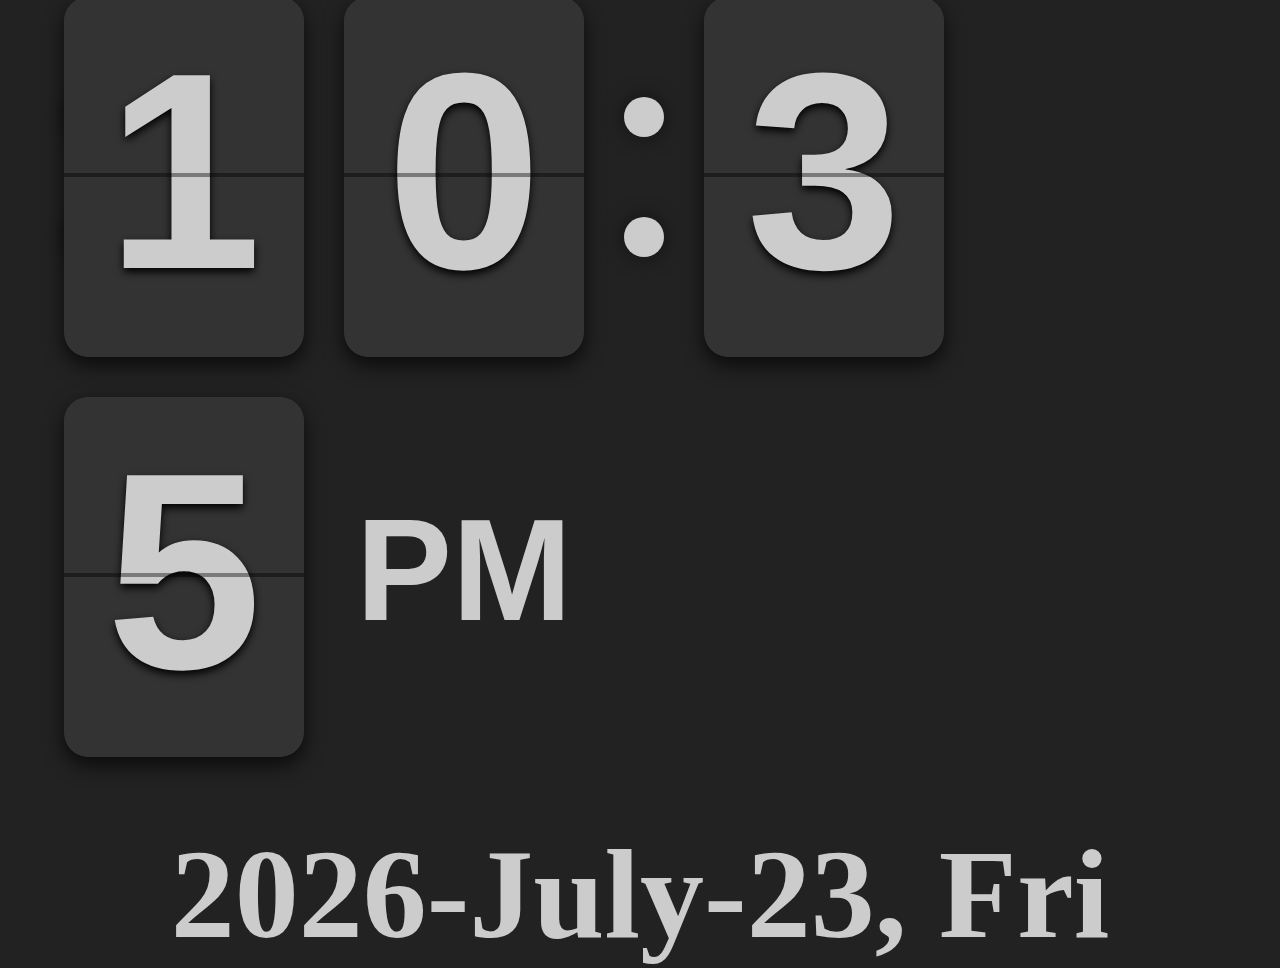
<file: clock4/index.html>
<html>
	<meta http-equiv="Content-Type" content="text/html; charset=utf-8" />
	<head>
		<meta name="viewport" content="width=device-width, initial-scale=1">

		<link rel="stylesheet" href="./css/flipclock.css">
		<link rel="stylesheet" href="./css/style.css">

		<!-- <script src="http://ajax.googleapis.com/ajax/libs/jquery/1.10.2/jquery.min.js"></script> -->

		<script src="./js/jquery.min.js"></script>		
		<script src="./js/flipclock.js"></script>		
	</head>
	<body>

		<div id="box">
			<div id="content">
				<div class="clock" id="flipclock"></div>
				<h1 class="date" id='ShowDate'></h1>
			</div>
		</div>

		<script type="text/javascript">
			// mobile
			if(/Android|webOS|iPhone|iPod|BlackBerry/i.test(navigator.userAgent)) {
				document.getElementById('flipclock').setAttribute("style","zoom:1.5;");
    			document.getElementById('ShowDate').setAttribute("style","zoom:1.5;");
    		}

			var clock;
			
			$(document).ready(function() {
				clock = $('.clock').FlipClock({
					clockFace: 'TwelveHourClock',
					showSeconds: false
				});
			});
			var month = ['Jan', 'Feb', 'Mar', 'Apr', 'May', 'June', 'July', 'Aug', 'Sept', 'Oct', 'Nov', 'Dec'];
			var week = ['Mon', 'Tues', 'wed', 'Thur', 'Fri', 'Sat', 'Sun'];
			var d = new Date();
			// document.getElementById('ShowDate').innerHTML = d.getFullYear() + "年" +(d.getMonth() + 1) + "月" + d.getDate() + "日" + ' 星期'+'日一二三四五六'.charAt(new Date().getDay());
			document.getElementById('ShowDate').innerHTML = d.getFullYear() + "-" + month[d.getMonth()] + "-" + d.getDate() + ', ' + week[d.getDay()];
		</script>

	</body>
</html>
</file>
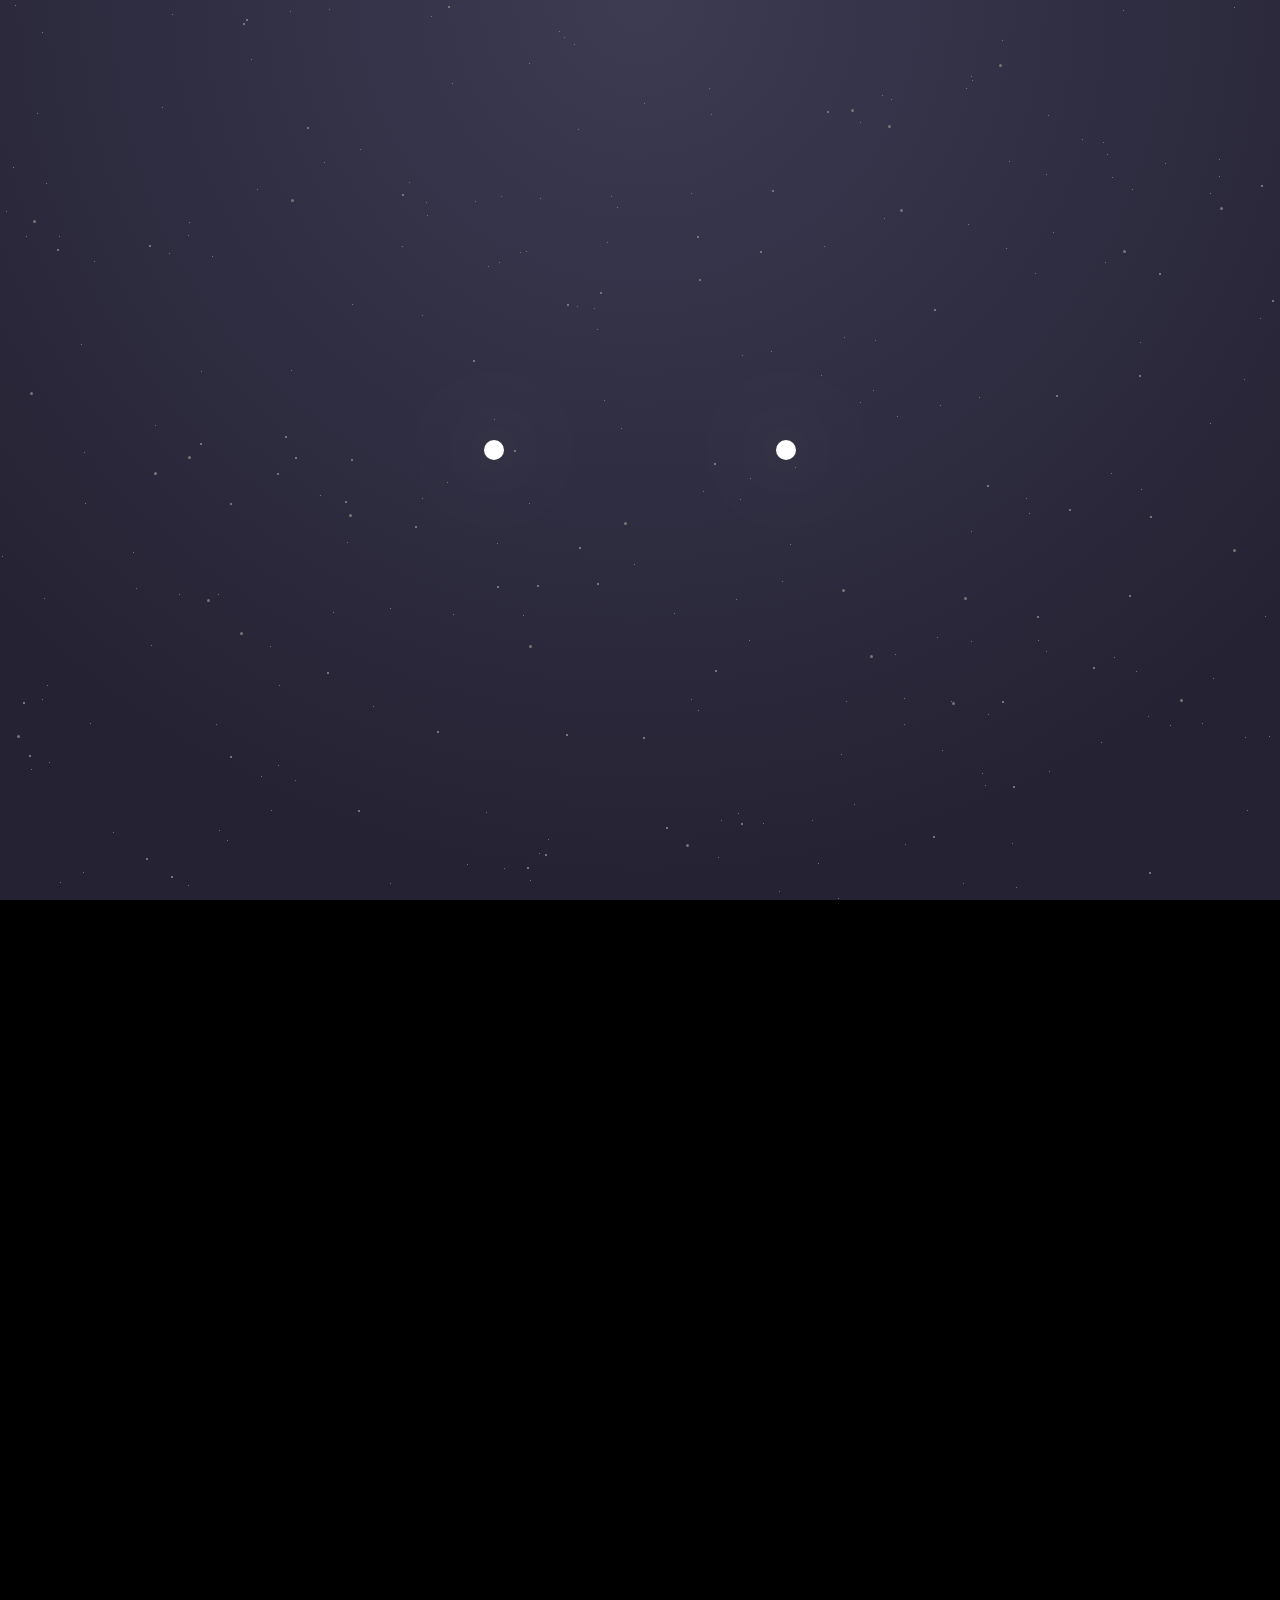
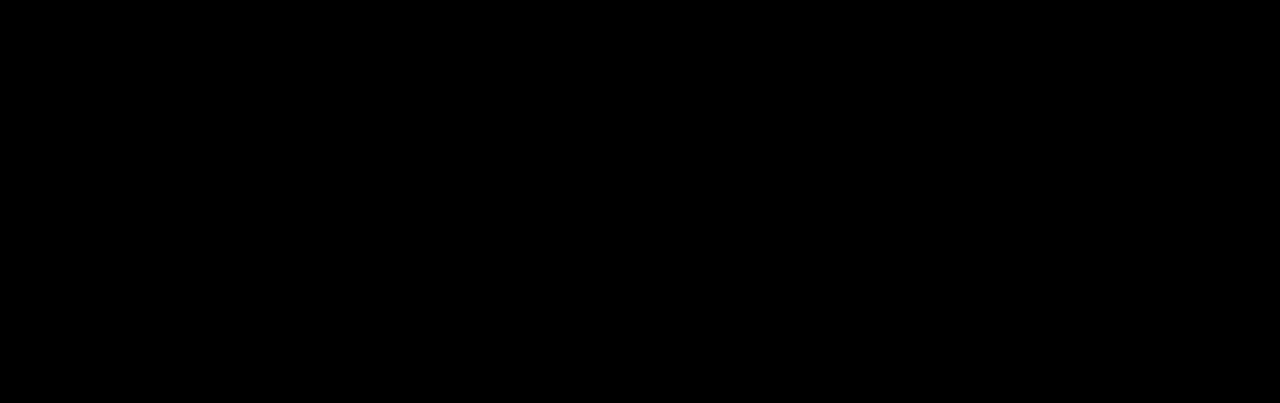
<file: clock5/index.html>
<script>
    var digitSegments = [
        [1, 2, 3, 4, 5, 6],
        [2, 3],
        [1, 2, 7, 5, 4],
        [1, 2, 7, 3, 4],
        [6, 7, 2, 3],
        [1, 6, 7, 3, 4],
        [1, 6, 5, 4, 3, 7],
        [1, 2, 3],
        [1, 2, 3, 4, 5, 6, 7],
        [1, 2, 7, 3, 6]
    ]

    document.addEventListener('DOMContentLoaded', function() {
        var _hours = document.querySelectorAll('.hours');
        var _minutes = document.querySelectorAll('.minutes');
        var _seconds = document.querySelectorAll('.seconds');

        setInterval(function() {
            var date = new Date();
            var hours = date.getHours(),
                minutes = date.getMinutes(),
                seconds = date.getSeconds();

            setNumber(_hours[0], Math.floor(hours / 10), 1);
            setNumber(_hours[1], hours % 10, 1);

            setNumber(_minutes[0], Math.floor(minutes / 10), 1);
            setNumber(_minutes[1], minutes % 10, 1);

            setNumber(_seconds[0], Math.floor(seconds / 10), 1);
            setNumber(_seconds[1], seconds % 10, 1);
        }, 1000);
    });

    var setNumber = function(digit, number, on) {
        var segments = digit.querySelectorAll('.segment');
        var current = parseInt(digit.getAttribute('data-value'));

        // only switch if number has changed or wasn't set
        if (!isNaN(current) && current != number) {
            // unset previous number
            digitSegments[current].forEach(function(digitSegment, index) {
                setTimeout(function() {
                    segments[digitSegment - 1].classList.remove('on');
                }, index * 45)
            });
        }

        if (isNaN(current) || current != number) {
            // set new number after
            setTimeout(function() {
                digitSegments[number].forEach(function(digitSegment, index) {
                    setTimeout(function() {
                        segments[digitSegment - 1].classList.add('on');
                    }, index * 45)
                });
            }, 250);
            digit.setAttribute('data-value', number);
        }
    }
</script>

<style>
    html,
    body {
        margin: 0;
        padding: 0;
        background: #000;
        width: 100%;
        height: 100%;
        position: absolute;
        min-width: 900px;
    }
    
    .clock {
        height: 200px;
        position: absolute;
        top: 50%;
        left: 50%;
        width: 900px;
        margin-left: -450px;
        margin-top: -100px;
        text-align: center;
    }
    
    .digit {
        width: 120px;
        height: 200px;
        margin: 0 5px;
        position: relative;
        display: inline-block;
    }
    
    .digit .segment {
        background: #FFF;
        border-radius: 5px;
        position: absolute;
        opacity: 0;
        transition: opacity 0.2s;
        -webkit-transition: opacity 0.2s;
        -ms-transition: opacity 0.2s;
        -moz-transition: opacity 0.2s;
        -o-transition: opacity 0.2s;
    }
    
    .digit .segment.on,
    .separator {
        opacity: 1;
        box-shadow: 0 0 100px rgba(255, 255, 255, 0.7);
        transition: opacity 0s;
        -webkit-transition: opacity 0s;
        -ms-transition: opacity 0s;
        -moz-transition: opacity 0s;
        -o-transition: opacity 0s;
    }
    
    .separator {
        width: 20px;
        height: 20px;
        background: #FFf;
        border-radius: 50%;
        display: inline-block;
        position: relative;
        top: -90px;
    }
    
    .digit .segment:nth-child(1) {
        top: 10px;
        left: 20px;
        right: 20px;
        height: 10px;
    }
    
    .digit .segment:nth-child(2) {
        top: 20px;
        right: 10px;
        width: 10px;
        height: 75px;
        height: calc(50% - 25px);
    }
    
    .digit .segment:nth-child(3) {
        bottom: 20px;
        right: 10px;
        width: 10px;
        height: 75px;
        height: calc(50% - 25px);
    }
    
    .digit .segment:nth-child(4) {
        bottom: 10px;
        right: 20px;
        height: 10px;
        left: 20px;
    }
    
    .digit .segment:nth-child(5) {
        bottom: 20px;
        left: 10px;
        width: 10px;
        height: 75px;
        height: calc(50% - 25px);
    }
    
    .digit .segment:nth-child(6) {
        top: 20px;
        left: 10px;
        width: 10px;
        height: 75px;
        height: calc(50% - 25px);
    }
    
    .digit .segment:nth-child(7) {
        bottom: 95px;
        bottom: calc(50% - 5px);
        right: 20px;
        left: 20px;
        height: 10px;
    }
    
    body {
        background: #282537;
        background-image: -webkit-radial-gradient(top, circle cover, #3c3b52 0%, #252233 80%);
        background-image: -moz-radial-gradient(top, circle cover, #3c3b52 0%, #252233 80%);
        background-image: -o-radial-gradient(top, circle cover, #3c3b52 0%, #252233 80%);
        background-image: radial-gradient(circle cover at top, #3c3b52 0%, #252233 80%);
    }
    
    .stars {
        z-index: -1;
        overflow: hidden;
        top: 0;
        left: 0;
        width: 100%;
        height: 100vh;
        transition: opacity 1s ease-in-out;
    }
    
    .stars>.small {
        width: 1px;
        height: 1px;
        background: transparent;
        box-shadow: 31px 769px #767676, 951px 1949px #767676, 1836px 1945px #767676, 1508px 1141px #767676, 904px 698px #767676, 409px 182px #767676, 767px 1905px #767676, 451px 1832px #767676, 404px 1133px #767676, 1014px 1207px #767676, 1112px 177px #767676, 151px 645px #767676, 37px 113px #767676, 958px 1978px #767676, 523px 615px #767676, 861px 942px #767676, 225px 1226px #767676, 347px 542px #767676, 2px 1238px #767676, 84px 452px #767676, 1123px 10px #767676, 106px 1329px #767676, 1219px 176px #767676, 1049px 771px #767676, 1929px 936px #767676, 1538px 1570px #767676, 1460px 1507px #767676, 447px 482px #767676, 529px 503px #767676, 782px 1602px #767676, 255px 1859px #767676, 1610px 435px #767676, 41px 1767px #767676, 1333px 1910px #767676, 1556px 405px #767676, 1794px 674px #767676, 963px 883px #767676, 1433px 1601px #767676, 644px 103px #767676, 188px 235px #767676, 854px 804px #767676, 611px 196px #767676, 1580px 1088px #767676, 882px 95px #767676, 841px 754px #767676, 1186px 1811px #767676, 804px 1059px #767676, 196px 1640px #767676, 1210px 423px #767676, 427px 215px #767676, 108px 911px #767676, 1769px 1459px #767676, 971px 531px #767676, 1009px 1403px #767676, 1566px 1285px #767676, 1260px 1077px #767676, 1566px 1883px #767676, 295px 780px #767676, 1325px 503px #767676, 1630px 1257px #767676, 1645px 791px #767676, 44px 598px #767676, 1148px 716px #767676, 98px 1515px #767676, 1491px 870px #767676, 586px 1901px #767676, 1290px 1433px #767676, 947px 1765px #767676, 1112px 930px #767676, 1510px 1662px #767676, 1913px 918px #767676, 494px 419px #767676, 1520px 1303px #767676, 47px 1147px #767676, 1947px 1796px #767676, 1111px 473px #767676, 1100px 1145px #767676, 838px 898px #767676, 1317px 424px #767676, 1705px 1315px #767676, 1510px 330px #767676, 645px 952px #767676, 1329px 1544px #767676, 1900px 1914px #767676, 210px 1046px #767676, 129px 1483px #767676, 1008px 1115px #767676, 889px 1791px #767676, 1879px 1630px #767676, 547px 1325px #767676, 1565px 1719px #767676, 1582px 1539px #767676, 597px 329px #767676, 136px 588px #767676, 703px 1697px #767676, 942px 1602px #767676, 1772px 1997px #767676, 172px 14px #767676, 827px 1933px #767676, 1781px 450px #767676, 1237px 1282px #767676, 1675px 1932px #767676, 1867px 758px #767676, 1977px 1051px #767676, 968px 224px #767676, 172px 1648px #767676, 1219px 159px #767676, 1371px 674px #767676, 1862px 593px #767676, 1284px 1765px #767676, 846px 701px #767676, 1954px 108px #767676, 360px 149px #767676, 1082px 139px #767676, 21px 1949px #767676, 1931px 1724px #767676, 1816px 1327px #767676, 1252px 1116px #767676, 1539px 284px #767676, 250px 1322px #767676, 1930px 1417px #767676, 1056px 1529px #767676, 168px 1662px #767676, 1997px 1719px #767676, 1090px 1521px #767676, 1607px 416px #767676, 1427px 993px #767676, 942px 750px #767676, 189px 222px #767676, 1818px 1806px #767676, 1832px 808px #767676, 790px 544px #767676, 577px 306px #767676, 466px 1316px #767676, 617px 1760px #767676, 574px 44px #767676, 49px 762px #767676, 499px 262px #767676, 261px 776px #767676, 1244px 379px #767676, 1573px 587px #767676, 691px 699px #767676, 1905px 546px #767676, 1476px 1871px #767676, 452px 83px #767676, 1923px 499px #767676, 589px 1860px #767676, 1238px 1471px #767676, 1796px 502px #767676, 1961px 706px #767676, 169px 253px #767676, 467px 864px #767676, 562px 1703px #767676, 271px 810px #767676, 1210px 193px #767676, 426px 202px #767676, 1573px 526px #767676, 513px 1199px #767676, 1567px 801px #767676, 90px 1117px #767676, 844px 337px #767676, 1988px 806px #767676, 1336px 1380px #767676, 1463px 1633px #767676, 864px 1753px #767676, 1964px 120px #767676, 1080px 1337px #767676, 1943px 690px #767676, 227px 840px #767676, 201px 371px #767676, 1286px 1091px #767676, 324px 162px #767676, 1029px 1491px #767676, 1298px 1625px #767676, 779px 891px #767676, 526px 251px #767676, 1411px 333px #767676, 156px 1898px #767676, 1545px 300px #767676, 161px 1522px #767676, 1609px 1476px #767676, 617px 207px #767676, 1377px 1958px #767676, 513px 1865px #767676, 669px 1744px #767676, 1860px 1495px #767676, 79px 1815px #767676, 502px 1167px #767676, 251px 59px #767676, 1130px 1857px #767676, 1385px 1121px #767676, 373px 706px #767676, 1265px 616px #767676, 1247px 1838px #767676, 1440px 599px #767676, 1329px 819px #767676, 1918px 1424px #767676, 1760px 511px #767676, 554px 1455px #767676, 682px 1012px #767676, 290px 11px #767676, 1424px 863px #767676, 665px 1730px #767676, 1764px 884px #767676, 1062px 1392px #767676, 891px 99px #767676, 1928px 1592px #767676, 705px 1827px #767676, 329px 9px #767676, 1901px 922px #767676, 1935px 1904px #767676, 705px 1334px #767676, 177px 1671px #767676, 1672px 667px #767676, 1580px 781px #767676, 1046px 651px #767676, 277px 1553px #767676, 1094px 1409px #767676, 1879px 736px #767676, 402px 246px #767676, 310px 1442px #767676, 866px 1234px #767676, 1587px 835px #767676, 1919px 1076px #767676, 554px 1404px #767676, 422px 1280px #767676, 246px 1057px #767676, 1804px 1794px #767676, 188px 885px #767676, 281px 1527px #767676, 1534px 1309px #767676, 210px 1781px #767676, 220px 1893px #767676, 668px 1182px #767676, 162px 107px #767676, 1857px 355px #767676, 351px 1077px #767676, 1412px 137px #767676, 1048px 115px #767676, 564px 37px #767676, 1964px 1173px #767676, 1743px 667px #767676, 895px 654px #767676, 578px 129px #767676, 1653px 291px #767676, 1910px 293px #767676, 1495px 1068px #767676, 488px 266px #767676, 340px 1641px #767676, 1618px 529px #767676, 1734px 1155px #767676, 1624px 458px #767676, 1108px 1140px #767676, 548px 839px #767676, 1547px 1689px #767676, 1782px 1845px #767676, 376px 998px #767676, 218px 594px #767676, 1403px 311px #767676, 1247px 810px #767676, 1189px 1650px #767676, 512px 1263px #767676, 1132px 189px #767676, 1026px 498px #767676, 178px 1452px #767676, 795px 467px #767676, 1362px 1386px #767676, 1450px 1565px #767676, 1399px 1469px #767676, 1174px 1405px #767676, 609px 1369px #767676, 1850px 659px #767676, 528px 1907px #767676, 26px 236px #767676, 1833px 1478px #767676, 1840px 1762px #767676, 521px 1850px #767676, 504px 868px #767676, 990px 1730px #767676, 81px 344px #767676, 1311px 487px #767676, 1669px 1194px #767676, 771px 351px #767676, 1107px 154px #767676, 1409px 1903px #767676, 1076px 1937px #767676, 46px 183px #767676, 1632px 1765px #767676, 1258px 1099px #767676, 67px 1489px #767676, 1038px 640px #767676, 1498px 1650px #767676, 1336px 1239px #767676, 1544px 392px #767676, 1342px 629px #767676, 47px 685px #767676, 1849px 1616px #767676, 607px 242px #767676, 94px 261px #767676, 520px 252px #767676, 736px 908px #767676, 1876px 92px #767676, 1152px 1736px #767676, 1367px 807px #767676, 1387px 695px #767676, 1793px 595px #767676, 1335px 861px #767676, 940px 405px #767676, 1270px 1053px #767676, 118px 1932px #767676, 1530px 1675px #767676, 1053px 232px #767676, 1063px 912px #767676, 408px 1721px #767676, 1537px 1967px #767676, 1980px 872px #767676, 718px 857px #767676, 619px 1853px #767676, 1827px 1833px #767676, 904px 724px #767676, 90px 723px #767676, 141px 1897px #767676, 95px 1752px #767676, 1824px 1756px #767676, 843px 1709px #767676, 905px 844px #767676, 1927px 1927px #767676, 972px 80px #767676, 1323px 1973px #767676, 6px 211px #767676, 1450px 1357px #767676, 453px 614px #767676, 1611px 1957px #767676, 539px 853px #767676, 1858px 1759px #767676, 1832px 1039px #767676, 1359px 890px #767676, 711px 114px #767676, 642px 1675px #767676, 1549px 640px #767676, 1234px 7px #767676, 1807px 1740px #767676, 114px 1215px #767676, 604px 400px #767676, 212px 256px #767676, 1404px 730px #767676, 451px 1521px #767676, 551px 1512px #767676, 993px 1079px #767676, 1108px 1473px #767676, 1568px 653px #767676, 679px 1937px #767676, 991px 1963px #767676, 782px 581px #767676, 560px 1621px #767676, 291px 370px #767676, 1841px 984px #767676, 1041px 1394px #767676, 1159px 1844px #767676, 979px 397px #767676, 233px 1899px #767676, 1237px 906px #767676, 1397px 1275px #767676, 422px 498px #767676, 1101px 742px #767676, 1937px 124px #767676, 279px 685px #767676, 437px 1642px #767676, 486px 812px #767676, 1595px 636px #767676, 60px 882px #767676, 296px 1059px #767676, 46px 1817px #767676, 1140px 342px #767676, 270px 646px #767676, 873px 390px #767676, 1141px 489px #767676, 698px 710px #767676, 860px 402px #767676, 49px 1369px #767676, 1002px 40px #767676, 1468px 1786px #767676, 1284px 605px #767676, 581px 989px #767676, 219px 830px #767676, 1919px 4px #767676, 701px 1175px #767676, 1021px 1211px #767676, 59px 236px #767676, 1529px 1369px #767676, 760px 1200px #767676, 740px 499px #767676, 313px 1447px #767676, 427px 1174px #767676, 821px 375px #767676, 464px 1780px #767676, 499px 1741px #767676, 1824px 1091px #767676, 1455px 303px #767676, 300px 1168px #767676, 586px 1640px #767676, 1803px 992px #767676, 951px 701px #767676, 1907px 195px #767676, 1122px 1334px #767676, 1512px 497px #767676, 971px 76px #767676, 966px 88px #767676, 738px 813px #767676, 1399px 556px #767676, 1899px 1112px #767676, 1410px 1532px #767676, 1384px 1273px #767676, 591px 1600px #767676, 709px 88px #767676, 42px 32px #767676, 1958px 898px #767676, 1732px 1284px #767676, 1546px 354px #767676, 465px 1990px #767676, 213px 989px #767676, 352px 304px #767676, 1012px 843px #767676, 1165px 163px #767676, 1360px 1653px #767676, 922px 1008px #767676, 1927px 1557px #767676, 1064px 1337px #767676, 110px 1085px #767676, 1445px 799px #767676, 956px 1133px #767676, 345px 1026px #767676, 1852px 159px #767676, 133px 552px #767676, 158px 1330px #767676, 1316px 1499px #767676, 333px 612px #767676, 13px 167px #767676, 985px 785px #767676, 750px 478px #767676, 1390px 1829px #767676, 1555px 506px #767676, 1238px 1583px #767676, 818px 863px #767676, 390px 608px #767676, 1664px 1026px #767676, 1059px 1808px #767676, 1074px 1603px #767676, 1684px 562px #767676, 307px 1665px #767676, 356px 1232px #767676, 1068px 1993px #767676, 179px 594px #767676, 1541px 1388px #767676, 1170px 1740px #767676, 1446px 719px #767676, 1561px 1158px #767676, 824px 246px #767676, 1386px 63px #767676, 893px 1135px #767676, 1756px 461px #767676, 962px 1364px #767676, 742px 355px #767676, 1191px 1802px #767676, 1170px 725px #767676, 12px 1483px #767676, 1366px 1516px #767676, 249px 1432px #767676, 235px 984px #767676, 1977px 1233px #767676, 1728px 1641px #767676, 971px 641px #767676, 530px 880px #767676, 1739px 1841px #767676, 1063px 1518px #767676, 386px 1076px #767676, 1042px 1384px #767676, 1758px 218px #767676, 1975px 795px #767676, 1294px 21px #767676, 39px 1737px #767676, 1594px 249px #767676, 814px 1369px #767676, 812px 820px #767676, 599px 1018px #767676, 1997px 1528px #767676, 875px 340px #767676, 674px 613px #767676, 824px 1719px #767676, 1443px 1039px #767676, 1860px 1329px #767676, 1103px 142px #767676, 324px 1186px #767676, 621px 428px #767676, 1582px 1187px #767676, 600px 1544px #767676, 1255px 1330px #767676, 1501px 1773px #767676, 501px 196px #767676, 466px 1296px #767676, 1126px 1170px #767676, 999px 1218px #767676, 721px 820px #767676, 1565px 241px #767676, 1927px 1075px #767676, 1872px 980px #767676, 1639px 893px #767676, 1105px 262px #767676, 563px 1200px #767676, 1800px 550px #767676, 1371px 851px #767676, 15px 5px #767676, 691px 193px #767676, 83px 1774px #767676, 1520px 1746px #767676, 216px 724px #767676, 1954px 830px #767676, 806px 1882px #767676, 503px 1339px #767676, 735px 1862px #767676, 410px 1563px #767676, 1136px 671px #767676, 1093px 1973px #767676, 1765px 1845px #767676, 137px 1701px #767676, 936px 1070px #767676, 85px 503px #767676, 1382px 1322px #767676, 1214px 1354px #767676, 1522px 1px #767676, 1240px 1916px #767676, 1726px 1632px #767676, 1946px 1814px #767676, 418px 1975px #767676, 1698px 1654px #767676, 1804px 1586px #767676, 1734px 261px #767676, 475px 201px #767676, 1670px 1939px #767676, 937px 637px #767676, 736px 599px #767676, 1563px 545px #767676, 1916px 1215px #767676, 642px 1708px #767676, 628px 1649px #767676, 1565px 397px #767676, 238px 1895px #767676, 1537px 1595px #767676, 860px 122px #767676, 1349px 1631px #767676, 594px 1080px #767676, 1204px 1631px #767676, 155px 425px #767676, 1029px 513px #767676, 1260px 318px #767676, 1427px 1834px #767676, 213px 1330px #767676, 1011px 996px #767676, 362px 1935px #767676, 1881px 499px #767676, 1628px 1398px #767676, 260px 934px #767676, 154px 1475px #767676, 1367px 212px #767676, 1035px 273px #767676, 390px 883px #767676, 1728px 1877px #767676, 1002px 1839px #767676, 1556px 713px #767676, 897px 416px #767676, 1749px 1880px #767676, 292px 983px #767676, 167px 1804px #767676, 1245px 737px #767676, 1360px 1998px #767676, 494px 1462px #767676, 1545px 901px #767676, 553px 1717px #767676, 1989px 353px #767676, 529px 63px #767676, 1830px 1055px #767676, 1525px 1230px #767676, 703px 491px #767676, 85px 1398px #767676, 1891px 687px #767676, 1145px 1503px #767676, 1269px 736px #767676, 804px 1304px #767676, 1168px 1203px #767676, 1753px 1959px #767676, 602px 1100px #767676, 17px 1723px #767676, 1648px 60px #767676, 226px 1875px #767676, 1509px 158px #767676, 2px 556px #767676, 1635px 220px #767676, 884px 218px #767676, 513px 1426px #767676, 431px 16px #767676, 580px 1985px #767676, 359px 1467px #767676, 1230px 1746px #767676, 1510px 980px #767676, 1016px 887px #767676, 1117px 916px #767676, 1071px 1850px #767676, 122px 1062px #767676, 1397px 1984px #767676, 867px 1308px #767676, 497px 543px #767676, 749px 640px #767676, 1961px 253px #767676, 463px 1681px #767676, 42px 699px #767676, 664px 1779px #767676, 151px 1950px #767676, 1664px 9px #767676, 1030px 1820px #767676, 1009px 161px #767676, 1969px 373px #767676, 1509px 446px #767676, 354px 1260px #767676, 1620px 1332px #767676, 278px 765px #767676, 1891px 1770px #767676, 200px 1604px #767676, 1430px 1435px #767676, 83px 872px #767676, 1080px 1432px #767676, 1597px 232px #767676, 1061px 1109px #767676, 1333px 865px #767676, 1202px 723px #767676, 62px 949px #767676, 982px 773px #767676, 427px 1860px #767676, 589px 1206px #767676, 581px 1819px #767676, 1114px 657px #767676, 594px 308px #767676, 1168px 1129px #767676, 1174px 1708px #767676, 1477px 718px #767676, 1710px 749px #767676, 1242px 1819px #767676, 1355px 773px #767676, 81px 1105px #767676, 1163px 1376px #767676, 1909px 1413px #767676, 1046px 174px #767676, 325px 1640px #767676, 1651px 1663px #767676, 439px 1459px #767676, 1952px 348px #767676, 1930px 267px #767676, 145px 1195px #767676, 422px 315px #767676, 622px 1706px #767676, 763px 823px #767676, 879px 1001px #767676, 1986px 1858px #767676, 844px 1725px #767676, 992px 1886px #767676, 1906px 1831px #767676, 257px 189px #767676, 1244px 984px #767676, 647px 1073px #767676, 559px 31px #767676, 634px 564px #767676, 1006px 248px #767676, 832px 1176px #767676, 113px 832px #767676, 1213px 678px #767676, 1627px 1002px #767676, 254px 1942px #767676, 540px 198px #767676, 320px 495px #767676, 1610px 792px #767676, 1920px 1533px #767676, 1913px 1121px #767676, 1992px 255px #767676, 1117px 1815px #767676, 741px 1638px #767676, 727px 1684px #767676, 59px 1347px #767676, 732px 1094px #767676, 1188px 1944px #767676, 682px 1289px #767676, 1660px 1746px #767676, 1906px 138px #767676, 1402px 61px #767676, 1577px 82px #767676, 988px 714px #767676, 738px 1947px #767676, 415px 1693px #767676, 127px 1183px #767676, 1934px 730px #767676, 1817px 1013px #767676, 536px 1650px #767676;
        animation: starsAnimation 50s linear infinite;
    }
    
    .stars>.small:after {
        content: " ";
        position: absolute;
        top: 2000px;
        width: 1px;
        height: 1px;
        background: transparent;
        box-shadow: 31px 769px #767676, 951px 1949px #767676, 1836px 1945px #767676, 1508px 1141px #767676, 904px 698px #767676, 409px 182px #767676, 767px 1905px #767676, 451px 1832px #767676, 404px 1133px #767676, 1014px 1207px #767676, 1112px 177px #767676, 151px 645px #767676, 37px 113px #767676, 958px 1978px #767676, 523px 615px #767676, 861px 942px #767676, 225px 1226px #767676, 347px 542px #767676, 2px 1238px #767676, 84px 452px #767676, 1123px 10px #767676, 106px 1329px #767676, 1219px 176px #767676, 1049px 771px #767676, 1929px 936px #767676, 1538px 1570px #767676, 1460px 1507px #767676, 447px 482px #767676, 529px 503px #767676, 782px 1602px #767676, 255px 1859px #767676, 1610px 435px #767676, 41px 1767px #767676, 1333px 1910px #767676, 1556px 405px #767676, 1794px 674px #767676, 963px 883px #767676, 1433px 1601px #767676, 644px 103px #767676, 188px 235px #767676, 854px 804px #767676, 611px 196px #767676, 1580px 1088px #767676, 882px 95px #767676, 841px 754px #767676, 1186px 1811px #767676, 804px 1059px #767676, 196px 1640px #767676, 1210px 423px #767676, 427px 215px #767676, 108px 911px #767676, 1769px 1459px #767676, 971px 531px #767676, 1009px 1403px #767676, 1566px 1285px #767676, 1260px 1077px #767676, 1566px 1883px #767676, 295px 780px #767676, 1325px 503px #767676, 1630px 1257px #767676, 1645px 791px #767676, 44px 598px #767676, 1148px 716px #767676, 98px 1515px #767676, 1491px 870px #767676, 586px 1901px #767676, 1290px 1433px #767676, 947px 1765px #767676, 1112px 930px #767676, 1510px 1662px #767676, 1913px 918px #767676, 494px 419px #767676, 1520px 1303px #767676, 47px 1147px #767676, 1947px 1796px #767676, 1111px 473px #767676, 1100px 1145px #767676, 838px 898px #767676, 1317px 424px #767676, 1705px 1315px #767676, 1510px 330px #767676, 645px 952px #767676, 1329px 1544px #767676, 1900px 1914px #767676, 210px 1046px #767676, 129px 1483px #767676, 1008px 1115px #767676, 889px 1791px #767676, 1879px 1630px #767676, 547px 1325px #767676, 1565px 1719px #767676, 1582px 1539px #767676, 597px 329px #767676, 136px 588px #767676, 703px 1697px #767676, 942px 1602px #767676, 1772px 1997px #767676, 172px 14px #767676, 827px 1933px #767676, 1781px 450px #767676, 1237px 1282px #767676, 1675px 1932px #767676, 1867px 758px #767676, 1977px 1051px #767676, 968px 224px #767676, 172px 1648px #767676, 1219px 159px #767676, 1371px 674px #767676, 1862px 593px #767676, 1284px 1765px #767676, 846px 701px #767676, 1954px 108px #767676, 360px 149px #767676, 1082px 139px #767676, 21px 1949px #767676, 1931px 1724px #767676, 1816px 1327px #767676, 1252px 1116px #767676, 1539px 284px #767676, 250px 1322px #767676, 1930px 1417px #767676, 1056px 1529px #767676, 168px 1662px #767676, 1997px 1719px #767676, 1090px 1521px #767676, 1607px 416px #767676, 1427px 993px #767676, 942px 750px #767676, 189px 222px #767676, 1818px 1806px #767676, 1832px 808px #767676, 790px 544px #767676, 577px 306px #767676, 466px 1316px #767676, 617px 1760px #767676, 574px 44px #767676, 49px 762px #767676, 499px 262px #767676, 261px 776px #767676, 1244px 379px #767676, 1573px 587px #767676, 691px 699px #767676, 1905px 546px #767676, 1476px 1871px #767676, 452px 83px #767676, 1923px 499px #767676, 589px 1860px #767676, 1238px 1471px #767676, 1796px 502px #767676, 1961px 706px #767676, 169px 253px #767676, 467px 864px #767676, 562px 1703px #767676, 271px 810px #767676, 1210px 193px #767676, 426px 202px #767676, 1573px 526px #767676, 513px 1199px #767676, 1567px 801px #767676, 90px 1117px #767676, 844px 337px #767676, 1988px 806px #767676, 1336px 1380px #767676, 1463px 1633px #767676, 864px 1753px #767676, 1964px 120px #767676, 1080px 1337px #767676, 1943px 690px #767676, 227px 840px #767676, 201px 371px #767676, 1286px 1091px #767676, 324px 162px #767676, 1029px 1491px #767676, 1298px 1625px #767676, 779px 891px #767676, 526px 251px #767676, 1411px 333px #767676, 156px 1898px #767676, 1545px 300px #767676, 161px 1522px #767676, 1609px 1476px #767676, 617px 207px #767676, 1377px 1958px #767676, 513px 1865px #767676, 669px 1744px #767676, 1860px 1495px #767676, 79px 1815px #767676, 502px 1167px #767676, 251px 59px #767676, 1130px 1857px #767676, 1385px 1121px #767676, 373px 706px #767676, 1265px 616px #767676, 1247px 1838px #767676, 1440px 599px #767676, 1329px 819px #767676, 1918px 1424px #767676, 1760px 511px #767676, 554px 1455px #767676, 682px 1012px #767676, 290px 11px #767676, 1424px 863px #767676, 665px 1730px #767676, 1764px 884px #767676, 1062px 1392px #767676, 891px 99px #767676, 1928px 1592px #767676, 705px 1827px #767676, 329px 9px #767676, 1901px 922px #767676, 1935px 1904px #767676, 705px 1334px #767676, 177px 1671px #767676, 1672px 667px #767676, 1580px 781px #767676, 1046px 651px #767676, 277px 1553px #767676, 1094px 1409px #767676, 1879px 736px #767676, 402px 246px #767676, 310px 1442px #767676, 866px 1234px #767676, 1587px 835px #767676, 1919px 1076px #767676, 554px 1404px #767676, 422px 1280px #767676, 246px 1057px #767676, 1804px 1794px #767676, 188px 885px #767676, 281px 1527px #767676, 1534px 1309px #767676, 210px 1781px #767676, 220px 1893px #767676, 668px 1182px #767676, 162px 107px #767676, 1857px 355px #767676, 351px 1077px #767676, 1412px 137px #767676, 1048px 115px #767676, 564px 37px #767676, 1964px 1173px #767676, 1743px 667px #767676, 895px 654px #767676, 578px 129px #767676, 1653px 291px #767676, 1910px 293px #767676, 1495px 1068px #767676, 488px 266px #767676, 340px 1641px #767676, 1618px 529px #767676, 1734px 1155px #767676, 1624px 458px #767676, 1108px 1140px #767676, 548px 839px #767676, 1547px 1689px #767676, 1782px 1845px #767676, 376px 998px #767676, 218px 594px #767676, 1403px 311px #767676, 1247px 810px #767676, 1189px 1650px #767676, 512px 1263px #767676, 1132px 189px #767676, 1026px 498px #767676, 178px 1452px #767676, 795px 467px #767676, 1362px 1386px #767676, 1450px 1565px #767676, 1399px 1469px #767676, 1174px 1405px #767676, 609px 1369px #767676, 1850px 659px #767676, 528px 1907px #767676, 26px 236px #767676, 1833px 1478px #767676, 1840px 1762px #767676, 521px 1850px #767676, 504px 868px #767676, 990px 1730px #767676, 81px 344px #767676, 1311px 487px #767676, 1669px 1194px #767676, 771px 351px #767676, 1107px 154px #767676, 1409px 1903px #767676, 1076px 1937px #767676, 46px 183px #767676, 1632px 1765px #767676, 1258px 1099px #767676, 67px 1489px #767676, 1038px 640px #767676, 1498px 1650px #767676, 1336px 1239px #767676, 1544px 392px #767676, 1342px 629px #767676, 47px 685px #767676, 1849px 1616px #767676, 607px 242px #767676, 94px 261px #767676, 520px 252px #767676, 736px 908px #767676, 1876px 92px #767676, 1152px 1736px #767676, 1367px 807px #767676, 1387px 695px #767676, 1793px 595px #767676, 1335px 861px #767676, 940px 405px #767676, 1270px 1053px #767676, 118px 1932px #767676, 1530px 1675px #767676, 1053px 232px #767676, 1063px 912px #767676, 408px 1721px #767676, 1537px 1967px #767676, 1980px 872px #767676, 718px 857px #767676, 619px 1853px #767676, 1827px 1833px #767676, 904px 724px #767676, 90px 723px #767676, 141px 1897px #767676, 95px 1752px #767676, 1824px 1756px #767676, 843px 1709px #767676, 905px 844px #767676, 1927px 1927px #767676, 972px 80px #767676, 1323px 1973px #767676, 6px 211px #767676, 1450px 1357px #767676, 453px 614px #767676, 1611px 1957px #767676, 539px 853px #767676, 1858px 1759px #767676, 1832px 1039px #767676, 1359px 890px #767676, 711px 114px #767676, 642px 1675px #767676, 1549px 640px #767676, 1234px 7px #767676, 1807px 1740px #767676, 114px 1215px #767676, 604px 400px #767676, 212px 256px #767676, 1404px 730px #767676, 451px 1521px #767676, 551px 1512px #767676, 993px 1079px #767676, 1108px 1473px #767676, 1568px 653px #767676, 679px 1937px #767676, 991px 1963px #767676, 782px 581px #767676, 560px 1621px #767676, 291px 370px #767676, 1841px 984px #767676, 1041px 1394px #767676, 1159px 1844px #767676, 979px 397px #767676, 233px 1899px #767676, 1237px 906px #767676, 1397px 1275px #767676, 422px 498px #767676, 1101px 742px #767676, 1937px 124px #767676, 279px 685px #767676, 437px 1642px #767676, 486px 812px #767676, 1595px 636px #767676, 60px 882px #767676, 296px 1059px #767676, 46px 1817px #767676, 1140px 342px #767676, 270px 646px #767676, 873px 390px #767676, 1141px 489px #767676, 698px 710px #767676, 860px 402px #767676, 49px 1369px #767676, 1002px 40px #767676, 1468px 1786px #767676, 1284px 605px #767676, 581px 989px #767676, 219px 830px #767676, 1919px 4px #767676, 701px 1175px #767676, 1021px 1211px #767676, 59px 236px #767676, 1529px 1369px #767676, 760px 1200px #767676, 740px 499px #767676, 313px 1447px #767676, 427px 1174px #767676, 821px 375px #767676, 464px 1780px #767676, 499px 1741px #767676, 1824px 1091px #767676, 1455px 303px #767676, 300px 1168px #767676, 586px 1640px #767676, 1803px 992px #767676, 951px 701px #767676, 1907px 195px #767676, 1122px 1334px #767676, 1512px 497px #767676, 971px 76px #767676, 966px 88px #767676, 738px 813px #767676, 1399px 556px #767676, 1899px 1112px #767676, 1410px 1532px #767676, 1384px 1273px #767676, 591px 1600px #767676, 709px 88px #767676, 42px 32px #767676, 1958px 898px #767676, 1732px 1284px #767676, 1546px 354px #767676, 465px 1990px #767676, 213px 989px #767676, 352px 304px #767676, 1012px 843px #767676, 1165px 163px #767676, 1360px 1653px #767676, 922px 1008px #767676, 1927px 1557px #767676, 1064px 1337px #767676, 110px 1085px #767676, 1445px 799px #767676, 956px 1133px #767676, 345px 1026px #767676, 1852px 159px #767676, 133px 552px #767676, 158px 1330px #767676, 1316px 1499px #767676, 333px 612px #767676, 13px 167px #767676, 985px 785px #767676, 750px 478px #767676, 1390px 1829px #767676, 1555px 506px #767676, 1238px 1583px #767676, 818px 863px #767676, 390px 608px #767676, 1664px 1026px #767676, 1059px 1808px #767676, 1074px 1603px #767676, 1684px 562px #767676, 307px 1665px #767676, 356px 1232px #767676, 1068px 1993px #767676, 179px 594px #767676, 1541px 1388px #767676, 1170px 1740px #767676, 1446px 719px #767676, 1561px 1158px #767676, 824px 246px #767676, 1386px 63px #767676, 893px 1135px #767676, 1756px 461px #767676, 962px 1364px #767676, 742px 355px #767676, 1191px 1802px #767676, 1170px 725px #767676, 12px 1483px #767676, 1366px 1516px #767676, 249px 1432px #767676, 235px 984px #767676, 1977px 1233px #767676, 1728px 1641px #767676, 971px 641px #767676, 530px 880px #767676, 1739px 1841px #767676, 1063px 1518px #767676, 386px 1076px #767676, 1042px 1384px #767676, 1758px 218px #767676, 1975px 795px #767676, 1294px 21px #767676, 39px 1737px #767676, 1594px 249px #767676, 814px 1369px #767676, 812px 820px #767676, 599px 1018px #767676, 1997px 1528px #767676, 875px 340px #767676, 674px 613px #767676, 824px 1719px #767676, 1443px 1039px #767676, 1860px 1329px #767676, 1103px 142px #767676, 324px 1186px #767676, 621px 428px #767676, 1582px 1187px #767676, 600px 1544px #767676, 1255px 1330px #767676, 1501px 1773px #767676, 501px 196px #767676, 466px 1296px #767676, 1126px 1170px #767676, 999px 1218px #767676, 721px 820px #767676, 1565px 241px #767676, 1927px 1075px #767676, 1872px 980px #767676, 1639px 893px #767676, 1105px 262px #767676, 563px 1200px #767676, 1800px 550px #767676, 1371px 851px #767676, 15px 5px #767676, 691px 193px #767676, 83px 1774px #767676, 1520px 1746px #767676, 216px 724px #767676, 1954px 830px #767676, 806px 1882px #767676, 503px 1339px #767676, 735px 1862px #767676, 410px 1563px #767676, 1136px 671px #767676, 1093px 1973px #767676, 1765px 1845px #767676, 137px 1701px #767676, 936px 1070px #767676, 85px 503px #767676, 1382px 1322px #767676, 1214px 1354px #767676, 1522px 1px #767676, 1240px 1916px #767676, 1726px 1632px #767676, 1946px 1814px #767676, 418px 1975px #767676, 1698px 1654px #767676, 1804px 1586px #767676, 1734px 261px #767676, 475px 201px #767676, 1670px 1939px #767676, 937px 637px #767676, 736px 599px #767676, 1563px 545px #767676, 1916px 1215px #767676, 642px 1708px #767676, 628px 1649px #767676, 1565px 397px #767676, 238px 1895px #767676, 1537px 1595px #767676, 860px 122px #767676, 1349px 1631px #767676, 594px 1080px #767676, 1204px 1631px #767676, 155px 425px #767676, 1029px 513px #767676, 1260px 318px #767676, 1427px 1834px #767676, 213px 1330px #767676, 1011px 996px #767676, 362px 1935px #767676, 1881px 499px #767676, 1628px 1398px #767676, 260px 934px #767676, 154px 1475px #767676, 1367px 212px #767676, 1035px 273px #767676, 390px 883px #767676, 1728px 1877px #767676, 1002px 1839px #767676, 1556px 713px #767676, 897px 416px #767676, 1749px 1880px #767676, 292px 983px #767676, 167px 1804px #767676, 1245px 737px #767676, 1360px 1998px #767676, 494px 1462px #767676, 1545px 901px #767676, 553px 1717px #767676, 1989px 353px #767676, 529px 63px #767676, 1830px 1055px #767676, 1525px 1230px #767676, 703px 491px #767676, 85px 1398px #767676, 1891px 687px #767676, 1145px 1503px #767676, 1269px 736px #767676, 804px 1304px #767676, 1168px 1203px #767676, 1753px 1959px #767676, 602px 1100px #767676, 17px 1723px #767676, 1648px 60px #767676, 226px 1875px #767676, 1509px 158px #767676, 2px 556px #767676, 1635px 220px #767676, 884px 218px #767676, 513px 1426px #767676, 431px 16px #767676, 580px 1985px #767676, 359px 1467px #767676, 1230px 1746px #767676, 1510px 980px #767676, 1016px 887px #767676, 1117px 916px #767676, 1071px 1850px #767676, 122px 1062px #767676, 1397px 1984px #767676, 867px 1308px #767676, 497px 543px #767676, 749px 640px #767676, 1961px 253px #767676, 463px 1681px #767676, 42px 699px #767676, 664px 1779px #767676, 151px 1950px #767676, 1664px 9px #767676, 1030px 1820px #767676, 1009px 161px #767676, 1969px 373px #767676, 1509px 446px #767676, 354px 1260px #767676, 1620px 1332px #767676, 278px 765px #767676, 1891px 1770px #767676, 200px 1604px #767676, 1430px 1435px #767676, 83px 872px #767676, 1080px 1432px #767676, 1597px 232px #767676, 1061px 1109px #767676, 1333px 865px #767676, 1202px 723px #767676, 62px 949px #767676, 982px 773px #767676, 427px 1860px #767676, 589px 1206px #767676, 581px 1819px #767676, 1114px 657px #767676, 594px 308px #767676, 1168px 1129px #767676, 1174px 1708px #767676, 1477px 718px #767676, 1710px 749px #767676, 1242px 1819px #767676, 1355px 773px #767676, 81px 1105px #767676, 1163px 1376px #767676, 1909px 1413px #767676, 1046px 174px #767676, 325px 1640px #767676, 1651px 1663px #767676, 439px 1459px #767676, 1952px 348px #767676, 1930px 267px #767676, 145px 1195px #767676, 422px 315px #767676, 622px 1706px #767676, 763px 823px #767676, 879px 1001px #767676, 1986px 1858px #767676, 844px 1725px #767676, 992px 1886px #767676, 1906px 1831px #767676, 257px 189px #767676, 1244px 984px #767676, 647px 1073px #767676, 559px 31px #767676, 634px 564px #767676, 1006px 248px #767676, 832px 1176px #767676, 113px 832px #767676, 1213px 678px #767676, 1627px 1002px #767676, 254px 1942px #767676, 540px 198px #767676, 320px 495px #767676, 1610px 792px #767676, 1920px 1533px #767676, 1913px 1121px #767676, 1992px 255px #767676, 1117px 1815px #767676, 741px 1638px #767676, 727px 1684px #767676, 59px 1347px #767676, 732px 1094px #767676, 1188px 1944px #767676, 682px 1289px #767676, 1660px 1746px #767676, 1906px 138px #767676, 1402px 61px #767676, 1577px 82px #767676, 988px 714px #767676, 738px 1947px #767676, 415px 1693px #767676, 127px 1183px #767676, 1934px 730px #767676, 1817px 1013px #767676, 536px 1650px #767676;
    }
    
    .stars>.medium {
        width: 2px;
        height: 2px;
        background: transparent;
        box-shadow: 1936px 1930px #767676, 735px 1592px #767676, 277px 1744px #767676, 743px 1983px #767676, 1921px 1108px #767676, 1085px 1887px #767676, 1037px 615px #767676, 146px 857px #767676, 610px 1032px #767676, 1739px 881px #767676, 1237px 1753px #767676, 248px 968px #767676, 1026px 962px #767676, 394px 1239px #767676, 1486px 1462px #767676, 149px 244px #767676, 1660px 101px #767676, 109px 1824px #767676, 1472px 1843px #767676, 1940px 1752px #767676, 1139px 374px #767676, 218px 1550px #767676, 1171px 1602px #767676, 1129px 594px #767676, 412px 1534px #767676, 1473px 1359px #767676, 195px 1424px #767676, 765px 1232px #767676, 200px 442px #767676, 2px 1997px #767676, 109px 1237px #767676, 934px 308px #767676, 243px 22px #767676, 1805px 1654px #767676, 1510px 960px #767676, 987px 484px #767676, 566px 733px #767676, 597px 582px #767676, 607px 1651px #767676, 1296px 1009px #767676, 1344px 1539px #767676, 327px 671px #767676, 415px 525px #767676, 942px 1503px #767676, 473px 359px #767676, 1113px 1954px #767676, 230px 755px #767676, 1953px 949px #767676, 1529px 1899px #767676, 369px 1245px #767676, 437px 730px #767676, 1589px 1790px #767676, 537px 584px #767676, 101px 1360px #767676, 1005px 1178px #767676, 1239px 1734px #767676, 79px 1277px #767676, 1788px 1443px #767676, 545px 853px #767676, 346px 1325px #767676, 413px 1755px #767676, 527px 866px #767676, 1873px 336px #767676, 358px 809px #767676, 772px 189px #767676, 818px 1861px #767676, 727px 1251px #767676, 1715px 1005px #767676, 1313px 1948px #767676, 1149px 871px #767676, 174px 1524px #767676, 1993px 423px #767676, 1915px 1217px #767676, 1795px 872px #767676, 586px 1304px #767676, 57px 248px #767676, 1920px 1677px #767676, 218px 1578px #767676, 61px 1527px #767676, 1093px 666px #767676, 933px 835px #767676, 1863px 461px #767676, 1436px 196px #767676, 1140px 1995px #767676, 1150px 515px #767676, 497px 585px #767676, 1471px 462px #767676, 277px 472px #767676, 1142px 1838px #767676, 1995px 488px #767676, 230px 502px #767676, 1559px 1905px #767676, 1666px 883px #767676, 1838px 1089px #767676, 1778px 561px #767676, 888px 1484px #767676, 1414px 181px #767676, 1094px 1422px #767676, 1847px 1565px #767676, 909px 1595px #767676, 1054px 1397px #767676, 643px 736px #767676, 579px 546px #767676, 932px 1439px #767676, 567px 303px #767676, 949px 1258px #767676, 760px 250px #767676, 1932px 1170px #767676, 699px 278px #767676, 1865px 1712px #767676, 1332px 840px #767676, 236px 1687px #767676, 1576px 1130px #767676, 897px 1732px #767676, 601px 1155px #767676, 1039px 1073px #767676, 1761px 1063px #767676, 1166px 1198px #767676, 1069px 508px #767676, 246px 18px #767676, 1652px 787px #767676, 1002px 700px #767676, 1509px 851px #767676, 1920px 1249px #767676, 448px 5px #767676, 1901px 269px #767676, 744px 1592px #767676, 1100px 1776px #767676, 402px 193px #767676, 307px 1164px #767676, 1881px 1676px #767676, 1684px 1719px #767676, 1864px 1334px #767676, 1272px 299px #767676, 23px 701px #767676, 1845px 1482px #767676, 80px 1255px #767676, 567px 1783px #767676, 1023px 1692px #767676, 1180px 1735px #767676, 351px 458px #767676, 1319px 113px #767676, 753px 1890px #767676, 600px 1851px #767676, 893px 1523px #767676, 600px 291px #767676, 250px 943px #767676, 1347px 1736px #767676, 481px 941px #767676, 1667px 1668px #767676, 1159px 272px #767676, 418px 1585px #767676, 73px 1517px #767676, 111px 1939px #767676, 1261px 184px #767676, 714px 462px #767676, 29px 754px #767676, 1081px 944px #767676, 6px 1792px #767676, 171px 875px #767676, 741px 822px #767676, 1093px 1231px #767676, 345px 500px #767676, 765px 1784px #767676, 954px 1875px #767676, 526px 1615px #767676, 1345px 1608px #767676, 1733px 319px #767676, 1817px 1044px #767676, 895px 946px #767676, 697px 235px #767676, 827px 110px #767676, 1056px 394px #767676, 490px 1244px #767676, 252px 1633px #767676, 626px 1406px #767676, 295px 456px #767676, 1733px 1277px #767676, 301px 1951px #767676, 307px 126px #767676, 1051px 1232px #767676, 94px 1818px #767676, 585px 1704px #767676, 129px 910px #767676, 1013px 785px #767676, 666px 826px #767676, 652px 1775px #767676, 850px 1909px #767676, 842px 934px #767676, 729px 1037px #767676, 715px 669px #767676, 1978px 1724px #767676, 1402px 1369px #767676, 514px 449px #767676, 405px 1196px #767676, 564px 1911px #767676, 1022px 1405px #767676, 1705px 886px #767676, 1984px 741px #767676, 285px 435px #767676;
        animation: starsAnimation 100s linear infinite;
    }
    
    .stars>.medium:after {
        content: " ";
        position: absolute;
        top: 2000px;
        width: 2px;
        height: 2px;
        background: transparent;
        box-shadow: 1936px 1930px #767676, 735px 1592px #767676, 277px 1744px #767676, 743px 1983px #767676, 1921px 1108px #767676, 1085px 1887px #767676, 1037px 615px #767676, 146px 857px #767676, 610px 1032px #767676, 1739px 881px #767676, 1237px 1753px #767676, 248px 968px #767676, 1026px 962px #767676, 394px 1239px #767676, 1486px 1462px #767676, 149px 244px #767676, 1660px 101px #767676, 109px 1824px #767676, 1472px 1843px #767676, 1940px 1752px #767676, 1139px 374px #767676, 218px 1550px #767676, 1171px 1602px #767676, 1129px 594px #767676, 412px 1534px #767676, 1473px 1359px #767676, 195px 1424px #767676, 765px 1232px #767676, 200px 442px #767676, 2px 1997px #767676, 109px 1237px #767676, 934px 308px #767676, 243px 22px #767676, 1805px 1654px #767676, 1510px 960px #767676, 987px 484px #767676, 566px 733px #767676, 597px 582px #767676, 607px 1651px #767676, 1296px 1009px #767676, 1344px 1539px #767676, 327px 671px #767676, 415px 525px #767676, 942px 1503px #767676, 473px 359px #767676, 1113px 1954px #767676, 230px 755px #767676, 1953px 949px #767676, 1529px 1899px #767676, 369px 1245px #767676, 437px 730px #767676, 1589px 1790px #767676, 537px 584px #767676, 101px 1360px #767676, 1005px 1178px #767676, 1239px 1734px #767676, 79px 1277px #767676, 1788px 1443px #767676, 545px 853px #767676, 346px 1325px #767676, 413px 1755px #767676, 527px 866px #767676, 1873px 336px #767676, 358px 809px #767676, 772px 189px #767676, 818px 1861px #767676, 727px 1251px #767676, 1715px 1005px #767676, 1313px 1948px #767676, 1149px 871px #767676, 174px 1524px #767676, 1993px 423px #767676, 1915px 1217px #767676, 1795px 872px #767676, 586px 1304px #767676, 57px 248px #767676, 1920px 1677px #767676, 218px 1578px #767676, 61px 1527px #767676, 1093px 666px #767676, 933px 835px #767676, 1863px 461px #767676, 1436px 196px #767676, 1140px 1995px #767676, 1150px 515px #767676, 497px 585px #767676, 1471px 462px #767676, 277px 472px #767676, 1142px 1838px #767676, 1995px 488px #767676, 230px 502px #767676, 1559px 1905px #767676, 1666px 883px #767676, 1838px 1089px #767676, 1778px 561px #767676, 888px 1484px #767676, 1414px 181px #767676, 1094px 1422px #767676, 1847px 1565px #767676, 909px 1595px #767676, 1054px 1397px #767676, 643px 736px #767676, 579px 546px #767676, 932px 1439px #767676, 567px 303px #767676, 949px 1258px #767676, 760px 250px #767676, 1932px 1170px #767676, 699px 278px #767676, 1865px 1712px #767676, 1332px 840px #767676, 236px 1687px #767676, 1576px 1130px #767676, 897px 1732px #767676, 601px 1155px #767676, 1039px 1073px #767676, 1761px 1063px #767676, 1166px 1198px #767676, 1069px 508px #767676, 246px 18px #767676, 1652px 787px #767676, 1002px 700px #767676, 1509px 851px #767676, 1920px 1249px #767676, 448px 5px #767676, 1901px 269px #767676, 744px 1592px #767676, 1100px 1776px #767676, 402px 193px #767676, 307px 1164px #767676, 1881px 1676px #767676, 1684px 1719px #767676, 1864px 1334px #767676, 1272px 299px #767676, 23px 701px #767676, 1845px 1482px #767676, 80px 1255px #767676, 567px 1783px #767676, 1023px 1692px #767676, 1180px 1735px #767676, 351px 458px #767676, 1319px 113px #767676, 753px 1890px #767676, 600px 1851px #767676, 893px 1523px #767676, 600px 291px #767676, 250px 943px #767676, 1347px 1736px #767676, 481px 941px #767676, 1667px 1668px #767676, 1159px 272px #767676, 418px 1585px #767676, 73px 1517px #767676, 111px 1939px #767676, 1261px 184px #767676, 714px 462px #767676, 29px 754px #767676, 1081px 944px #767676, 6px 1792px #767676, 171px 875px #767676, 741px 822px #767676, 1093px 1231px #767676, 345px 500px #767676, 765px 1784px #767676, 954px 1875px #767676, 526px 1615px #767676, 1345px 1608px #767676, 1733px 319px #767676, 1817px 1044px #767676, 895px 946px #767676, 697px 235px #767676, 827px 110px #767676, 1056px 394px #767676, 490px 1244px #767676, 252px 1633px #767676, 626px 1406px #767676, 295px 456px #767676, 1733px 1277px #767676, 301px 1951px #767676, 307px 126px #767676, 1051px 1232px #767676, 94px 1818px #767676, 585px 1704px #767676, 129px 910px #767676, 1013px 785px #767676, 666px 826px #767676, 652px 1775px #767676, 850px 1909px #767676, 842px 934px #767676, 729px 1037px #767676, 715px 669px #767676, 1978px 1724px #767676, 1402px 1369px #767676, 514px 449px #767676, 405px 1196px #767676, 564px 1911px #767676, 1022px 1405px #767676, 1705px 886px #767676, 1984px 741px #767676, 285px 435px #767676;
    }
    
    .stars>.big {
        width: 3px;
        height: 3px;
        background: transparent;
        box-shadow: 331px 1923px #767676, 99px 1394px #767676, 154px 469px #767676, 1391px 826px #767676, 1368px 375px #767676, 842px 586px #767676, 1662px 469px #767676, 1587px 1549px #767676, 1123px 247px #767676, 1847px 1662px #767676, 1744px 126px #767676, 1696px 707px #767676, 964px 594px #767676, 1408px 931px #767676, 1662px 501px #767676, 1314px 1721px #767676, 888px 122px #767676, 1317px 617px #767676, 1709px 1591px #767676, 349px 511px #767676, 189px 1462px #767676, 1377px 202px #767676, 1238px 1653px #767676, 900px 206px #767676, 291px 196px #767676, 1209px 956px #767676, 30px 389px #767676, 1261px 1989px #767676, 1905px 1694px #767676, 1971px 1272px #767676, 1969px 1174px #767676, 1186px 1664px #767676, 1618px 6px #767676, 1150px 1631px #767676, 1771px 1709px #767676, 851px 106px #767676, 240px 629px #767676, 1196px 1371px #767676, 1257px 1503px #767676, 529px 642px #767676, 162px 1590px #767676, 158px 1364px #767676, 624px 519px #767676, 153px 1422px #767676, 1952px 335px #767676, 1476px 353px #767676, 1976px 70px #767676, 1581px 1004px #767676, 120px 1276px #767676, 1543px 838px #767676, 1220px 204px #767676, 870px 652px #767676, 1303px 296px #767676, 94px 987px #767676, 951px 951px #767676, 1408px 1206px #767676, 1586px 901px #767676, 1041px 1372px #767676, 1681px 104px #767676, 1798px 1299px #767676, 1290px 1885px #767676, 1049px 1758px #767676, 318px 1744px #767676, 1367px 1488px #767676, 1250px 1464px #767676, 1488px 292px #767676, 1238px 1432px #767676, 758px 1699px #767676, 1432px 1369px #767676, 1566px 25px #767676, 1180px 696px #767676, 33px 217px #767676, 805px 1540px #767676, 1975px 1505px #767676, 999px 61px #767676, 291px 1521px #767676, 1938px 570px #767676, 1932px 69px #767676, 207px 596px #767676, 514px 1952px #767676, 363px 1359px #767676, 1233px 546px #767676, 1019px 970px #767676, 440px 1202px #767676, 1927px 1998px #767676, 686px 841px #767676, 1961px 642px #767676, 811px 1615px #767676, 1570px 240px #767676, 571px 1497px #767676, 1085px 1542px #767676, 17px 732px #767676, 1575px 1088px #767676, 188px 453px #767676, 1781px 585px #767676, 1485px 290px #767676, 977px 1324px #767676, 1112px 1575px #767676, 952px 699px #767676, 1594px 550px #767676;
        border-radius: 100%;
        animation: starsAnimation 150s linear infinite;
    }
    
    .stars>.big:after {
        content: " ";
        position: absolute;
        top: 2000px;
        width: 3px;
        height: 3px;
        background: transparent;
        box-shadow: 331px 1923px #767676, 99px 1394px #767676, 154px 469px #767676, 1391px 826px #767676, 1368px 375px #767676, 842px 586px #767676, 1662px 469px #767676, 1587px 1549px #767676, 1123px 247px #767676, 1847px 1662px #767676, 1744px 126px #767676, 1696px 707px #767676, 964px 594px #767676, 1408px 931px #767676, 1662px 501px #767676, 1314px 1721px #767676, 888px 122px #767676, 1317px 617px #767676, 1709px 1591px #767676, 349px 511px #767676, 189px 1462px #767676, 1377px 202px #767676, 1238px 1653px #767676, 900px 206px #767676, 291px 196px #767676, 1209px 956px #767676, 30px 389px #767676, 1261px 1989px #767676, 1905px 1694px #767676, 1971px 1272px #767676, 1969px 1174px #767676, 1186px 1664px #767676, 1618px 6px #767676, 1150px 1631px #767676, 1771px 1709px #767676, 851px 106px #767676, 240px 629px #767676, 1196px 1371px #767676, 1257px 1503px #767676, 529px 642px #767676, 162px 1590px #767676, 158px 1364px #767676, 624px 519px #767676, 153px 1422px #767676, 1952px 335px #767676, 1476px 353px #767676, 1976px 70px #767676, 1581px 1004px #767676, 120px 1276px #767676, 1543px 838px #767676, 1220px 204px #767676, 870px 652px #767676, 1303px 296px #767676, 94px 987px #767676, 951px 951px #767676, 1408px 1206px #767676, 1586px 901px #767676, 1041px 1372px #767676, 1681px 104px #767676, 1798px 1299px #767676, 1290px 1885px #767676, 1049px 1758px #767676, 318px 1744px #767676, 1367px 1488px #767676, 1250px 1464px #767676, 1488px 292px #767676, 1238px 1432px #767676, 758px 1699px #767676, 1432px 1369px #767676, 1566px 25px #767676, 1180px 696px #767676, 33px 217px #767676, 805px 1540px #767676, 1975px 1505px #767676, 999px 61px #767676, 291px 1521px #767676, 1938px 570px #767676, 1932px 69px #767676, 207px 596px #767676, 514px 1952px #767676, 363px 1359px #767676, 1233px 546px #767676, 1019px 970px #767676, 440px 1202px #767676, 1927px 1998px #767676, 686px 841px #767676, 1961px 642px #767676, 811px 1615px #767676, 1570px 240px #767676, 571px 1497px #767676, 1085px 1542px #767676, 17px 732px #767676, 1575px 1088px #767676, 188px 453px #767676, 1781px 585px #767676, 1485px 290px #767676, 977px 1324px #767676, 1112px 1575px #767676, 952px 699px #767676, 1594px 550px #767676;
        border-radius: 100%;
    }
    
    @keyframes starsAnimation {
        from {
            transform: translateY(0px);
        }
        to {
            transform: translateY(-2000px);
        }
    }
</style>

<body>

    <div class="stars">
        <div class="small"></div>
        <div class="medium"></div>
        <div class="big"></div>
    </div>
    <div class="clock">
        <div class="digit hours">
            <div class="segment"></div>
            <div class="segment"></div>
            <div class="segment"></div>
            <div class="segment"></div>
            <div class="segment"></div>
            <div class="segment"></div>
            <div class="segment"></div>
        </div>

        <div class="digit hours">
            <div class="segment"></div>
            <div class="segment"></div>
            <div class="segment"></div>
            <div class="segment"></div>
            <div class="segment"></div>
            <div class="segment"></div>
            <div class="segment"></div>
        </div>

        <div class="separator"></div>

        <div class="digit minutes">
            <div class="segment"></div>
            <div class="segment"></div>
            <div class="segment"></div>
            <div class="segment"></div>
            <div class="segment"></div>
            <div class="segment"></div>
            <div class="segment"></div>
        </div>

        <div class="digit minutes">
            <div class="segment"></div>
            <div class="segment"></div>
            <div class="segment"></div>
            <div class="segment"></div>
            <div class="segment"></div>
            <div class="segment"></div>
            <div class="segment"></div>
        </div>

        <div class="separator"></div>

        <div class="digit seconds">
            <div class="segment"></div>
            <div class="segment"></div>
            <div class="segment"></div>
            <div class="segment"></div>
            <div class="segment"></div>
            <div class="segment"></div>
            <div class="segment"></div>
        </div>

        <div class="digit seconds">
            <div class="segment"></div>
            <div class="segment"></div>
            <div class="segment"></div>
            <div class="segment"></div>
            <div class="segment"></div>
            <div class="segment"></div>
            <div class="segment"></div>
        </div>
    </div>
</file>
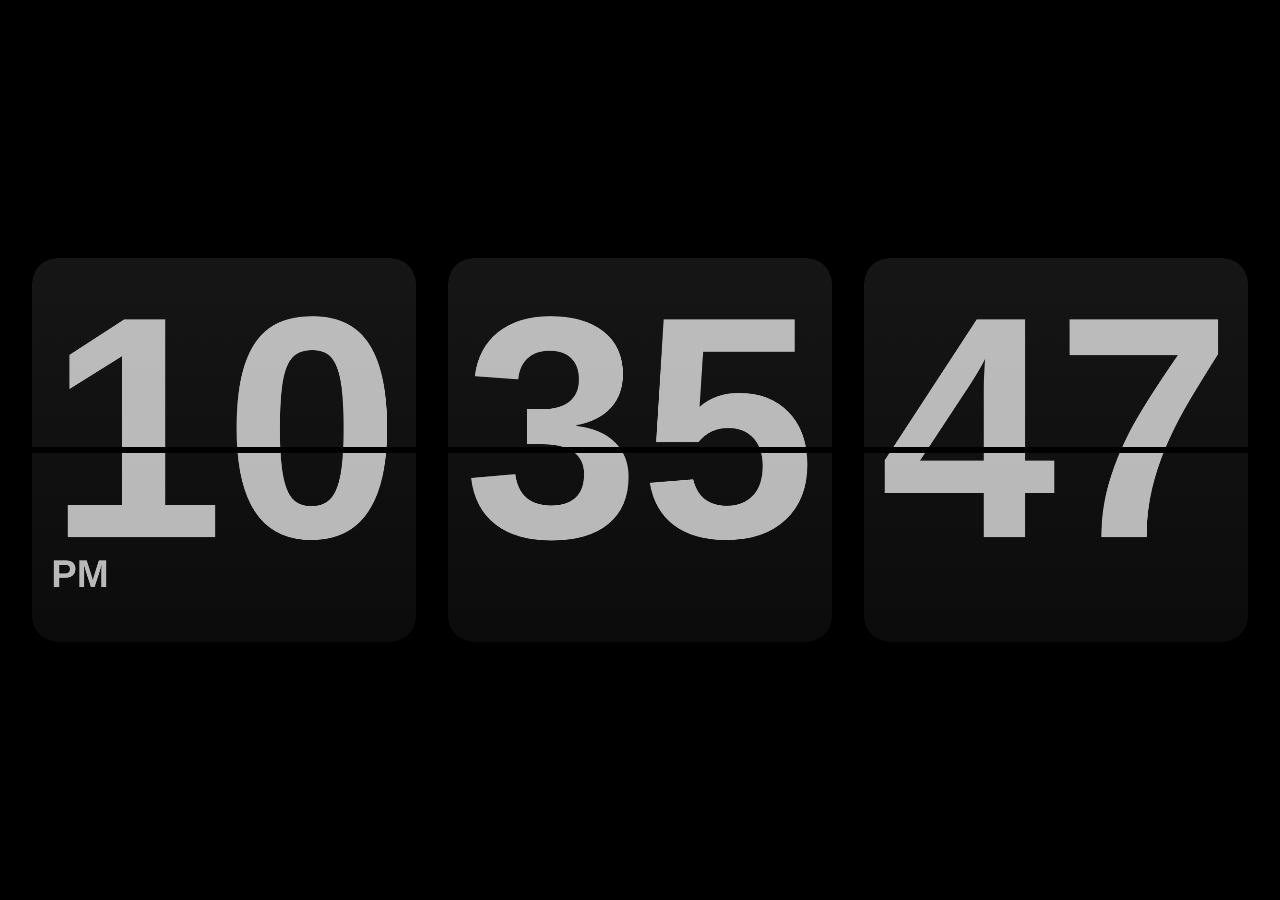
<file: clock6/index.html>
<!DOCTYPE html><html lang=""><head><meta charset="utf-8"><meta http-equiv="X-UA-Compatible" content="IE=edge"><meta name="viewport" content="width=device-width,initial-scale=1"><link rel="icon" href="https://avatar.52pojie.cn/data/avatar/000/82/44/05_avatar_small.jpg"><title>Clock</title><style>.clock{width:240px;height:240px}.clock_canva{width:100%;height:100%}.setbox{width:200px;height:200px}.setbox:hover .pic_set{opacity:1}.set-warp{display:inline-block;padding:20px 20px 12px 24px;margin-top:94px;margin-left:78px}.setting{width:36px;height:36px;padding:8px}.setting:hover>div{transform:rotate(120deg)}.pic_set{width:36px;height:36px;background-image:url("[data-uri]");transition:all .5s ease-in-out;opacity:0}.set_item{top:-208px;left:-256px;width:432px;height:312px;box-sizing:border-box;border-radius:20px}.set_item,.set_item:before{position:absolute;background-color:#262729;border:1px solid #666}.set_item:before{content:"";bottom:0;right:36px;width:20px;height:20px;border-top-color:transparent;border-left-color:transparent;transform:translateY(50%) rotate(45deg)}.setLoad{display:block!important;visibility:hidden}.slider{position:relative;width:220px;cursor:pointer}.bar-line{left:0;background:-webkit-linear-gradient(#fff,#fff) no-repeat,hsla(0,0%,100%,.25);background-size:0 100%}.bar-line,.bar-line-right{position:absolute;top:50%;transform:translateY(-50%)}.bar-line-right{right:0;background-color:hsla(0,0%,100%,.25)}.bar-handle{position:absolute;top:50%;transform:translateY(-50%);box-sizing:border-box;border:4px solid #fff;background-color:#262729;border-radius:50%;box-shadow:0 0 0 4px #262729}.time-panel-box{height:24px;padding:16px 0;margin-right:4px}.time-panel-box:hover .time-panel{overflow:visible}.time-panel{position:relative;background-color:#666;width:48px;height:24px;border-radius:4px;line-height:24px;text-align:center;overflow:hidden}.panel-down,.panel-up{position:absolute;left:50%;width:100%;transform:translateX(-50%);font-weight:900;cursor:pointer}.panel-down:hover,.panel-up:hover{display:block}.panel-up{top:-100%;background-image:linear-gradient(0deg,rgba(38,39,41,0),#262729 100%)}.panel-down{bottom:-100%;background-image:linear-gradient(180deg,rgba(38,39,41,0),#262729)}.scroll-box{position:relative;top:-16px;height:56px;overflow-y:scroll;color:#fff}.scroll-box::-webkit-scrollbar{display:none}.panel-item:after,.panel-item:before{content:"";display:block;height:16px}body{margin:0}ul{list-style:none}button,ul{margin:0;padding:0}button{border:none;outline-style:none}.bg{position:fixed;top:0;bottom:0;left:0;right:0;background-color:#000}.timer{position:absolute;top:50%;width:100%;transform:translateY(-50%);display:flex;justify-content:space-evenly}.timer_hm{width:47.5vw;height:47.5vw}.timer_hms{width:30vw;height:30vw}.watchBtn{position:absolute;width:100%;height:100%;background-color:hsla(0,0%,100%,.1);text-align:center;opacity:0;transition:all .3s;cursor:pointer}.watchBtn:hover{opacity:1}.watchBtn:active{background-color:hsla(0,0%,100%,0)}.watchBtn>div{position:absolute;left:50%;transform:translate(-50%,-50%)}.watchBtn>div:first-child{font-size:180px;top:46%}.watchBtn>div:last-child{top:90%}.set_box{position:fixed;bottom:0;right:0}.set_box_inner{padding:20px;padding-bottom:0;color:#fff;font-size:18px}.set_box_inner>li{display:flex;align-items:center;margin-bottom:8px}.setName{width:116px;margin-right:12px;text-align:right}.pickItem{display:flex;text-align:center;border-radius:6px;cursor:pointer}.pickItem>li{box-sizing:border-box;width:60px;height:24px;line-height:22px;border:1px solid #666;border-right:0}.pickItem>li:first-child{border-top-left-radius:inherit;border-bottom-left-radius:inherit}.pickItem>li:last-child{border-right:1px solid #666;border-top-right-radius:inherit;border-bottom-right-radius:inherit}.pick-active{color:#333;background-color:#fff}.timerBtn{box-sizing:border-box;width:60px;height:24px;border-radius:4px;margin-right:6px;background-color:#fff;color:#1c1c1c;font-size:16px;cursor:pointer}.timerBtn:active{background-color:#ddd}.startBtn{background-color:#666;color:#fff}.startBtn:active{background-color:#555}.iconCancel,.iconTime,.iconTomato{display:inline-block;width:20px;height:20px;vertical-align:middle;background-size:contain}.iconTime{background-image:url("[data-uri]")}.iconTomato{margin-top:-3px;background-image:url("[data-uri]")}.iconCancel{background-image:url("[data-uri]")}</style></head><body><noscript><strong>We're sorry but timer doesn't work properly without JavaScript enabled. Please enable it to continue.</strong></noscript><div id="app"></div><script>(window["webpackJsonp"]=window["webpackJsonp"]||[]).push([["chunk-vendors"],{"00ee":function(e,t,n){var r=n("b622"),o=r("toStringTag"),c={};c[o]="z",e.exports="[object z]"===String(c)},"0366":function(e,t,n){var r=n("1c0b");e.exports=function(e,t,n){if(r(e),void 0===t)return e;switch(n){case 0:return function(){return e.call(t)};case 1:return function(n){return e.call(t,n)};case 2:return function(n,r){return e.call(t,n,r)};case 3:return function(n,r,o){return e.call(t,n,r,o)}}return function(){return e.apply(t,arguments)}}},"057f":function(e,t,n){var r=n("fc6a"),o=n("241c").f,c={}.toString,i="object"==typeof window&&window&&Object.getOwnPropertyNames?Object.getOwnPropertyNames(window):[],s=function(e){try{return o(e)}catch(t){return i.slice()}};e.exports.f=function(e){return i&&"[object Window]"==c.call(e)?s(e):o(r(e))}},"06cf":function(e,t,n){var r=n("83ab"),o=n("d1e7"),c=n("5c6c"),i=n("fc6a"),s=n("c04e"),u=n("5135"),a=n("0cfb"),l=Object.getOwnPropertyDescriptor;t.f=r?l:function(e,t){if(e=i(e),t=s(t,!0),a)try{return l(e,t)}catch(n){}if(u(e,t))return c(!o.f.call(e,t),e[t])}},"0cfb":function(e,t,n){var r=n("83ab"),o=n("d039"),c=n("cc12");e.exports=!r&&!o((function(){return 7!=Object.defineProperty(c("div"),"a",{get:function(){return 7}}).a}))},"14c3":function(e,t,n){var r=n("c6b6"),o=n("9263");e.exports=function(e,t){var n=e.exec;if("function"===typeof n){var c=n.call(e,t);if("object"!==typeof c)throw TypeError("RegExp exec method returned something other than an Object or null");return c}if("RegExp"!==r(e))throw TypeError("RegExp#exec called on incompatible receiver");return o.call(e,t)}},"159b":function(e,t,n){var r=n("da84"),o=n("fdbc"),c=n("17c2"),i=n("9112");for(var s in o){var u=r[s],a=u&&u.prototype;if(a&&a.forEach!==c)try{i(a,"forEach",c)}catch(l){a.forEach=c}}},"17c2":function(e,t,n){"use strict";var r=n("b727").forEach,o=n("a640"),c=n("ae40"),i=o("forEach"),s=c("forEach");e.exports=i&&s?[].forEach:function(e){return r(this,e,arguments.length>1?arguments[1]:void 0)}},"19aa":function(e,t){e.exports=function(e,t,n){if(!(e instanceof t))throw TypeError("Incorrect "+(n?n+" ":"")+"invocation");return e}},"1be4":function(e,t,n){var r=n("d066");e.exports=r("document","documentElement")},"1c0b":function(e,t){e.exports=function(e){if("function"!=typeof e)throw TypeError(String(e)+" is not a function");return e}},"1c7e":function(e,t,n){var r=n("b622"),o=r("iterator"),c=!1;try{var i=0,s={next:function(){return{done:!!i++}},return:function(){c=!0}};s[o]=function(){return this},Array.from(s,(function(){throw 2}))}catch(u){}e.exports=function(e,t){if(!t&&!c)return!1;var n=!1;try{var r={};r[o]=function(){return{next:function(){return{done:n=!0}}}},e(r)}catch(u){}return n}},"1cdc":function(e,t,n){var r=n("342f");e.exports=/(iphone|ipod|ipad).*applewebkit/i.test(r)},"1d80":function(e,t){e.exports=function(e){if(void 0==e)throw TypeError("Can't call method on "+e);return e}},"1dde":function(e,t,n){var r=n("d039"),o=n("b622"),c=n("2d00"),i=o("species");e.exports=function(e){return c>=51||!r((function(){var t=[],n=t.constructor={};return n[i]=function(){return{foo:1}},1!==t[e](Boolean).foo}))}},2266:function(e,t,n){var r=n("825a"),o=n("e95a"),c=n("50c4"),i=n("0366"),s=n("35a1"),u=n("2a62"),a=function(e,t){this.stopped=e,this.result=t};e.exports=function(e,t,n){var l,f,p,d,h,b,v,g=n&&n.that,y=!(!n||!n.AS_ENTRIES),m=!(!n||!n.IS_ITERATOR),O=!(!n||!n.INTERRUPTED),j=i(t,g,1+y+O),x=function(e){return l&&u(l),new a(!0,e)},_=function(e){return y?(r(e),O?j(e[0],e[1],x):j(e[0],e[1])):O?j(e,x):j(e)};if(m)l=e;else{if(f=s(e),"function"!=typeof f)throw TypeError("Target is not iterable");if(o(f)){for(p=0,d=c(e.length);d>p;p++)if(h=_(e[p]),h&&h instanceof a)return h;return new a(!1)}l=f.call(e)}b=l.next;while(!(v=b.call(l)).done){try{h=_(v.value)}catch(w){throw u(l),w}if("object"==typeof h&&h&&h instanceof a)return h}return new a(!1)}},"23cb":function(e,t,n){var r=n("a691"),o=Math.max,c=Math.min;e.exports=function(e,t){var n=r(e);return n<0?o(n+t,0):c(n,t)}},"23e7":function(e,t,n){var r=n("da84"),o=n("06cf").f,c=n("9112"),i=n("6eeb"),s=n("ce4e"),u=n("e893"),a=n("94ca");e.exports=function(e,t){var n,l,f,p,d,h,b=e.target,v=e.global,g=e.stat;if(l=v?r:g?r[b]||s(b,{}):(r[b]||{}).prototype,l)for(f in t){if(d=t[f],e.noTargetGet?(h=o(l,f),p=h&&h.value):p=l[f],n=a(v?f:b+(g?".":"#")+f,e.forced),!n&&void 0!==p){if(typeof d===typeof p)continue;u(d,p)}(e.sham||p&&p.sham)&&c(d,"sham",!0),i(l,f,d,e)}}},"241c":function(e,t,n){var r=n("ca84"),o=n("7839"),c=o.concat("length","prototype");t.f=Object.getOwnPropertyNames||function(e){return r(e,c)}},"25f0":function(e,t,n){"use strict";var r=n("6eeb"),o=n("825a"),c=n("d039"),i=n("ad6d"),s="toString",u=RegExp.prototype,a=u[s],l=c((function(){return"/a/b"!=a.call({source:"a",flags:"b"})})),f=a.name!=s;(l||f)&&r(RegExp.prototype,s,(function(){var e=o(this),t=String(e.source),n=e.flags,r=String(void 0===n&&e instanceof RegExp&&!("flags"in u)?i.call(e):n);return"/"+t+"/"+r}),{unsafe:!0})},2626:function(e,t,n){"use strict";var r=n("d066"),o=n("9bf2"),c=n("b622"),i=n("83ab"),s=c("species");e.exports=function(e){var t=r(e),n=o.f;i&&t&&!t[s]&&n(t,s,{configurable:!0,get:function(){return this}})}},"2a62":function(e,t,n){var r=n("825a");e.exports=function(e){var t=e["return"];if(void 0!==t)return r(t.call(e)).value}},"2cf4":function(e,t,n){var r,o,c,i=n("da84"),s=n("d039"),u=n("0366"),a=n("1be4"),l=n("cc12"),f=n("1cdc"),p=n("605d"),d=i.location,h=i.setImmediate,b=i.clearImmediate,v=i.process,g=i.MessageChannel,y=i.Dispatch,m=0,O={},j="onreadystatechange",x=function(e){if(O.hasOwnProperty(e)){var t=O[e];delete O[e],t()}},_=function(e){return function(){x(e)}},w=function(e){x(e.data)},S=function(e){i.postMessage(e+"",d.protocol+"//"+d.host)};h&&b||(h=function(e){var t=[],n=1;while(arguments.length>n)t.push(arguments[n++]);return O[++m]=function(){("function"==typeof e?e:Function(e)).apply(void 0,t)},r(m),m},b=function(e){delete O[e]},p?r=function(e){v.nextTick(_(e))}:y&&y.now?r=function(e){y.now(_(e))}:g&&!f?(o=new g,c=o.port2,o.port1.onmessage=w,r=u(c.postMessage,c,1)):i.addEventListener&&"function"==typeof postMessage&&!i.importScripts&&d&&"file:"!==d.protocol&&!s(S)?(r=S,i.addEventListener("message",w,!1)):r=j in l("script")?function(e){a.appendChild(l("script"))[j]=function(){a.removeChild(this),x(e)}}:function(e){setTimeout(_(e),0)}),e.exports={set:h,clear:b}},"2d00":function(e,t,n){var r,o,c=n("da84"),i=n("342f"),s=c.process,u=s&&s.versions,a=u&&u.v8;a?(r=a.split("."),o=r[0]+r[1]):i&&(r=i.match(/Edge\/(\d+)/),(!r||r[1]>=74)&&(r=i.match(/Chrome\/(\d+)/),r&&(o=r[1]))),e.exports=o&&+o},"342f":function(e,t,n){var r=n("d066");e.exports=r("navigator","userAgent")||""},"35a1":function(e,t,n){var r=n("f5df"),o=n("3f8c"),c=n("b622"),i=c("iterator");e.exports=function(e){if(void 0!=e)return e[i]||e["@@iterator"]||o[r(e)]}},"37e8":function(e,t,n){var r=n("83ab"),o=n("9bf2"),c=n("825a"),i=n("df75");e.exports=r?Object.defineProperties:function(e,t){c(e);var n,r=i(t),s=r.length,u=0;while(s>u)o.f(e,n=r[u++],t[n]);return e}},"3bbe":function(e,t,n){var r=n("861d");e.exports=function(e){if(!r(e)&&null!==e)throw TypeError("Can't set "+String(e)+" as a prototype");return e}},"3f8c":function(e,t){e.exports={}},4160:function(e,t,n){"use strict";var r=n("23e7"),o=n("17c2");r({target:"Array",proto:!0,forced:[].forEach!=o},{forEach:o})},"428f":function(e,t,n){var r=n("da84");e.exports=r},"44ad":function(e,t,n){var r=n("d039"),o=n("c6b6"),c="".split;e.exports=r((function(){return!Object("z").propertyIsEnumerable(0)}))?function(e){return"String"==o(e)?c.call(e,""):Object(e)}:Object},"44d2":function(e,t,n){var r=n("b622"),o=n("7c73"),c=n("9bf2"),i=r("unscopables"),s=Array.prototype;void 0==s[i]&&c.f(s,i,{configurable:!0,value:o(null)}),e.exports=function(e){s[i][e]=!0}},"44de":function(e,t,n){var r=n("da84");e.exports=function(e,t){var n=r.console;n&&n.error&&(1===arguments.length?n.error(e):n.error(e,t))}},"466d":function(e,t,n){"use strict";var r=n("d784"),o=n("825a"),c=n("50c4"),i=n("1d80"),s=n("8aa5"),u=n("14c3");r("match",1,(function(e,t,n){return[function(t){var n=i(this),r=void 0==t?void 0:t[e];return void 0!==r?r.call(t,n):new RegExp(t)[e](String(n))},function(e){var r=n(t,e,this);if(r.done)return r.value;var i=o(e),a=String(this);if(!i.global)return u(i,a);var l=i.unicode;i.lastIndex=0;var f,p=[],d=0;while(null!==(f=u(i,a))){var h=String(f[0]);p[d]=h,""===h&&(i.lastIndex=s(a,c(i.lastIndex),l)),d++}return 0===d?null:p}]}))},4840:function(e,t,n){var r=n("825a"),o=n("1c0b"),c=n("b622"),i=c("species");e.exports=function(e,t){var n,c=r(e).constructor;return void 0===c||void 0==(n=r(c)[i])?t:o(n)}},4930:function(e,t,n){var r=n("d039");e.exports=!!Object.getOwnPropertySymbols&&!r((function(){return!String(Symbol())}))},"4d64":function(e,t,n){var r=n("fc6a"),o=n("50c4"),c=n("23cb"),i=function(e){return function(t,n,i){var s,u=r(t),a=o(u.length),l=c(i,a);if(e&&n!=n){while(a>l)if(s=u[l++],s!=s)return!0}else for(;a>l;l++)if((e||l in u)&&u[l]===n)return e||l||0;return!e&&-1}};e.exports={includes:i(!0),indexOf:i(!1)}},"4de4":function(e,t,n){"use strict";var r=n("23e7"),o=n("b727").filter,c=n("1dde"),i=n("ae40"),s=c("filter"),u=i("filter");r({target:"Array",proto:!0,forced:!s||!u},{filter:function(e){return o(this,e,arguments.length>1?arguments[1]:void 0)}})},"50c4":function(e,t,n){var r=n("a691"),o=Math.min;e.exports=function(e){return e>0?o(r(e),9007199254740991):0}},5135:function(e,t){var n={}.hasOwnProperty;e.exports=function(e,t){return n.call(e,t)}},5530:function(e,t,n){"use strict";n.d(t,"a",(function(){return c}));n("a4d3"),n("4de4"),n("4160"),n("e439"),n("dbb4"),n("b64b"),n("159b");function r(e,t,n){return t in e?Object.defineProperty(e,t,{value:n,enumerable:!0,configurable:!0,writable:!0}):e[t]=n,e}function o(e,t){var n=Object.keys(e);if(Object.getOwnPropertySymbols){var r=Object.getOwnPropertySymbols(e);t&&(r=r.filter((function(t){return Object.getOwnPropertyDescriptor(e,t).enumerable}))),n.push.apply(n,r)}return n}function c(e){for(var t=1;t<arguments.length;t++){var n=null!=arguments[t]?arguments[t]:{};t%2?o(Object(n),!0).forEach((function(t){r(e,t,n[t])})):Object.getOwnPropertyDescriptors?Object.defineProperties(e,Object.getOwnPropertyDescriptors(n)):o(Object(n)).forEach((function(t){Object.defineProperty(e,t,Object.getOwnPropertyDescriptor(n,t))}))}return e}},5692:function(e,t,n){var r=n("c430"),o=n("c6cd");(e.exports=function(e,t){return o[e]||(o[e]=void 0!==t?t:{})})("versions",[]).push({version:"3.8.3",mode:r?"pure":"global",copyright:"© 2021 Denis Pushkarev (zloirock.ru)"})},"56ef":function(e,t,n){var r=n("d066"),o=n("241c"),c=n("7418"),i=n("825a");e.exports=r("Reflect","ownKeys")||function(e){var t=o.f(i(e)),n=c.f;return n?t.concat(n(e)):t}},5899:function(e,t){e.exports="\t\n\v\f\r                　\u2028\u2029\ufeff"},"58a8":function(e,t,n){var r=n("1d80"),o=n("5899"),c="["+o+"]",i=RegExp("^"+c+c+"*"),s=RegExp(c+c+"*$"),u=function(e){return function(t){var n=String(r(t));return 1&e&&(n=n.replace(i,"")),2&e&&(n=n.replace(s,"")),n}};e.exports={start:u(1),end:u(2),trim:u(3)}},"5c6c":function(e,t){e.exports=function(e,t){return{enumerable:!(1&e),configurable:!(2&e),writable:!(4&e),value:t}}},"605d":function(e,t,n){var r=n("c6b6"),o=n("da84");e.exports="process"==r(o.process)},"60da":function(e,t,n){"use strict";var r=n("83ab"),o=n("d039"),c=n("df75"),i=n("7418"),s=n("d1e7"),u=n("7b0b"),a=n("44ad"),l=Object.assign,f=Object.defineProperty;e.exports=!l||o((function(){if(r&&1!==l({b:1},l(f({},"a",{enumerable:!0,get:function(){f(this,"b",{value:3,enumerable:!1})}}),{b:2})).b)return!0;var e={},t={},n=Symbol(),o="abcdefghijklmnopqrst";return e[n]=7,o.split("").forEach((function(e){t[e]=e})),7!=l({},e)[n]||c(l({},t)).join("")!=o}))?function(e,t){var n=u(e),o=arguments.length,l=1,f=i.f,p=s.f;while(o>l){var d,h=a(arguments[l++]),b=f?c(h).concat(f(h)):c(h),v=b.length,g=0;while(v>g)d=b[g++],r&&!p.call(h,d)||(n[d]=h[d])}return n}:l},6547:function(e,t,n){var r=n("a691"),o=n("1d80"),c=function(e){return function(t,n){var c,i,s=String(o(t)),u=r(n),a=s.length;return u<0||u>=a?e?"":void 0:(c=s.charCodeAt(u),c<55296||c>56319||u+1===a||(i=s.charCodeAt(u+1))<56320||i>57343?e?s.charAt(u):c:e?s.slice(u,u+2):i-56320+(c-55296<<10)+65536)}};e.exports={codeAt:c(!1),charAt:c(!0)}},"65f0":function(e,t,n){var r=n("861d"),o=n("e8b5"),c=n("b622"),i=c("species");e.exports=function(e,t){var n;return o(e)&&(n=e.constructor,"function"!=typeof n||n!==Array&&!o(n.prototype)?r(n)&&(n=n[i],null===n&&(n=void 0)):n=void 0),new(void 0===n?Array:n)(0===t?0:t)}},"69f3":function(e,t,n){var r,o,c,i=n("7f9a"),s=n("da84"),u=n("861d"),a=n("9112"),l=n("5135"),f=n("c6cd"),p=n("f772"),d=n("d012"),h=s.WeakMap,b=function(e){return c(e)?o(e):r(e,{})},v=function(e){return function(t){var n;if(!u(t)||(n=o(t)).type!==e)throw TypeError("Incompatible receiver, "+e+" required");return n}};if(i){var g=f.state||(f.state=new h),y=g.get,m=g.has,O=g.set;r=function(e,t){return t.facade=e,O.call(g,e,t),t},o=function(e){return y.call(g,e)||{}},c=function(e){return m.call(g,e)}}else{var j=p("state");d[j]=!0,r=function(e,t){return t.facade=e,a(e,j,t),t},o=function(e){return l(e,j)?e[j]:{}},c=function(e){return l(e,j)}}e.exports={set:r,get:o,has:c,enforce:b,getterFor:v}},"6eeb":function(e,t,n){var r=n("da84"),o=n("9112"),c=n("5135"),i=n("ce4e"),s=n("8925"),u=n("69f3"),a=u.get,l=u.enforce,f=String(String).split("String");(e.exports=function(e,t,n,s){var u,a=!!s&&!!s.unsafe,p=!!s&&!!s.enumerable,d=!!s&&!!s.noTargetGet;"function"==typeof n&&("string"!=typeof t||c(n,"name")||o(n,"name",t),u=l(n),u.source||(u.source=f.join("string"==typeof t?t:""))),e!==r?(a?!d&&e[t]&&(p=!0):delete e[t],p?e[t]=n:o(e,t,n)):p?e[t]=n:i(t,n)})(Function.prototype,"toString",(function(){return"function"==typeof this&&a(this).source||s(this)}))},7156:function(e,t,n){var r=n("861d"),o=n("d2bb");e.exports=function(e,t,n){var c,i;return o&&"function"==typeof(c=t.constructor)&&c!==n&&r(i=c.prototype)&&i!==n.prototype&&o(e,i),e}},7418:function(e,t){t.f=Object.getOwnPropertySymbols},"746f":function(e,t,n){var r=n("428f"),o=n("5135"),c=n("e538"),i=n("9bf2").f;e.exports=function(e){var t=r.Symbol||(r.Symbol={});o(t,e)||i(t,e,{value:c.f(e)})}},7839:function(e,t){e.exports=["constructor","hasOwnProperty","isPrototypeOf","propertyIsEnumerable","toLocaleString","toString","valueOf"]},"7a23":function(e,t,n){"use strict";n.d(t,"h",(function(){return le})),n.d(t,"i",(function(){return Oe})),n.d(t,"n",(function(){return Ee})),n.d(t,"m",(function(){return r["J"]})),n.d(t,"a",(function(){return Hn})),n.d(t,"c",(function(){return tr})),n.d(t,"d",(function(){return fr})),n.d(t,"e",(function(){return sr})),n.d(t,"f",(function(){return Ut})),n.d(t,"g",(function(){return Qn})),n.d(t,"j",(function(){return Xr})),n.d(t,"k",(function(){return _t})),n.d(t,"l",(function(){return $n})),n.d(t,"q",(function(){return Kt})),n.d(t,"r",(function(){return St})),n.d(t,"s",(function(){return wn})),n.d(t,"b",(function(){return rc})),n.d(t,"o",(function(){return Ko})),n.d(t,"p",(function(){return Qo}));var r=n("9ff4");const o=new WeakMap,c=[];let i;const s=Symbol(""),u=Symbol("");function a(e){return e&&!0===e._isEffect}function l(e,t=r["b"]){a(e)&&(e=e.raw);const n=d(e,t);return t.lazy||n(),n}function f(e){e.active&&(h(e),e.options.onStop&&e.options.onStop(),e.active=!1)}let p=0;function d(e,t){const n=function(){if(!n.active)return t.scheduler?void 0:e();if(!c.includes(n)){h(n);try{return y(),c.push(n),i=n,e()}finally{c.pop(),m(),i=c[c.length-1]}}};return n.id=p++,n.allowRecurse=!!t.allowRecurse,n._isEffect=!0,n.active=!0,n.raw=e,n.deps=[],n.options=t,n}function h(e){const{deps:t}=e;if(t.length){for(let n=0;n<t.length;n++)t[n].delete(e);t.length=0}}let b=!0;const v=[];function g(){v.push(b),b=!1}function y(){v.push(b),b=!0}function m(){const e=v.pop();b=void 0===e||e}function O(e,t,n){if(!b||void 0===i)return;let r=o.get(e);r||o.set(e,r=new Map);let c=r.get(n);c||r.set(n,c=new Set),c.has(i)||(c.add(i),i.deps.push(c))}function j(e,t,n,c,a,l){const f=o.get(e);if(!f)return;const p=new Set,d=e=>{e&&e.forEach(e=>{(e!==i||e.allowRecurse)&&p.add(e)})};if("clear"===t)f.forEach(d);else if("length"===n&&Object(r["n"])(e))f.forEach((e,t)=>{("length"===t||t>=c)&&d(e)});else switch(void 0!==n&&d(f.get(n)),t){case"add":Object(r["n"])(e)?Object(r["r"])(n)&&d(f.get("length")):(d(f.get(s)),Object(r["s"])(e)&&d(f.get(u)));break;case"delete":Object(r["n"])(e)||(d(f.get(s)),Object(r["s"])(e)&&d(f.get(u)));break;case"set":Object(r["s"])(e)&&d(f.get(s));break}const h=e=>{e.options.scheduler?e.options.scheduler(e):e()};p.forEach(h)}const x=new Set(Object.getOwnPropertyNames(Symbol).map(e=>Symbol[e]).filter(r["C"])),_=k(),w=k(!1,!0),S=k(!0),E=k(!0,!0),C={};function k(e=!1,t=!1){return function(n,o,c){if("__v_isReactive"===o)return!e;if("__v_isReadonly"===o)return e;if("__v_raw"===o&&c===(e?se:ie).get(n))return n;const i=Object(r["n"])(n);if(!e&&i&&Object(r["k"])(C,o))return Reflect.get(C,o,c);const s=Reflect.get(n,o,c);if(Object(r["C"])(o)?x.has(o):"__proto__"===o||"__v_isRef"===o)return s;if(e||O(n,"get",o),t)return s;if(me(s)){const e=!i||!Object(r["r"])(o);return e?s.value:s}return Object(r["u"])(s)?e?pe(s):le(s):s}}["includes","indexOf","lastIndexOf"].forEach(e=>{const t=Array.prototype[e];C[e]=function(...e){const n=ge(this);for(let t=0,o=this.length;t<o;t++)O(n,"get",t+"");const r=t.apply(n,e);return-1===r||!1===r?t.apply(n,e.map(ge)):r}}),["push","pop","shift","unshift","splice"].forEach(e=>{const t=Array.prototype[e];C[e]=function(...e){g();const n=t.apply(this,e);return m(),n}});const A=P(),T=P(!0);function P(e=!1){return function(t,n,o,c){const i=t[n];if(!e&&(o=ge(o),!Object(r["n"])(t)&&me(i)&&!me(o)))return i.value=o,!0;const s=Object(r["n"])(t)&&Object(r["r"])(n)?Number(n)<t.length:Object(r["k"])(t,n),u=Reflect.set(t,n,o,c);return t===ge(c)&&(s?Object(r["j"])(o,i)&&j(t,"set",n,o,i):j(t,"add",n,o)),u}}function F(e,t){const n=Object(r["k"])(e,t),o=e[t],c=Reflect.deleteProperty(e,t);return c&&n&&j(e,"delete",t,void 0,o),c}function I(e,t){const n=Reflect.has(e,t);return Object(r["C"])(t)&&x.has(t)||O(e,"has",t),n}function R(e){return O(e,"iterate",Object(r["n"])(e)?"length":s),Reflect.ownKeys(e)}const L={get:_,set:A,deleteProperty:F,has:I,ownKeys:R},M={get:S,set(e,t){return!0},deleteProperty(e,t){return!0}},N=Object(r["h"])({},L,{get:w,set:T}),B=(Object(r["h"])({},M,{get:E}),e=>Object(r["u"])(e)?le(e):e),U=e=>Object(r["u"])(e)?pe(e):e,V=e=>e,D=e=>Reflect.getPrototypeOf(e);function $(e,t,n=!1,r=!1){e=e["__v_raw"];const o=ge(e),c=ge(t);t!==c&&!n&&O(o,"get",t),!n&&O(o,"get",c);const{has:i}=D(o),s=n?U:r?V:B;return i.call(o,t)?s(e.get(t)):i.call(o,c)?s(e.get(c)):void 0}function G(e,t=!1){const n=this["__v_raw"],r=ge(n),o=ge(e);return e!==o&&!t&&O(r,"has",e),!t&&O(r,"has",o),e===o?n.has(e):n.has(e)||n.has(o)}function z(e,t=!1){return e=e["__v_raw"],!t&&O(ge(e),"iterate",s),Reflect.get(e,"size",e)}function W(e){e=ge(e);const t=ge(this),n=D(t),r=n.has.call(t,e);return t.add(e),r||j(t,"add",e,e),this}function H(e,t){t=ge(t);const n=ge(this),{has:o,get:c}=D(n);let i=o.call(n,e);i||(e=ge(e),i=o.call(n,e));const s=c.call(n,e);return n.set(e,t),i?Object(r["j"])(t,s)&&j(n,"set",e,t,s):j(n,"add",e,t),this}function q(e){const t=ge(this),{has:n,get:r}=D(t);let o=n.call(t,e);o||(e=ge(e),o=n.call(t,e));const c=r?r.call(t,e):void 0,i=t.delete(e);return o&&j(t,"delete",e,void 0,c),i}function K(){const e=ge(this),t=0!==e.size,n=void 0,r=e.clear();return t&&j(e,"clear",void 0,void 0,n),r}function J(e,t){return function(n,r){const o=this,c=o["__v_raw"],i=ge(c),u=e?U:t?V:B;return!e&&O(i,"iterate",s),c.forEach((e,t)=>n.call(r,u(e),u(t),o))}}function Y(e,t,n){return function(...o){const c=this["__v_raw"],i=ge(c),a=Object(r["s"])(i),l="entries"===e||e===Symbol.iterator&&a,f="keys"===e&&a,p=c[e](...o),d=t?U:n?V:B;return!t&&O(i,"iterate",f?u:s),{next(){const{value:e,done:t}=p.next();return t?{value:e,done:t}:{value:l?[d(e[0]),d(e[1])]:d(e),done:t}},[Symbol.iterator](){return this}}}}function X(e){return function(...t){return"delete"!==e&&this}}const Q={get(e){return $(this,e)},get size(){return z(this)},has:G,add:W,set:H,delete:q,clear:K,forEach:J(!1,!1)},Z={get(e){return $(this,e,!1,!0)},get size(){return z(this)},has:G,add:W,set:H,delete:q,clear:K,forEach:J(!1,!0)},ee={get(e){return $(this,e,!0)},get size(){return z(this,!0)},has(e){return G.call(this,e,!0)},add:X("add"),set:X("set"),delete:X("delete"),clear:X("clear"),forEach:J(!0,!1)},te=["keys","values","entries",Symbol.iterator];function ne(e,t){const n=t?Z:e?ee:Q;return(t,o,c)=>"__v_isReactive"===o?!e:"__v_isReadonly"===o?e:"__v_raw"===o?t:Reflect.get(Object(r["k"])(n,o)&&o in t?n:t,o,c)}te.forEach(e=>{Q[e]=Y(e,!1,!1),ee[e]=Y(e,!0,!1),Z[e]=Y(e,!1,!0)});const re={get:ne(!1,!1)},oe={get:ne(!1,!0)},ce={get:ne(!0,!1)};const ie=new WeakMap,se=new WeakMap;function ue(e){switch(e){case"Object":case"Array":return 1;case"Map":case"Set":case"WeakMap":case"WeakSet":return 2;default:return 0}}function ae(e){return e["__v_skip"]||!Object.isExtensible(e)?0:ue(Object(r["M"])(e))}function le(e){return e&&e["__v_isReadonly"]?e:de(e,!1,L,re)}function fe(e){return de(e,!1,N,oe)}function pe(e){return de(e,!0,M,ce)}function de(e,t,n,o){if(!Object(r["u"])(e))return e;if(e["__v_raw"]&&(!t||!e["__v_isReactive"]))return e;const c=t?se:ie,i=c.get(e);if(i)return i;const s=ae(e);if(0===s)return e;const u=new Proxy(e,2===s?o:n);return c.set(e,u),u}function he(e){return be(e)?he(e["__v_raw"]):!(!e||!e["__v_isReactive"])}function be(e){return!(!e||!e["__v_isReadonly"])}function ve(e){return he(e)||be(e)}function ge(e){return e&&ge(e["__v_raw"])||e}const ye=e=>Object(r["u"])(e)?le(e):e;function me(e){return Boolean(e&&!0===e.__v_isRef)}function Oe(e){return xe(e)}class je{constructor(e,t=!1){this._rawValue=e,this._shallow=t,this.__v_isRef=!0,this._value=t?e:ye(e)}get value(){return O(ge(this),"get","value"),this._value}set value(e){Object(r["j"])(ge(e),this._rawValue)&&(this._rawValue=e,this._value=this._shallow?e:ye(e),j(ge(this),"set","value",e))}}function xe(e,t=!1){return me(e)?e:new je(e,t)}function _e(e){return me(e)?e.value:e}const we={get:(e,t,n)=>_e(Reflect.get(e,t,n)),set:(e,t,n,r)=>{const o=e[t];return me(o)&&!me(n)?(o.value=n,!0):Reflect.set(e,t,n,r)}};function Se(e){return he(e)?e:new Proxy(e,we)}function Ee(e){const t=Object(r["n"])(e)?new Array(e.length):{};for(const n in e)t[n]=ke(e,n);return t}class Ce{constructor(e,t){this._object=e,this._key=t,this.__v_isRef=!0}get value(){return this._object[this._key]}set value(e){this._object[this._key]=e}}function ke(e,t){return me(e[t])?e[t]:new Ce(e,t)}class Ae{constructor(e,t,n){this._setter=t,this._dirty=!0,this.__v_isRef=!0,this.effect=l(e,{lazy:!0,scheduler:()=>{this._dirty||(this._dirty=!0,j(ge(this),"set","value"))}}),this["__v_isReadonly"]=n}get value(){return this._dirty&&(this._value=this.effect(),this._dirty=!1),O(ge(this),"get","value"),this._value}set value(e){this._setter(e)}}function Te(e){let t,n;return Object(r["o"])(e)?(t=e,n=r["d"]):(t=e.get,n=e.set),new Ae(t,n,Object(r["o"])(e)||!e.set)}function Pe(e,t,n,r){let o;try{o=r?e(...r):e()}catch(c){Ie(c,t,n)}return o}function Fe(e,t,n,o){if(Object(r["o"])(e)){const c=Pe(e,t,n,o);return c&&Object(r["w"])(c)&&c.catch(e=>{Ie(e,t,n)}),c}const c=[];for(let r=0;r<e.length;r++)c.push(Fe(e[r],t,n,o));return c}function Ie(e,t,n,r=!0){const o=t?t.vnode:null;if(t){let r=t.parent;const o=t.proxy,c=n;while(r){const t=r.ec;if(t)for(let n=0;n<t.length;n++)if(!1===t[n](e,o,c))return;r=r.parent}const i=t.appContext.config.errorHandler;if(i)return void Pe(i,null,10,[e,o,c])}Re(e,n,o,r)}function Re(e,t,n,r=!0){console.error(e)}let Le=!1,Me=!1;const Ne=[];let Be=0;const Ue=[];let Ve=null,De=0;const $e=[];let Ge=null,ze=0;const We=Promise.resolve();let He=null,qe=null;function Ke(e){const t=He||We;return e?t.then(this?e.bind(this):e):t}function Je(e){Ne.length&&Ne.includes(e,Le&&e.allowRecurse?Be+1:Be)||e===qe||(Ne.push(e),Ye())}function Ye(){Le||Me||(Me=!0,He=We.then(ot))}function Xe(e){const t=Ne.indexOf(e);t>-1&&Ne.splice(t,1)}function Qe(e,t,n,o){Object(r["n"])(e)?n.push(...e):t&&t.includes(e,e.allowRecurse?o+1:o)||n.push(e),Ye()}function Ze(e){Qe(e,Ve,Ue,De)}function et(e){Qe(e,Ge,$e,ze)}function tt(e,t=null){if(Ue.length){for(qe=t,Ve=[...new Set(Ue)],Ue.length=0,De=0;De<Ve.length;De++)Ve[De]();Ve=null,De=0,qe=null,tt(e,t)}}function nt(e){if($e.length){const e=[...new Set($e)];if($e.length=0,Ge)return void Ge.push(...e);for(Ge=e,Ge.sort((e,t)=>rt(e)-rt(t)),ze=0;ze<Ge.length;ze++)Ge[ze]();Ge=null,ze=0}}const rt=e=>null==e.id?1/0:e.id;function ot(e){Me=!1,Le=!0,tt(e),Ne.sort((e,t)=>rt(e)-rt(t));try{for(Be=0;Be<Ne.length;Be++){const e=Ne[Be];e&&Pe(e,null,14)}}finally{Be=0,Ne.length=0,nt(e),Le=!1,He=null,(Ne.length||$e.length)&&ot(e)}}new Set;new Map;function ct(e,t,...n){const o=e.vnode.props||r["b"];let c=n;const i=t.startsWith("update:"),s=i&&t.slice(7);if(s&&s in o){const e=("modelValue"===s?"model":s)+"Modifiers",{number:t,trim:i}=o[e]||r["b"];i?c=n.map(e=>e.trim()):t&&(c=n.map(r["L"]))}let u=Object(r["K"])(Object(r["e"])(t)),a=o[u];!a&&i&&(u=Object(r["K"])(Object(r["l"])(t)),a=o[u]),a&&Fe(a,e,6,c);const l=o[u+"Once"];if(l){if(e.emitted){if(e.emitted[u])return}else(e.emitted={})[u]=!0;Fe(l,e,6,c)}}function it(e,t,n=!1){if(!t.deopt&&void 0!==e.__emits)return e.__emits;const o=e.emits;let c={},i=!1;if(!Object(r["o"])(e)){const o=e=>{i=!0,Object(r["h"])(c,it(e,t,!0))};!n&&t.mixins.length&&t.mixins.forEach(o),e.extends&&o(e.extends),e.mixins&&e.mixins.forEach(o)}return o||i?(Object(r["n"])(o)?o.forEach(e=>c[e]=null):Object(r["h"])(c,o),e.__emits=c):e.__emits=null}function st(e,t){return!(!e||!Object(r["v"])(t))&&(t=t.slice(2).replace(/Once$/,""),Object(r["k"])(e,t[0].toLowerCase()+t.slice(1))||Object(r["k"])(e,Object(r["l"])(t))||Object(r["k"])(e,t))}let ut=null;function at(e){ut=e}function lt(e){const{type:t,vnode:n,proxy:o,withProxy:c,props:i,propsOptions:[s],slots:u,attrs:a,emit:l,render:f,renderCache:p,data:d,setupState:h,ctx:b}=e;let v;ut=e;try{let e;if(4&n.shapeFlag){const t=c||o;v=pr(f.call(t,t,p,i,h,d,b)),e=a}else{const n=t;0,v=pr(n.length>1?n(i,{attrs:a,slots:u,emit:l}):n(i,null)),e=t.props?a:pt(a)}let g=v;if(!1!==t.inheritAttrs&&e){const t=Object.keys(e),{shapeFlag:n}=g;t.length&&(1&n||6&n)&&(s&&t.some(r["t"])&&(e=dt(e,s)),g=ar(g,e))}n.dirs&&(g.dirs=g.dirs?g.dirs.concat(n.dirs):n.dirs),n.transition&&(g.transition=n.transition),v=g}catch(g){Ie(g,e,1),v=sr(Kn)}return ut=null,v}function ft(e){let t;for(let n=0;n<e.length;n++){const r=e[n];if(!nr(r))return;if(r.type!==Kn||"v-if"===r.children){if(t)return;t=r}}return t}const pt=e=>{let t;for(const n in e)("class"===n||"style"===n||Object(r["v"])(n))&&((t||(t={}))[n]=e[n]);return t},dt=(e,t)=>{const n={};for(const o in e)Object(r["t"])(o)&&o.slice(9)in t||(n[o]=e[o]);return n};function ht(e,t,n){const{props:r,children:o,component:c}=e,{props:i,children:s,patchFlag:u}=t,a=c.emitsOptions;if(t.dirs||t.transition)return!0;if(!(n&&u>=0))return!(!o&&!s||s&&s.$stable)||r!==i&&(r?!i||bt(r,i,a):!!i);if(1024&u)return!0;if(16&u)return r?bt(r,i,a):!!i;if(8&u){const e=t.dynamicProps;for(let t=0;t<e.length;t++){const n=e[t];if(i[n]!==r[n]&&!st(a,n))return!0}}return!1}function bt(e,t,n){const r=Object.keys(t);if(r.length!==Object.keys(e).length)return!0;for(let o=0;o<r.length;o++){const c=r[o];if(t[c]!==e[c]&&!st(n,c))return!0}return!1}function vt({vnode:e,parent:t},n){while(t&&t.subTree===e)(e=t.vnode).el=n,t=t.parent}const gt=e=>e.__isSuspense;function yt(e){const{shapeFlag:t,children:n}=e;let r,o;return 32&t?(r=mt(n.default),o=mt(n.fallback)):(r=mt(n),o=pr(null)),{content:r,fallback:o}}function mt(e){if(Object(r["o"])(e)&&(e=e()),Object(r["n"])(e)){const t=ft(e);0,e=t}return pr(e)}function Ot(e,t){t&&t.pendingBranch?Object(r["n"])(e)?t.effects.push(...e):t.effects.push(e):et(e)}let jt=0;const xt=e=>jt+=e;function _t(e,t,n={},r){let o=e[t];jt++,Qn();const c=o&&wt(o(n)),i=tr(Hn,{key:n.key||"_"+t},c||(r?r():[]),c&&1===e._?64:-2);return jt--,i}function wt(e){return e.some(e=>!nr(e)||e.type!==Kn&&!(e.type===Hn&&!wt(e.children)))?e:null}function St(e,t=ut){if(!t)return e;const n=(...n)=>{jt||Qn(!0);const r=ut;at(t);const o=e(...n);return at(r),jt||Zn(),o};return n._c=!0,n}let Et=null;function Ct(e,t,n,o=!1){const c={},i={};Object(r["g"])(i,or,1),At(e,t,c,i),n?e.props=o?c:fe(c):e.type.props?e.props=c:e.props=i,e.attrs=i}function kt(e,t,n,o){const{props:c,attrs:i,vnode:{patchFlag:s}}=e,u=ge(c),[a]=e.propsOptions;if(!(o||s>0)||16&s){let o;At(e,t,c,i);for(const i in u)t&&(Object(r["k"])(t,i)||(o=Object(r["l"])(i))!==i&&Object(r["k"])(t,o))||(a?!n||void 0===n[i]&&void 0===n[o]||(c[i]=Tt(a,t||r["b"],i,void 0,e)):delete c[i]);if(i!==u)for(const e in i)t&&Object(r["k"])(t,e)||delete i[e]}else if(8&s){const n=e.vnode.dynamicProps;for(let o=0;o<n.length;o++){const s=n[o],l=t[s];if(a)if(Object(r["k"])(i,s))i[s]=l;else{const t=Object(r["e"])(s);c[t]=Tt(a,u,t,l,e)}else i[s]=l}}j(e,"set","$attrs")}function At(e,t,n,o){const[c,i]=e.propsOptions;if(t)for(const s in t){const i=t[s];if(Object(r["x"])(s))continue;let u;c&&Object(r["k"])(c,u=Object(r["e"])(s))?n[u]=i:st(e.emitsOptions,s)||(o[s]=i)}if(i){const t=ge(n);for(let r=0;r<i.length;r++){const o=i[r];n[o]=Tt(c,t,o,t[o],e)}}}function Tt(e,t,n,o,c){const i=e[n];if(null!=i){const e=Object(r["k"])(i,"default");if(e&&void 0===o){const e=i.default;i.type!==Function&&Object(r["o"])(e)?(Br(c),o=e(t),Br(null)):o=e}i[0]&&(Object(r["k"])(t,n)||e?!i[1]||""!==o&&o!==Object(r["l"])(n)||(o=!0):o=!1)}return o}function Pt(e,t,n=!1){if(!t.deopt&&e.__props)return e.__props;const o=e.props,c={},i=[];let s=!1;if(!Object(r["o"])(e)){const o=e=>{s=!0;const[n,o]=Pt(e,t,!0);Object(r["h"])(c,n),o&&i.push(...o)};!n&&t.mixins.length&&t.mixins.forEach(o),e.extends&&o(e.extends),e.mixins&&e.mixins.forEach(o)}if(!o&&!s)return e.__props=r["a"];if(Object(r["n"])(o))for(let u=0;u<o.length;u++){0;const e=Object(r["e"])(o[u]);Ft(e)&&(c[e]=r["b"])}else if(o){0;for(const e in o){const t=Object(r["e"])(e);if(Ft(t)){const n=o[e],s=c[t]=Object(r["n"])(n)||Object(r["o"])(n)?{type:n}:n;if(s){const e=Lt(Boolean,s.type),n=Lt(String,s.type);s[0]=e>-1,s[1]=n<0||e<n,(e>-1||Object(r["k"])(s,"default"))&&i.push(t)}}}}return e.__props=[c,i]}function Ft(e){return"$"!==e[0]}function It(e){const t=e&&e.toString().match(/^\s*function (\w+)/);return t?t[1]:""}function Rt(e,t){return It(e)===It(t)}function Lt(e,t){if(Object(r["n"])(t)){for(let n=0,r=t.length;n<r;n++)if(Rt(t[n],e))return n}else if(Object(r["o"])(t))return Rt(t,e)?0:-1;return-1}function Mt(e,t,n=Mr,r=!1){if(n){const o=n[e]||(n[e]=[]),c=t.__weh||(t.__weh=(...r)=>{if(n.isUnmounted)return;g(),Br(n);const o=Fe(t,n,e,r);return Br(null),m(),o});return r?o.unshift(c):o.push(c),c}}const Nt=e=>(t,n=Mr)=>!Vr&&Mt(e,t,n),Bt=Nt("bm"),Ut=Nt("m"),Vt=Nt("bu"),Dt=Nt("u"),$t=Nt("bum"),Gt=Nt("um"),zt=Nt("rtg"),Wt=Nt("rtc"),Ht=(e,t=Mr)=>{Mt("ec",e,t)};const qt={};function Kt(e,t,n){return Jt(e,t,n)}function Jt(e,t,{immediate:n,deep:o,flush:c,onTrack:i,onTrigger:s}=r["b"],u=Mr){let a,p,d=!1;if(me(e)?(a=()=>e.value,d=!!e._shallow):he(e)?(a=()=>e,o=!0):a=Object(r["n"])(e)?()=>e.map(e=>me(e)?e.value:he(e)?Xt(e):Object(r["o"])(e)?Pe(e,u,2):void 0):Object(r["o"])(e)?t?()=>Pe(e,u,2):()=>{if(!u||!u.isUnmounted)return p&&p(),Pe(e,u,3,[h])}:r["d"],t&&o){const e=a;a=()=>Xt(e())}const h=e=>{p=y.options.onStop=()=>{Pe(e,u,4)}};let b=Object(r["n"])(e)?[]:qt;const v=()=>{if(y.active)if(t){const e=y();(o||d||Object(r["j"])(e,b))&&(p&&p(),Fe(t,u,3,[e,b===qt?void 0:b,h]),b=e)}else y()};let g;v.allowRecurse=!!t,g="sync"===c?v:"post"===c?()=>Fn(v,u&&u.suspense):()=>{!u||u.isMounted?Ze(v):v()};const y=l(a,{lazy:!0,onTrack:i,onTrigger:s,scheduler:g});return Hr(y,u),t?n?v():b=y():"post"===c?Fn(y,u&&u.suspense):y(),()=>{f(y),u&&Object(r["I"])(u.effects,y)}}function Yt(e,t,n){const o=this.proxy,c=Object(r["B"])(e)?()=>o[e]:e.bind(o);return Jt(c,t.bind(o),n,this)}function Xt(e,t=new Set){if(!Object(r["u"])(e)||t.has(e))return e;if(t.add(e),me(e))Xt(e.value,t);else if(Object(r["n"])(e))for(let n=0;n<e.length;n++)Xt(e[n],t);else if(Object(r["z"])(e)||Object(r["s"])(e))e.forEach(e=>{Xt(e,t)});else for(const n in e)Xt(e[n],t);return e}function Qt(){const e={isMounted:!1,isLeaving:!1,isUnmounting:!1,leavingVNodes:new Map};return Ut(()=>{e.isMounted=!0}),$t(()=>{e.isUnmounting=!0}),e}const Zt=[Function,Array],en={name:"BaseTransition",props:{mode:String,appear:Boolean,persisted:Boolean,onBeforeEnter:Zt,onEnter:Zt,onAfterEnter:Zt,onEnterCancelled:Zt,onBeforeLeave:Zt,onLeave:Zt,onAfterLeave:Zt,onLeaveCancelled:Zt,onBeforeAppear:Zt,onAppear:Zt,onAfterAppear:Zt,onAppearCancelled:Zt},setup(e,{slots:t}){const n=Nr(),r=Qt();let o;return()=>{const c=t.default&&un(t.default(),!0);if(!c||!c.length)return;const i=ge(e),{mode:s}=i;const u=c[0];if(r.isLeaving)return on(u);const a=cn(u);if(!a)return on(u);const l=rn(a,i,r,n);sn(a,l);const f=n.subTree,p=f&&cn(f);let d=!1;const{getTransitionKey:h}=a.type;if(h){const e=h();void 0===o?o=e:e!==o&&(o=e,d=!0)}if(p&&p.type!==Kn&&(!rr(a,p)||d)){const e=rn(p,i,r,n);if(sn(p,e),"out-in"===s)return r.isLeaving=!0,e.afterLeave=()=>{r.isLeaving=!1,n.update()},on(u);"in-out"===s&&(e.delayLeave=(e,t,n)=>{const o=nn(r,p);o[String(p.key)]=p,e._leaveCb=()=>{t(),e._leaveCb=void 0,delete l.delayedLeave},l.delayedLeave=n})}return u}}},tn=en;function nn(e,t){const{leavingVNodes:n}=e;let r=n.get(t.type);return r||(r=Object.create(null),n.set(t.type,r)),r}function rn(e,t,n,r){const{appear:o,mode:c,persisted:i=!1,onBeforeEnter:s,onEnter:u,onAfterEnter:a,onEnterCancelled:l,onBeforeLeave:f,onLeave:p,onAfterLeave:d,onLeaveCancelled:h,onBeforeAppear:b,onAppear:v,onAfterAppear:g,onAppearCancelled:y}=t,m=String(e.key),O=nn(n,e),j=(e,t)=>{e&&Fe(e,r,9,t)},x={mode:c,persisted:i,beforeEnter(t){let r=s;if(!n.isMounted){if(!o)return;r=b||s}t._leaveCb&&t._leaveCb(!0);const c=O[m];c&&rr(e,c)&&c.el._leaveCb&&c.el._leaveCb(),j(r,[t])},enter(e){let t=u,r=a,c=l;if(!n.isMounted){if(!o)return;t=v||u,r=g||a,c=y||l}let i=!1;const s=e._enterCb=t=>{i||(i=!0,j(t?c:r,[e]),x.delayedLeave&&x.delayedLeave(),e._enterCb=void 0)};t?(t(e,s),t.length<=1&&s()):s()},leave(t,r){const o=String(e.key);if(t._enterCb&&t._enterCb(!0),n.isUnmounting)return r();j(f,[t]);let c=!1;const i=t._leaveCb=n=>{c||(c=!0,r(),j(n?h:d,[t]),t._leaveCb=void 0,O[o]===e&&delete O[o])};O[o]=e,p?(p(t,i),p.length<=1&&i()):i()},clone(e){return rn(e,t,n,r)}};return x}function on(e){if(an(e))return e=ar(e),e.children=null,e}function cn(e){return an(e)?e.children?e.children[0]:void 0:e}function sn(e,t){6&e.shapeFlag&&e.component?sn(e.component.subTree,t):128&e.shapeFlag?(e.ssContent.transition=t.clone(e.ssContent),e.ssFallback.transition=t.clone(e.ssFallback)):e.transition=t}function un(e,t=!1){let n=[],r=0;for(let o=0;o<e.length;o++){const c=e[o];c.type===Hn?(128&c.patchFlag&&r++,n=n.concat(un(c.children,t))):(t||c.type!==Kn)&&n.push(c)}if(r>1)for(let o=0;o<n.length;o++)n[o].patchFlag=-2;return n}const an=e=>e.type.__isKeepAlive;RegExp,RegExp;function ln(e,t){return Object(r["n"])(e)?e.some(e=>ln(e,t)):Object(r["B"])(e)?e.split(",").indexOf(t)>-1:!!e.test&&e.test(t)}function fn(e,t){dn(e,"a",t)}function pn(e,t){dn(e,"da",t)}function dn(e,t,n=Mr){const r=e.__wdc||(e.__wdc=()=>{let t=n;while(t){if(t.isDeactivated)return;t=t.parent}e()});if(Mt(t,r,n),n){let e=n.parent;while(e&&e.parent)an(e.parent.vnode)&&hn(r,t,n,e),e=e.parent}}function hn(e,t,n,o){const c=Mt(t,e,o,!0);Gt(()=>{Object(r["I"])(o[t],c)},n)}function bn(e){let t=e.shapeFlag;256&t&&(t-=256),512&t&&(t-=512),e.shapeFlag=t}function vn(e){return 128&e.shapeFlag?e.ssContent:e}const gn=e=>"_"===e[0]||"$stable"===e,yn=e=>Object(r["n"])(e)?e.map(pr):[pr(e)],mn=(e,t,n)=>St(e=>yn(t(e)),n),On=(e,t)=>{const n=e._ctx;for(const o in e){if(gn(o))continue;const c=e[o];if(Object(r["o"])(c))t[o]=mn(o,c,n);else if(null!=c){0;const e=yn(c);t[o]=()=>e}}},jn=(e,t)=>{const n=yn(t);e.slots.default=()=>n},xn=(e,t)=>{if(32&e.vnode.shapeFlag){const n=t._;n?(e.slots=t,Object(r["g"])(t,"_",n)):On(t,e.slots={})}else e.slots={},t&&jn(e,t);Object(r["g"])(e.slots,or,1)},_n=(e,t)=>{const{vnode:n,slots:o}=e;let c=!0,i=r["b"];if(32&n.shapeFlag){const e=t._;e?1===e?c=!1:Object(r["h"])(o,t):(c=!t.$stable,On(t,o)),i=t}else t&&(jn(e,t),i={default:1});if(c)for(const r in o)gn(r)||r in i||delete o[r]};function wn(e,t){const n=ut;if(null===n)return e;const o=n.proxy,c=e.dirs||(e.dirs=[]);for(let i=0;i<t.length;i++){let[e,n,s,u=r["b"]]=t[i];Object(r["o"])(e)&&(e={mounted:e,updated:e}),c.push({dir:e,instance:o,value:n,oldValue:void 0,arg:s,modifiers:u})}return e}function Sn(e,t,n,r){const o=e.dirs,c=t&&t.dirs;for(let i=0;i<o.length;i++){const s=o[i];c&&(s.oldValue=c[i].value);const u=s.dir[r];u&&Fe(u,n,8,[e.el,s,e,t])}}function En(){return{app:null,config:{isNativeTag:r["c"],performance:!1,globalProperties:{},optionMergeStrategies:{},isCustomElement:r["c"],errorHandler:void 0,warnHandler:void 0},mixins:[],components:{},directives:{},provides:Object.create(null)}}let Cn=0;function kn(e,t){return function(n,o=null){null==o||Object(r["u"])(o)||(o=null);const c=En(),i=new Set;let s=!1;const u=c.app={_uid:Cn++,_component:n,_props:o,_container:null,_context:c,version:Qr,get config(){return c.config},set config(e){0},use(e,...t){return i.has(e)||(e&&Object(r["o"])(e.install)?(i.add(e),e.install(u,...t)):Object(r["o"])(e)&&(i.add(e),e(u,...t))),u},mixin(e){return c.mixins.includes(e)||(c.mixins.push(e),(e.props||e.emits)&&(c.deopt=!0)),u},component(e,t){return t?(c.components[e]=t,u):c.components[e]},directive(e,t){return t?(c.directives[e]=t,u):c.directives[e]},mount(r,i){if(!s){const a=sr(n,o);return a.appContext=c,i&&t?t(a,r):e(a,r),s=!0,u._container=r,r.__vue_app__=u,a.component.proxy}},unmount(){s&&e(null,u._container)},provide(e,t){return c.provides[e]=t,u}};return u}}function An(){}const Tn=e=>!!e.type.__asyncLoader;const Pn={scheduler:Je,allowRecurse:!0};const Fn=Ot,In=(e,t,n,o)=>{if(Object(r["n"])(e))return void e.forEach((e,c)=>In(e,t&&(Object(r["n"])(t)?t[c]:t),n,o));let c;c=!o||Tn(o)?null:4&o.shapeFlag?o.component.exposed||o.component.proxy:o.el;const{i:i,r:s}=e;const u=t&&t.r,a=i.refs===r["b"]?i.refs={}:i.refs,l=i.setupState;if(null!=u&&u!==s&&(Object(r["B"])(u)?(a[u]=null,Object(r["k"])(l,u)&&(l[u]=null)):me(u)&&(u.value=null)),Object(r["B"])(s)){const e=()=>{a[s]=c,Object(r["k"])(l,s)&&(l[s]=c)};c?(e.id=-1,Fn(e,n)):e()}else if(me(s)){const e=()=>{s.value=c};c?(e.id=-1,Fn(e,n)):e()}else Object(r["o"])(s)&&Pe(s,i,12,[c,a])};function Rn(e){return Ln(e)}function Ln(e,t){An();const{insert:n,remove:o,patchProp:c,forcePatchProp:i,createElement:s,createText:u,createComment:a,setText:p,setElementText:d,parentNode:h,nextSibling:b,setScopeId:v=r["d"],cloneNode:g,insertStaticContent:y}=e,m=(e,t,n,r=null,o=null,c=null,i=!1,s=!1)=>{e&&!rr(e,t)&&(r=q(e),$(e,o,c,!0),e=null),-2===t.patchFlag&&(s=!1,t.dynamicChildren=null);const{type:u,ref:a,shapeFlag:l}=t;switch(u){case qn:O(e,t,n,r);break;case Kn:j(e,t,n,r);break;case Jn:null==e&&x(t,n,r,i);break;case Hn:F(e,t,n,r,o,c,i,s);break;default:1&l?S(e,t,n,r,o,c,i,s):6&l?I(e,t,n,r,o,c,i,s):(64&l||128&l)&&u.process(e,t,n,r,o,c,i,s,J)}null!=a&&o&&In(a,e&&e.ref,c,t)},O=(e,t,r,o)=>{if(null==e)n(t.el=u(t.children),r,o);else{const n=t.el=e.el;t.children!==e.children&&p(n,t.children)}},j=(e,t,r,o)=>{null==e?n(t.el=a(t.children||""),r,o):t.el=e.el},x=(e,t,n,r)=>{[e.el,e.anchor]=y(e.children,t,n,r)},_=({el:e,anchor:t},r,o)=>{let c;while(e&&e!==t)c=b(e),n(e,r,o),e=c;n(t,r,o)},w=({el:e,anchor:t})=>{let n;while(e&&e!==t)n=b(e),o(e),e=n;o(t)},S=(e,t,n,r,o,c,i,s)=>{i=i||"svg"===t.type,null==e?E(t,n,r,o,c,i,s):A(e,t,o,c,i,s)},E=(e,t,o,i,u,a,l)=>{let f,p;const{type:h,props:b,shapeFlag:v,transition:y,scopeId:m,patchFlag:O,dirs:j}=e;if(e.el&&void 0!==g&&-1===O)f=e.el=g(e.el);else{if(f=e.el=s(e.type,a,b&&b.is),8&v?d(f,e.children):16&v&&k(e.children,f,null,i,u,a&&"foreignObject"!==h,l||!!e.dynamicChildren),j&&Sn(e,null,i,"created"),b){for(const t in b)Object(r["x"])(t)||c(f,t,null,b[t],a,e.children,i,u,H);(p=b.onVnodeBeforeMount)&&Mn(p,i,e)}C(f,m,e,i)}j&&Sn(e,null,i,"beforeMount");const x=(!u||u&&!u.pendingBranch)&&y&&!y.persisted;x&&y.beforeEnter(f),n(f,t,o),((p=b&&b.onVnodeMounted)||x||j)&&Fn(()=>{p&&Mn(p,i,e),x&&y.enter(f),j&&Sn(e,null,i,"mounted")},u)},C=(e,t,n,r)=>{if(t&&v(e,t),r){const o=r.type.__scopeId;o&&o!==t&&v(e,o+"-s");let c=r.subTree;0,n===c&&C(e,r.vnode.scopeId,r.vnode,r.parent)}},k=(e,t,n,r,o,c,i,s=0)=>{for(let u=s;u<e.length;u++){const s=e[u]=i?dr(e[u]):pr(e[u]);m(null,s,t,n,r,o,c,i)}},A=(e,t,n,o,s,u)=>{const a=t.el=e.el;let{patchFlag:l,dynamicChildren:f,dirs:p}=t;l|=16&e.patchFlag;const h=e.props||r["b"],b=t.props||r["b"];let v;if((v=b.onVnodeBeforeUpdate)&&Mn(v,n,t,e),p&&Sn(t,e,n,"beforeUpdate"),l>0){if(16&l)P(a,t,h,b,n,o,s);else if(2&l&&h.class!==b.class&&c(a,"class",null,b.class,s),4&l&&c(a,"style",h.style,b.style,s),8&l){const r=t.dynamicProps;for(let t=0;t<r.length;t++){const u=r[t],l=h[u],f=b[u];(f!==l||i&&i(a,u))&&c(a,u,l,f,s,e.children,n,o,H)}}1&l&&e.children!==t.children&&d(a,t.children)}else u||null!=f||P(a,t,h,b,n,o,s);const g=s&&"foreignObject"!==t.type;f?T(e.dynamicChildren,f,a,n,o,g):u||B(e,t,a,null,n,o,g),((v=b.onVnodeUpdated)||p)&&Fn(()=>{v&&Mn(v,n,t,e),p&&Sn(t,e,n,"updated")},o)},T=(e,t,n,r,o,c)=>{for(let i=0;i<t.length;i++){const s=e[i],u=t[i],a=s.type===Hn||!rr(s,u)||6&s.shapeFlag||64&s.shapeFlag?h(s.el):n;m(s,u,a,null,r,o,c,!0)}},P=(e,t,n,o,s,u,a)=>{if(n!==o){for(const l in o){if(Object(r["x"])(l))continue;const f=o[l],p=n[l];(f!==p||i&&i(e,l))&&c(e,l,p,f,a,t.children,s,u,H)}if(n!==r["b"])for(const i in n)Object(r["x"])(i)||i in o||c(e,i,n[i],null,a,t.children,s,u,H)}},F=(e,t,r,o,c,i,s,a)=>{const l=t.el=e?e.el:u(""),f=t.anchor=e?e.anchor:u("");let{patchFlag:p,dynamicChildren:d}=t;p>0&&(a=!0),null==e?(n(l,r,o),n(f,r,o),k(t.children,r,f,c,i,s,a)):p>0&&64&p&&d&&e.dynamicChildren?(T(e.dynamicChildren,d,r,c,i,s),(null!=t.key||c&&t===c.subTree)&&Nn(e,t,!0)):B(e,t,r,f,c,i,s,a)},I=(e,t,n,r,o,c,i,s)=>{null==e?512&t.shapeFlag?o.ctx.activate(t,n,r,i,s):R(t,n,r,o,c,i,s):L(e,t,s)},R=(e,t,n,r,o,c,i)=>{const s=e.component=Lr(e,r,o);if(an(e)&&(s.ctx.renderer=J),Dr(s),s.asyncDep){if(o&&o.registerDep(s,M),!e.el){const e=s.subTree=sr(Kn);j(null,e,t,n)}}else M(s,e,t,n,o,c,i)},L=(e,t,n)=>{const r=t.component=e.component;if(ht(e,t,n)){if(r.asyncDep&&!r.asyncResolved)return void N(r,t,n);r.next=t,Xe(r.update),r.update()}else t.component=e.component,t.el=e.el,r.vnode=t},M=(e,t,n,o,c,i,s)=>{e.update=l((function(){if(e.isMounted){let t,{next:n,bu:o,u:u,parent:a,vnode:l}=e,f=n;0,n?(n.el=l.el,N(e,n,s)):n=l,o&&Object(r["m"])(o),(t=n.props&&n.props.onVnodeBeforeUpdate)&&Mn(t,a,n,l);const p=lt(e);0;const d=e.subTree;e.subTree=p,m(d,p,h(d.el),q(d),e,c,i),n.el=p.el,null===f&&vt(e,p.el),u&&Fn(u,c),(t=n.props&&n.props.onVnodeUpdated)&&Fn(()=>{Mn(t,a,n,l)},c)}else{let s;const{el:u,props:a}=t,{bm:l,m:f,parent:p}=e;l&&Object(r["m"])(l),(s=a&&a.onVnodeBeforeMount)&&Mn(s,p,t);const d=e.subTree=lt(e);if(u&&X?X(t.el,d,e,c):(m(null,d,n,o,e,c,i),t.el=d.el),f&&Fn(f,c),s=a&&a.onVnodeMounted){const e=t;Fn(()=>{Mn(s,p,e)},c)}const{a:h}=e;h&&256&t.shapeFlag&&Fn(h,c),e.isMounted=!0,t=n=o=null}}),Pn)},N=(e,t,n)=>{t.component=e;const r=e.vnode.props;e.vnode=t,e.next=null,kt(e,t.props,r,n),_n(e,t.children),tt(void 0,e.update)},B=(e,t,n,r,o,c,i,s=!1)=>{const u=e&&e.children,a=e?e.shapeFlag:0,l=t.children,{patchFlag:f,shapeFlag:p}=t;if(f>0){if(128&f)return void V(u,l,n,r,o,c,i,s);if(256&f)return void U(u,l,n,r,o,c,i,s)}8&p?(16&a&&H(u,o,c),l!==u&&d(n,l)):16&a?16&p?V(u,l,n,r,o,c,i,s):H(u,o,c,!0):(8&a&&d(n,""),16&p&&k(l,n,r,o,c,i,s))},U=(e,t,n,o,c,i,s,u)=>{e=e||r["a"],t=t||r["a"];const a=e.length,l=t.length,f=Math.min(a,l);let p;for(p=0;p<f;p++){const r=t[p]=u?dr(t[p]):pr(t[p]);m(e[p],r,n,null,c,i,s,u)}a>l?H(e,c,i,!0,!1,f):k(t,n,o,c,i,s,u,f)},V=(e,t,n,o,c,i,s,u)=>{let a=0;const l=t.length;let f=e.length-1,p=l-1;while(a<=f&&a<=p){const r=e[a],o=t[a]=u?dr(t[a]):pr(t[a]);if(!rr(r,o))break;m(r,o,n,null,c,i,s,u),a++}while(a<=f&&a<=p){const r=e[f],o=t[p]=u?dr(t[p]):pr(t[p]);if(!rr(r,o))break;m(r,o,n,null,c,i,s,u),f--,p--}if(a>f){if(a<=p){const e=p+1,r=e<l?t[e].el:o;while(a<=p)m(null,t[a]=u?dr(t[a]):pr(t[a]),n,r,c,i,s),a++}}else if(a>p)while(a<=f)$(e[a],c,i,!0),a++;else{const d=a,h=a,b=new Map;for(a=h;a<=p;a++){const e=t[a]=u?dr(t[a]):pr(t[a]);null!=e.key&&b.set(e.key,a)}let v,g=0;const y=p-h+1;let O=!1,j=0;const x=new Array(y);for(a=0;a<y;a++)x[a]=0;for(a=d;a<=f;a++){const r=e[a];if(g>=y){$(r,c,i,!0);continue}let o;if(null!=r.key)o=b.get(r.key);else for(v=h;v<=p;v++)if(0===x[v-h]&&rr(r,t[v])){o=v;break}void 0===o?$(r,c,i,!0):(x[o-h]=a+1,o>=j?j=o:O=!0,m(r,t[o],n,null,c,i,s,u),g++)}const _=O?Bn(x):r["a"];for(v=_.length-1,a=y-1;a>=0;a--){const e=h+a,r=t[e],u=e+1<l?t[e+1].el:o;0===x[a]?m(null,r,n,u,c,i,s):O&&(v<0||a!==_[v]?D(r,n,u,2):v--)}}},D=(e,t,r,o,c=null)=>{const{el:i,type:s,transition:u,children:a,shapeFlag:l}=e;if(6&l)return void D(e.component.subTree,t,r,o);if(128&l)return void e.suspense.move(t,r,o);if(64&l)return void s.move(e,t,r,J);if(s===Hn){n(i,t,r);for(let e=0;e<a.length;e++)D(a[e],t,r,o);return void n(e.anchor,t,r)}if(s===Jn)return void _(e,t,r);const f=2!==o&&1&l&&u;if(f)if(0===o)u.beforeEnter(i),n(i,t,r),Fn(()=>u.enter(i),c);else{const{leave:e,delayLeave:o,afterLeave:c}=u,s=()=>n(i,t,r),a=()=>{e(i,()=>{s(),c&&c()})};o?o(i,s,a):a()}else n(i,t,r)},$=(e,t,n,r=!1,o=!1)=>{const{type:c,props:i,ref:s,children:u,dynamicChildren:a,shapeFlag:l,patchFlag:f,dirs:p}=e;if(null!=s&&In(s,null,n,null),256&l)return void t.ctx.deactivate(e);const d=1&l&&p;let h;if((h=i&&i.onVnodeBeforeUnmount)&&Mn(h,t,e),6&l)W(e.component,n,r);else{if(128&l)return void e.suspense.unmount(n,r);d&&Sn(e,null,t,"beforeUnmount"),a&&(c!==Hn||f>0&&64&f)?H(a,t,n,!1,!0):(c===Hn&&(128&f||256&f)||!o&&16&l)&&H(u,t,n),64&l&&(r||!Vn(e.props))&&e.type.remove(e,J),r&&G(e)}((h=i&&i.onVnodeUnmounted)||d)&&Fn(()=>{h&&Mn(h,t,e),d&&Sn(e,null,t,"unmounted")},n)},G=e=>{const{type:t,el:n,anchor:r,transition:c}=e;if(t===Hn)return void z(n,r);if(t===Jn)return void w(e);const i=()=>{o(n),c&&!c.persisted&&c.afterLeave&&c.afterLeave()};if(1&e.shapeFlag&&c&&!c.persisted){const{leave:t,delayLeave:r}=c,o=()=>t(n,i);r?r(e.el,i,o):o()}else i()},z=(e,t)=>{let n;while(e!==t)n=b(e),o(e),e=n;o(t)},W=(e,t,n)=>{const{bum:o,effects:c,update:i,subTree:s,um:u}=e;if(o&&Object(r["m"])(o),c)for(let r=0;r<c.length;r++)f(c[r]);i&&(f(i),$(s,e,t,n)),u&&Fn(u,t),Fn(()=>{e.isUnmounted=!0},t),t&&t.pendingBranch&&!t.isUnmounted&&e.asyncDep&&!e.asyncResolved&&e.suspenseId===t.pendingId&&(t.deps--,0===t.deps&&t.resolve())},H=(e,t,n,r=!1,o=!1,c=0)=>{for(let i=c;i<e.length;i++)$(e[i],t,n,r,o)},q=e=>6&e.shapeFlag?q(e.component.subTree):128&e.shapeFlag?e.suspense.next():b(e.anchor||e.el),K=(e,t)=>{null==e?t._vnode&&$(t._vnode,null,null,!0):m(t._vnode||null,e,t),nt(),t._vnode=e},J={p:m,um:$,m:D,r:G,mt:R,mc:k,pc:B,pbc:T,n:q,o:e};let Y,X;return t&&([Y,X]=t(J)),{render:K,hydrate:Y,createApp:kn(K,Y)}}function Mn(e,t,n,r=null){Fe(e,t,7,[n,r])}function Nn(e,t,n=!1){const o=e.children,c=t.children;if(Object(r["n"])(o)&&Object(r["n"])(c))for(let r=0;r<o.length;r++){const e=o[r];let t=c[r];1&t.shapeFlag&&!t.dynamicChildren&&((t.patchFlag<=0||32===t.patchFlag)&&(t=c[r]=dr(c[r]),t.el=e.el),n||Nn(e,t))}}function Bn(e){const t=e.slice(),n=[0];let r,o,c,i,s;const u=e.length;for(r=0;r<u;r++){const u=e[r];if(0!==u){if(o=n[n.length-1],e[o]<u){t[r]=o,n.push(r);continue}c=0,i=n.length-1;while(c<i)s=(c+i)/2|0,e[n[s]]<u?c=s+1:i=s;u<e[n[c]]&&(c>0&&(t[r]=n[c-1]),n[c]=r)}}c=n.length,i=n[c-1];while(c-- >0)n[c]=i,i=t[i];return n}const Un=e=>e.__isTeleport,Vn=e=>e&&(e.disabled||""===e.disabled);const Dn="components";function $n(e){return zn(Dn,e)||e}const Gn=Symbol();function zn(e,t,n=!0){const o=ut||Mr;if(o){const n=o.type;if(e===Dn){if("_self"===t)return n;const e=qr(n);if(e&&(e===t||e===Object(r["e"])(t)||e===Object(r["f"])(Object(r["e"])(t))))return n}const c=Wn(o[e]||n[e],t)||Wn(o.appContext[e],t);return c}}function Wn(e,t){return e&&(e[t]||e[Object(r["e"])(t)]||e[Object(r["f"])(Object(r["e"])(t))])}const Hn=Symbol(void 0),qn=Symbol(void 0),Kn=Symbol(void 0),Jn=Symbol(void 0),Yn=[];let Xn=null;function Qn(e=!1){Yn.push(Xn=e?null:[])}function Zn(){Yn.pop(),Xn=Yn[Yn.length-1]||null}let er=1;function tr(e,t,n,o,c){const i=sr(e,t,n,o,c,!0);return i.dynamicChildren=Xn||r["a"],Zn(),er>0&&Xn&&Xn.push(i),i}function nr(e){return!!e&&!0===e.__v_isVNode}function rr(e,t){return e.type===t.type&&e.key===t.key}const or="__vInternal",cr=({key:e})=>null!=e?e:null,ir=({ref:e})=>null!=e?Object(r["B"])(e)||me(e)||Object(r["o"])(e)?{i:ut,r:e}:e:null,sr=ur;function ur(e,t=null,n=null,o=0,c=null,i=!1){if(e&&e!==Gn||(e=Kn),nr(e)){const r=ar(e,t,!0);return n&&hr(r,n),r}if(Kr(e)&&(e=e.__vccOpts),t){(ve(t)||or in t)&&(t=Object(r["h"])({},t));let{class:e,style:n}=t;e&&!Object(r["B"])(e)&&(t.class=Object(r["G"])(e)),Object(r["u"])(n)&&(ve(n)&&!Object(r["n"])(n)&&(n=Object(r["h"])({},n)),t.style=Object(r["H"])(n))}const s=Object(r["B"])(e)?1:gt(e)?128:Un(e)?64:Object(r["u"])(e)?4:Object(r["o"])(e)?2:0;const u={__v_isVNode:!0,["__v_skip"]:!0,type:e,props:t,key:t&&cr(t),ref:t&&ir(t),scopeId:Et,children:null,component:null,suspense:null,ssContent:null,ssFallback:null,dirs:null,transition:null,el:null,anchor:null,target:null,targetAnchor:null,staticCount:0,shapeFlag:s,patchFlag:o,dynamicProps:c,dynamicChildren:null,appContext:null};if(hr(u,n),128&s){const{content:e,fallback:t}=yt(u);u.ssContent=e,u.ssFallback=t}return er>0&&!i&&Xn&&(o>0||6&s)&&32!==o&&Xn.push(u),u}function ar(e,t,n=!1){const{props:o,ref:c,patchFlag:i}=e,s=t?br(o||{},t):o;return{__v_isVNode:!0,["__v_skip"]:!0,type:e.type,props:s,key:s&&cr(s),ref:t&&t.ref?n&&c?Object(r["n"])(c)?c.concat(ir(t)):[c,ir(t)]:ir(t):c,scopeId:e.scopeId,children:e.children,target:e.target,targetAnchor:e.targetAnchor,staticCount:e.staticCount,shapeFlag:e.shapeFlag,patchFlag:t&&e.type!==Hn?-1===i?16:16|i:i,dynamicProps:e.dynamicProps,dynamicChildren:e.dynamicChildren,appContext:e.appContext,dirs:e.dirs,transition:e.transition,component:e.component,suspense:e.suspense,ssContent:e.ssContent&&ar(e.ssContent),ssFallback:e.ssFallback&&ar(e.ssFallback),el:e.el,anchor:e.anchor}}function lr(e=" ",t=0){return sr(qn,null,e,t)}function fr(e="",t=!1){return t?(Qn(),tr(Kn,null,e)):sr(Kn,null,e)}function pr(e){return null==e||"boolean"===typeof e?sr(Kn):Object(r["n"])(e)?sr(Hn,null,e):"object"===typeof e?null===e.el?e:ar(e):sr(qn,null,String(e))}function dr(e){return null===e.el?e:ar(e)}function hr(e,t){let n=0;const{shapeFlag:o}=e;if(null==t)t=null;else if(Object(r["n"])(t))n=16;else if("object"===typeof t){if(1&o||64&o){const n=t.default;return void(n&&(n._c&&xt(1),hr(e,n()),n._c&&xt(-1)))}{n=32;const r=t._;r||or in t?3===r&&ut&&(1024&ut.vnode.patchFlag?(t._=2,e.patchFlag|=1024):t._=1):t._ctx=ut}}else Object(r["o"])(t)?(t={default:t,_ctx:ut},n=32):(t=String(t),64&o?(n=16,t=[lr(t)]):n=8);e.children=t,e.shapeFlag|=n}function br(...e){const t=Object(r["h"])({},e[0]);for(let n=1;n<e.length;n++){const o=e[n];for(const e in o)if("class"===e)t.class!==o.class&&(t.class=Object(r["G"])([t.class,o.class]));else if("style"===e)t.style=Object(r["H"])([t.style,o.style]);else if(Object(r["v"])(e)){const n=t[e],r=o[e];n!==r&&(t[e]=n?[].concat(n,o[e]):r)}else""!==e&&(t[e]=o[e])}return t}function vr(e,t){if(Mr){let n=Mr.provides;const r=Mr.parent&&Mr.parent.provides;r===n&&(n=Mr.provides=Object.create(r)),n[e]=t}else 0}function gr(e,t,n=!1){const o=Mr||ut;if(o){const c=null==o.parent?o.vnode.appContext&&o.vnode.appContext.provides:o.parent.provides;if(c&&e in c)return c[e];if(arguments.length>1)return n&&Object(r["o"])(t)?t():t}else 0}let yr=!1;function mr(e,t,n=[],o=[],c=[],i=!1){const{mixins:s,extends:u,data:a,computed:l,methods:f,watch:p,provide:d,inject:h,components:b,directives:v,beforeMount:g,mounted:y,beforeUpdate:m,updated:O,activated:j,deactivated:x,beforeDestroy:_,beforeUnmount:w,destroyed:S,unmounted:E,render:C,renderTracked:k,renderTriggered:A,errorCaptured:T,expose:P}=t,F=e.proxy,I=e.ctx,R=e.appContext.mixins;i&&C&&e.render===r["d"]&&(e.render=C),i||(yr=!0,Or("beforeCreate","bc",t,e,R),yr=!1,_r(e,R,n,o,c)),u&&mr(e,u,n,o,c,!0),s&&_r(e,s,n,o,c);if(h)if(Object(r["n"])(h))for(let r=0;r<h.length;r++){const e=h[r];I[e]=gr(e)}else for(const L in h){const e=h[L];Object(r["u"])(e)?I[L]=gr(e.from||L,e.default,!0):I[L]=gr(e)}if(f)for(const L in f){const e=f[L];Object(r["o"])(e)&&(I[L]=e.bind(F))}if(i?a&&n.push(a):(n.length&&n.forEach(t=>wr(e,t,F)),a&&wr(e,a,F)),l)for(const L in l){const e=l[L],t=Object(r["o"])(e)?e.bind(F,F):Object(r["o"])(e.get)?e.get.bind(F,F):r["d"];0;const n=!Object(r["o"])(e)&&Object(r["o"])(e.set)?e.set.bind(F):r["d"],o=Jr({get:t,set:n});Object.defineProperty(I,L,{enumerable:!0,configurable:!0,get:()=>o.value,set:e=>o.value=e})}if(p&&o.push(p),!i&&o.length&&o.forEach(e=>{for(const t in e)Sr(e[t],I,F,t)}),d&&c.push(d),!i&&c.length&&c.forEach(e=>{const t=Object(r["o"])(e)?e.call(F):e;Reflect.ownKeys(t).forEach(e=>{vr(e,t[e])})}),i&&(b&&Object(r["h"])(e.components||(e.components=Object(r["h"])({},e.type.components)),b),v&&Object(r["h"])(e.directives||(e.directives=Object(r["h"])({},e.type.directives)),v)),i||Or("created","c",t,e,R),g&&Bt(g.bind(F)),y&&Ut(y.bind(F)),m&&Vt(m.bind(F)),O&&Dt(O.bind(F)),j&&fn(j.bind(F)),x&&pn(x.bind(F)),T&&Ht(T.bind(F)),k&&Wt(k.bind(F)),A&&zt(A.bind(F)),w&&$t(w.bind(F)),E&&Gt(E.bind(F)),Object(r["n"])(P))if(i)0;else if(P.length){const t=e.exposed||(e.exposed=Se({}));P.forEach(e=>{t[e]=ke(F,e)})}else e.exposed||(e.exposed=r["b"])}function Or(e,t,n,r,o){xr(e,t,o,r);const{extends:c,mixins:i}=n;c&&jr(e,t,c,r),i&&xr(e,t,i,r);const s=n[e];s&&Fe(s.bind(r.proxy),r,t)}function jr(e,t,n,r){n.extends&&jr(e,t,n.extends,r);const o=n[e];o&&Fe(o.bind(r.proxy),r,t)}function xr(e,t,n,r){for(let o=0;o<n.length;o++){const c=n[o].mixins;c&&xr(e,t,c,r);const i=n[o][e];i&&Fe(i.bind(r.proxy),r,t)}}function _r(e,t,n,r,o){for(let c=0;c<t.length;c++)mr(e,t[c],n,r,o,!0)}function wr(e,t,n){const o=t.call(n,n);Object(r["u"])(o)&&(e.data===r["b"]?e.data=le(o):Object(r["h"])(e.data,o))}function Sr(e,t,n,o){const c=o.includes(".")?Er(n,o):()=>n[o];if(Object(r["B"])(e)){const n=t[e];Object(r["o"])(n)&&Kt(c,n)}else if(Object(r["o"])(e))Kt(c,e.bind(n));else if(Object(r["u"])(e))if(Object(r["n"])(e))e.forEach(e=>Sr(e,t,n,o));else{const o=Object(r["o"])(e.handler)?e.handler.bind(n):t[e.handler];Object(r["o"])(o)&&Kt(c,o,e)}else 0}function Er(e,t){const n=t.split(".");return()=>{let t=e;for(let e=0;e<n.length&&t;e++)t=t[n[e]];return t}}function Cr(e){const t=e.type,{__merged:n,mixins:r,extends:o}=t;if(n)return n;const c=e.appContext.mixins;if(!c.length&&!r&&!o)return t;const i={};return c.forEach(t=>kr(i,t,e)),kr(i,t,e),t.__merged=i}function kr(e,t,n){const o=n.appContext.config.optionMergeStrategies,{mixins:c,extends:i}=t;i&&kr(e,i,n),c&&c.forEach(t=>kr(e,t,n));for(const s in t)o&&Object(r["k"])(o,s)?e[s]=o[s](e[s],t[s],n.proxy,s):e[s]=t[s]}const Ar=e=>e&&(e.proxy?e.proxy:Ar(e.parent)),Tr=Object(r["h"])(Object.create(null),{$:e=>e,$el:e=>e.vnode.el,$data:e=>e.data,$props:e=>e.props,$attrs:e=>e.attrs,$slots:e=>e.slots,$refs:e=>e.refs,$parent:e=>Ar(e.parent),$root:e=>e.root&&e.root.proxy,$emit:e=>e.emit,$options:e=>Cr(e),$forceUpdate:e=>()=>Je(e.update),$nextTick:e=>Ke.bind(e.proxy),$watch:e=>Yt.bind(e)}),Pr={get({_:e},t){const{ctx:n,setupState:o,data:c,props:i,accessCache:s,type:u,appContext:a}=e;if("__v_skip"===t)return!0;let l;if("$"!==t[0]){const u=s[t];if(void 0!==u)switch(u){case 0:return o[t];case 1:return c[t];case 3:return n[t];case 2:return i[t]}else{if(o!==r["b"]&&Object(r["k"])(o,t))return s[t]=0,o[t];if(c!==r["b"]&&Object(r["k"])(c,t))return s[t]=1,c[t];if((l=e.propsOptions[0])&&Object(r["k"])(l,t))return s[t]=2,i[t];if(n!==r["b"]&&Object(r["k"])(n,t))return s[t]=3,n[t];yr||(s[t]=4)}}const f=Tr[t];let p,d;return f?("$attrs"===t&&O(e,"get",t),f(e)):(p=u.__cssModules)&&(p=p[t])?p:n!==r["b"]&&Object(r["k"])(n,t)?(s[t]=3,n[t]):(d=a.config.globalProperties,Object(r["k"])(d,t)?d[t]:void 0)},set({_:e},t,n){const{data:o,setupState:c,ctx:i}=e;if(c!==r["b"]&&Object(r["k"])(c,t))c[t]=n;else if(o!==r["b"]&&Object(r["k"])(o,t))o[t]=n;else if(t in e.props)return!1;return("$"!==t[0]||!(t.slice(1)in e))&&(i[t]=n,!0)},has({_:{data:e,setupState:t,accessCache:n,ctx:o,appContext:c,propsOptions:i}},s){let u;return void 0!==n[s]||e!==r["b"]&&Object(r["k"])(e,s)||t!==r["b"]&&Object(r["k"])(t,s)||(u=i[0])&&Object(r["k"])(u,s)||Object(r["k"])(o,s)||Object(r["k"])(Tr,s)||Object(r["k"])(c.config.globalProperties,s)}};const Fr=Object(r["h"])({},Pr,{get(e,t){if(t!==Symbol.unscopables)return Pr.get(e,t,e)},has(e,t){const n="_"!==t[0]&&!Object(r["p"])(t);return n}});const Ir=En();let Rr=0;function Lr(e,t,n){const o=e.type,c=(t?t.appContext:e.appContext)||Ir,i={uid:Rr++,vnode:e,type:o,parent:t,appContext:c,root:null,next:null,subTree:null,update:null,render:null,proxy:null,exposed:null,withProxy:null,effects:null,provides:t?t.provides:Object.create(c.provides),accessCache:null,renderCache:[],components:null,directives:null,propsOptions:Pt(o,c),emitsOptions:it(o,c),emit:null,emitted:null,ctx:r["b"],data:r["b"],props:r["b"],attrs:r["b"],slots:r["b"],refs:r["b"],setupState:r["b"],setupContext:null,suspense:n,suspenseId:n?n.pendingId:0,asyncDep:null,asyncResolved:!1,isMounted:!1,isUnmounted:!1,isDeactivated:!1,bc:null,c:null,bm:null,m:null,bu:null,u:null,um:null,bum:null,da:null,a:null,rtg:null,rtc:null,ec:null};return i.ctx={_:i},i.root=t?t.root:i,i.emit=ct.bind(null,i),i}let Mr=null;const Nr=()=>Mr||ut,Br=e=>{Mr=e};let Ur,Vr=!1;function Dr(e,t=!1){Vr=t;const{props:n,children:r,shapeFlag:o}=e.vnode,c=4&o;Ct(e,n,c,t),xn(e,r);const i=c?$r(e,t):void 0;return Vr=!1,i}function $r(e,t){const n=e.type;e.accessCache=Object.create(null),e.proxy=new Proxy(e.ctx,Pr);const{setup:o}=n;if(o){const n=e.setupContext=o.length>1?Wr(e):null;Mr=e,g();const c=Pe(o,e,0,[e.props,n]);if(m(),Mr=null,Object(r["w"])(c)){if(t)return c.then(t=>{Gr(e,t)});e.asyncDep=c}else Gr(e,c)}else zr(e)}function Gr(e,t,n){Object(r["o"])(t)?e.render=t:Object(r["u"])(t)&&(e.setupState=Se(t)),zr(e)}function zr(e,t){const n=e.type;e.render||(Ur&&n.template&&!n.render&&(n.render=Ur(n.template,{isCustomElement:e.appContext.config.isCustomElement,delimiters:n.delimiters})),e.render=n.render||r["d"],e.render._rc&&(e.withProxy=new Proxy(e.ctx,Fr))),Mr=e,g(),mr(e,n),m(),Mr=null}function Wr(e){const t=t=>{e.exposed=Se(t)};return{attrs:e.attrs,slots:e.slots,emit:e.emit,expose:t}}function Hr(e,t=Mr){t&&(t.effects||(t.effects=[])).push(e)}function qr(e){return Object(r["o"])(e)&&e.displayName||e.name}function Kr(e){return Object(r["o"])(e)&&"__vccOpts"in e}function Jr(e){const t=Te(e);return Hr(t.effect),t}function Yr(e,t,n){const o=arguments.length;return 2===o?Object(r["u"])(t)&&!Object(r["n"])(t)?nr(t)?sr(e,null,[t]):sr(e,t):sr(e,null,t):(o>3?n=Array.prototype.slice.call(arguments,2):3===o&&nr(n)&&(n=[n]),sr(e,t,n))}Symbol("");function Xr(e,t){let n;if(Object(r["n"])(e)||Object(r["B"])(e)){n=new Array(e.length);for(let r=0,o=e.length;r<o;r++)n[r]=t(e[r],r)}else if("number"===typeof e){0,n=new Array(e);for(let r=0;r<e;r++)n[r]=t(r+1,r)}else if(Object(r["u"])(e))if(e[Symbol.iterator])n=Array.from(e,t);else{const r=Object.keys(e);n=new Array(r.length);for(let o=0,c=r.length;o<c;o++){const c=r[o];n[o]=t(e[c],c,o)}}else n=[];return n}const Qr="3.0.5",Zr="http://www.w3.org/2000/svg",eo="undefined"!==typeof document?document:null;let to,no;const ro={insert:(e,t,n)=>{t.insertBefore(e,n||null)},remove:e=>{const t=e.parentNode;t&&t.removeChild(e)},createElement:(e,t,n)=>t?eo.createElementNS(Zr,e):eo.createElement(e,n?{is:n}:void 0),createText:e=>eo.createTextNode(e),createComment:e=>eo.createComment(e),setText:(e,t)=>{e.nodeValue=t},setElementText:(e,t)=>{e.textContent=t},parentNode:e=>e.parentNode,nextSibling:e=>e.nextSibling,querySelector:e=>eo.querySelector(e),setScopeId(e,t){e.setAttribute(t,"")},cloneNode(e){return e.cloneNode(!0)},insertStaticContent(e,t,n,r){const o=r?no||(no=eo.createElementNS(Zr,"svg")):to||(to=eo.createElement("div"));o.innerHTML=e;const c=o.firstChild;let i=c,s=i;while(i)s=i,ro.insert(i,t,n),i=o.firstChild;return[c,s]}};function oo(e,t,n){if(null==t&&(t=""),n)e.setAttribute("class",t);else{const n=e._vtc;n&&(t=(t?[t,...n]:[...n]).join(" ")),e.className=t}}function co(e,t,n){const o=e.style;if(n)if(Object(r["B"])(n))t!==n&&(o.cssText=n);else{for(const e in n)so(o,e,n[e]);if(t&&!Object(r["B"])(t))for(const e in t)null==n[e]&&so(o,e,"")}else e.removeAttribute("style")}const io=/\s*!important$/;function so(e,t,n){if(Object(r["n"])(n))n.forEach(n=>so(e,t,n));else if(t.startsWith("--"))e.setProperty(t,n);else{const o=lo(e,t);io.test(n)?e.setProperty(Object(r["l"])(o),n.replace(io,""),"important"):e[o]=n}}const uo=["Webkit","Moz","ms"],ao={};function lo(e,t){const n=ao[t];if(n)return n;let o=Object(r["e"])(t);if("filter"!==o&&o in e)return ao[t]=o;o=Object(r["f"])(o);for(let r=0;r<uo.length;r++){const n=uo[r]+o;if(n in e)return ao[t]=n}return t}const fo="http://www.w3.org/1999/xlink";function po(e,t,n,o){if(o&&t.startsWith("xlink:"))null==n?e.removeAttributeNS(fo,t.slice(6,t.length)):e.setAttributeNS(fo,t,n);else{const o=Object(r["A"])(t);null==n||o&&!1===n?e.removeAttribute(t):e.setAttribute(t,o?"":n)}}function ho(e,t,n,r,o,c,i){if("innerHTML"===t||"textContent"===t)return r&&i(r,o,c),void(e[t]=null==n?"":n);if("value"!==t||"PROGRESS"===e.tagName){if(""===n||null==n){const r=typeof e[t];if(""===n&&"boolean"===r)return void(e[t]=!0);if(null==n&&"string"===r)return e[t]="",void e.removeAttribute(t);if("number"===r)return e[t]=0,void e.removeAttribute(t)}try{e[t]=n}catch(s){0}}else{e._value=n;const t=null==n?"":n;e.value!==t&&(e.value=t)}}let bo=Date.now;"undefined"!==typeof document&&bo()>document.createEvent("Event").timeStamp&&(bo=()=>performance.now());let vo=0;const go=Promise.resolve(),yo=()=>{vo=0},mo=()=>vo||(go.then(yo),vo=bo());function Oo(e,t,n,r){e.addEventListener(t,n,r)}function jo(e,t,n,r){e.removeEventListener(t,n,r)}function xo(e,t,n,r,o=null){const c=e._vei||(e._vei={}),i=c[t];if(r&&i)i.value=r;else{const[n,s]=wo(t);if(r){const i=c[t]=So(r,o);Oo(e,n,i,s)}else i&&(jo(e,n,i,s),c[t]=void 0)}}const _o=/(?:Once|Passive|Capture)$/;function wo(e){let t;if(_o.test(e)){let n;t={};while(n=e.match(_o))e=e.slice(0,e.length-n[0].length),t[n[0].toLowerCase()]=!0}return[e.slice(2).toLowerCase(),t]}function So(e,t){const n=e=>{const r=e.timeStamp||bo();r>=n.attached-1&&Fe(Eo(e,n.value),t,5,[e])};return n.value=e,n.attached=mo(),n}function Eo(e,t){if(Object(r["n"])(t)){const n=e.stopImmediatePropagation;return e.stopImmediatePropagation=()=>{n.call(e),e._stopped=!0},t.map(e=>t=>!t._stopped&&e(t))}return t}const Co=/^on[a-z]/,ko=(e,t)=>"value"===t,Ao=(e,t,n,o,c=!1,i,s,u,a)=>{switch(t){case"class":oo(e,o,c);break;case"style":co(e,n,o);break;default:Object(r["v"])(t)?Object(r["t"])(t)||xo(e,t,n,o,s):To(e,t,o,c)?ho(e,t,o,i,s,u,a):("true-value"===t?e._trueValue=o:"false-value"===t&&(e._falseValue=o),po(e,t,o,c));break}};function To(e,t,n,o){return o?"innerHTML"===t||!!(t in e&&Co.test(t)&&Object(r["o"])(n)):"spellcheck"!==t&&"draggable"!==t&&(("form"!==t||"string"!==typeof n)&&(("list"!==t||"INPUT"!==e.tagName)&&((!Co.test(t)||!Object(r["B"])(n))&&t in e)))}const Po="transition",Fo="animation",Io=(e,{slots:t})=>Yr(tn,Lo(e),t);Io.displayName="Transition";const Ro={name:String,type:String,css:{type:Boolean,default:!0},duration:[String,Number,Object],enterFromClass:String,enterActiveClass:String,enterToClass:String,appearFromClass:String,appearActiveClass:String,appearToClass:String,leaveFromClass:String,leaveActiveClass:String,leaveToClass:String};Io.props=Object(r["h"])({},tn.props,Ro);function Lo(e){let{name:t="v",type:n,css:o=!0,duration:c,enterFromClass:i=t+"-enter-from",enterActiveClass:s=t+"-enter-active",enterToClass:u=t+"-enter-to",appearFromClass:a=i,appearActiveClass:l=s,appearToClass:f=u,leaveFromClass:p=t+"-leave-from",leaveActiveClass:d=t+"-leave-active",leaveToClass:h=t+"-leave-to"}=e;const b={};for(const r in e)r in Ro||(b[r]=e[r]);if(!o)return b;const v=Mo(c),g=v&&v[0],y=v&&v[1],{onBeforeEnter:m,onEnter:O,onEnterCancelled:j,onLeave:x,onLeaveCancelled:_,onBeforeAppear:w=m,onAppear:S=O,onAppearCancelled:E=j}=b,C=(e,t,n)=>{Uo(e,t?f:u),Uo(e,t?l:s),n&&n()},k=(e,t)=>{Uo(e,h),Uo(e,d),t&&t()},A=e=>(t,r)=>{const o=e?S:O,c=()=>C(t,e,r);o&&o(t,c),Vo(()=>{Uo(t,e?a:i),Bo(t,e?f:u),o&&o.length>1||$o(t,n,g,c)})};return Object(r["h"])(b,{onBeforeEnter(e){m&&m(e),Bo(e,i),Bo(e,s)},onBeforeAppear(e){w&&w(e),Bo(e,a),Bo(e,l)},onEnter:A(!1),onAppear:A(!0),onLeave(e,t){const r=()=>k(e,t);Bo(e,p),Ho(),Bo(e,d),Vo(()=>{Uo(e,p),Bo(e,h),x&&x.length>1||$o(e,n,y,r)}),x&&x(e,r)},onEnterCancelled(e){C(e,!1),j&&j(e)},onAppearCancelled(e){C(e,!0),E&&E(e)},onLeaveCancelled(e){k(e),_&&_(e)}})}function Mo(e){if(null==e)return null;if(Object(r["u"])(e))return[No(e.enter),No(e.leave)];{const t=No(e);return[t,t]}}function No(e){const t=Object(r["L"])(e);return t}function Bo(e,t){t.split(/\s+/).forEach(t=>t&&e.classList.add(t)),(e._vtc||(e._vtc=new Set)).add(t)}function Uo(e,t){t.split(/\s+/).forEach(t=>t&&e.classList.remove(t));const{_vtc:n}=e;n&&(n.delete(t),n.size||(e._vtc=void 0))}function Vo(e){requestAnimationFrame(()=>{requestAnimationFrame(e)})}let Do=0;function $o(e,t,n,r){const o=e._endId=++Do,c=()=>{o===e._endId&&r()};if(n)return setTimeout(c,n);const{type:i,timeout:s,propCount:u}=Go(e,t);if(!i)return r();const a=i+"end";let l=0;const f=()=>{e.removeEventListener(a,p),c()},p=t=>{t.target===e&&++l>=u&&f()};setTimeout(()=>{l<u&&f()},s+1),e.addEventListener(a,p)}function Go(e,t){const n=window.getComputedStyle(e),r=e=>(n[e]||"").split(", "),o=r(Po+"Delay"),c=r(Po+"Duration"),i=zo(o,c),s=r(Fo+"Delay"),u=r(Fo+"Duration"),a=zo(s,u);let l=null,f=0,p=0;t===Po?i>0&&(l=Po,f=i,p=c.length):t===Fo?a>0&&(l=Fo,f=a,p=u.length):(f=Math.max(i,a),l=f>0?i>a?Po:Fo:null,p=l?l===Po?c.length:u.length:0);const d=l===Po&&/\b(transform|all)(,|$)/.test(n[Po+"Property"]);return{type:l,timeout:f,propCount:p,hasTransform:d}}function zo(e,t){while(e.length<t.length)e=e.concat(e);return Math.max(...t.map((t,n)=>Wo(t)+Wo(e[n])))}function Wo(e){return 1e3*Number(e.slice(0,-1).replace(",","."))}function Ho(){return document.body.offsetHeight}new WeakMap,new WeakMap;const qo=e=>{const t=e.props["onUpdate:modelValue"];return Object(r["n"])(t)?e=>Object(r["m"])(t,e):t};const Ko={created(e,t,n){e._assign=qo(n),Oo(e,"change",()=>{const t=e._modelValue,n=Yo(e),o=e.checked,c=e._assign;if(Object(r["n"])(t)){const e=Object(r["E"])(t,n),i=-1!==e;if(o&&!i)c(t.concat(n));else if(!o&&i){const n=[...t];n.splice(e,1),c(n)}}else if(Object(r["z"])(t)){const e=new Set(t);o?e.add(n):e.delete(n),c(e)}else c(Xo(e,o))})},mounted:Jo,beforeUpdate(e,t,n){e._assign=qo(n),Jo(e,t,n)}};function Jo(e,{value:t,oldValue:n},o){e._modelValue=t,Object(r["n"])(t)?e.checked=Object(r["E"])(t,o.props.value)>-1:Object(r["z"])(t)?e.checked=t.has(o.props.value):t!==n&&(e.checked=Object(r["D"])(t,Xo(e,!0)))}function Yo(e){return"_value"in e?e._value:e.value}function Xo(e,t){const n=t?"_trueValue":"_falseValue";return n in e?e[n]:t}const Qo={beforeMount(e,{value:t},{transition:n}){e._vod="none"===e.style.display?"":e.style.display,n&&t?n.beforeEnter(e):Zo(e,t)},mounted(e,{value:t},{transition:n}){n&&t&&n.enter(e)},updated(e,{value:t,oldValue:n},{transition:r}){r&&t!==n?t?(r.beforeEnter(e),Zo(e,!0),r.enter(e)):r.leave(e,()=>{Zo(e,!1)}):Zo(e,t)},beforeUnmount(e,{value:t}){Zo(e,t)}};function Zo(e,t){e.style.display=t?e._vod:"none"}const ec=Object(r["h"])({patchProp:Ao,forcePatchProp:ko},ro);let tc;function nc(){return tc||(tc=Rn(ec))}const rc=(...e)=>{const t=nc().createApp(...e);const{mount:n}=t;return t.mount=e=>{const o=oc(e);if(!o)return;const c=t._component;Object(r["o"])(c)||c.render||c.template||(c.template=o.innerHTML),o.innerHTML="";const i=n(o);return o instanceof Element&&(o.removeAttribute("v-cloak"),o.setAttribute("data-v-app","")),i},t};function oc(e){if(Object(r["B"])(e)){const t=document.querySelector(e);return t}return e}},"7b0b":function(e,t,n){var r=n("1d80");e.exports=function(e){return Object(r(e))}},"7c73":function(e,t,n){var r,o=n("825a"),c=n("37e8"),i=n("7839"),s=n("d012"),u=n("1be4"),a=n("cc12"),l=n("f772"),f=">",p="<",d="prototype",h="script",b=l("IE_PROTO"),v=function(){},g=function(e){return p+h+f+e+p+"/"+h+f},y=function(e){e.write(g("")),e.close();var t=e.parentWindow.Object;return e=null,t},m=function(){var e,t=a("iframe"),n="java"+h+":";return t.style.display="none",u.appendChild(t),t.src=String(n),e=t.contentWindow.document,e.open(),e.write(g("document.F=Object")),e.close(),e.F},O=function(){try{r=document.domain&&new ActiveXObject("htmlfile")}catch(t){}O=r?y(r):m();var e=i.length;while(e--)delete O[d][i[e]];return O()};s[b]=!0,e.exports=Object.create||function(e,t){var n;return null!==e?(v[d]=o(e),n=new v,v[d]=null,n[b]=e):n=O(),void 0===t?n:c(n,t)}},"7dd0":function(e,t,n){"use strict";var r=n("23e7"),o=n("9ed3"),c=n("e163"),i=n("d2bb"),s=n("d44e"),u=n("9112"),a=n("6eeb"),l=n("b622"),f=n("c430"),p=n("3f8c"),d=n("ae93"),h=d.IteratorPrototype,b=d.BUGGY_SAFARI_ITERATORS,v=l("iterator"),g="keys",y="values",m="entries",O=function(){return this};e.exports=function(e,t,n,l,d,j,x){o(n,t,l);var _,w,S,E=function(e){if(e===d&&P)return P;if(!b&&e in A)return A[e];switch(e){case g:return function(){return new n(this,e)};case y:return function(){return new n(this,e)};case m:return function(){return new n(this,e)}}return function(){return new n(this)}},C=t+" Iterator",k=!1,A=e.prototype,T=A[v]||A["@@iterator"]||d&&A[d],P=!b&&T||E(d),F="Array"==t&&A.entries||T;if(F&&(_=c(F.call(new e)),h!==Object.prototype&&_.next&&(f||c(_)===h||(i?i(_,h):"function"!=typeof _[v]&&u(_,v,O)),s(_,C,!0,!0),f&&(p[C]=O))),d==y&&T&&T.name!==y&&(k=!0,P=function(){return T.call(this)}),f&&!x||A[v]===P||u(A,v,P),p[t]=P,d)if(w={values:E(y),keys:j?P:E(g),entries:E(m)},x)for(S in w)(b||k||!(S in A))&&a(A,S,w[S]);else r({target:t,proto:!0,forced:b||k},w);return w}},"7f9a":function(e,t,n){var r=n("da84"),o=n("8925"),c=r.WeakMap;e.exports="function"===typeof c&&/native code/.test(o(c))},"825a":function(e,t,n){var r=n("861d");e.exports=function(e){if(!r(e))throw TypeError(String(e)+" is not an object");return e}},"83ab":function(e,t,n){var r=n("d039");e.exports=!r((function(){return 7!=Object.defineProperty({},1,{get:function(){return 7}})[1]}))},8418:function(e,t,n){"use strict";var r=n("c04e"),o=n("9bf2"),c=n("5c6c");e.exports=function(e,t,n){var i=r(t);i in e?o.f(e,i,c(0,n)):e[i]=n}},"861d":function(e,t){e.exports=function(e){return"object"===typeof e?null!==e:"function"===typeof e}},8925:function(e,t,n){var r=n("c6cd"),o=Function.toString;"function"!=typeof r.inspectSource&&(r.inspectSource=function(e){return o.call(e)}),e.exports=r.inspectSource},"8aa5":function(e,t,n){"use strict";var r=n("6547").charAt;e.exports=function(e,t,n){return t+(n?r(e,t).length:1)}},"90e3":function(e,t){var n=0,r=Math.random();e.exports=function(e){return"Symbol("+String(void 0===e?"":e)+")_"+(++n+r).toString(36)}},9112:function(e,t,n){var r=n("83ab"),o=n("9bf2"),c=n("5c6c");e.exports=r?function(e,t,n){return o.f(e,t,c(1,n))}:function(e,t,n){return e[t]=n,e}},9263:function(e,t,n){"use strict";var r=n("ad6d"),o=n("9f7f"),c=RegExp.prototype.exec,i=String.prototype.replace,s=c,u=function(){var e=/a/,t=/b*/g;return c.call(e,"a"),c.call(t,"a"),0!==e.lastIndex||0!==t.lastIndex}(),a=o.UNSUPPORTED_Y||o.BROKEN_CARET,l=void 0!==/()??/.exec("")[1],f=u||l||a;f&&(s=function(e){var t,n,o,s,f=this,p=a&&f.sticky,d=r.call(f),h=f.source,b=0,v=e;return p&&(d=d.replace("y",""),-1===d.indexOf("g")&&(d+="g"),v=String(e).slice(f.lastIndex),f.lastIndex>0&&(!f.multiline||f.multiline&&"\n"!==e[f.lastIndex-1])&&(h="(?: "+h+")",v=" "+v,b++),n=new RegExp("^(?:"+h+")",d)),l&&(n=new RegExp("^"+h+"$(?!\\s)",d)),u&&(t=f.lastIndex),o=c.call(p?n:f,v),p?o?(o.input=o.input.slice(b),o[0]=o[0].slice(b),o.index=f.lastIndex,f.lastIndex+=o[0].length):f.lastIndex=0:u&&o&&(f.lastIndex=f.global?o.index+o[0].length:t),l&&o&&o.length>1&&i.call(o[0],n,(function(){for(s=1;s<arguments.length-2;s++)void 0===arguments[s]&&(o[s]=void 0)})),o}),e.exports=s},"94ca":function(e,t,n){var r=n("d039"),o=/#|\.prototype\./,c=function(e,t){var n=s[i(e)];return n==a||n!=u&&("function"==typeof t?r(t):!!t)},i=c.normalize=function(e){return String(e).replace(o,".").toLowerCase()},s=c.data={},u=c.NATIVE="N",a=c.POLYFILL="P";e.exports=c},"9bf2":function(e,t,n){var r=n("83ab"),o=n("0cfb"),c=n("825a"),i=n("c04e"),s=Object.defineProperty;t.f=r?s:function(e,t,n){if(c(e),t=i(t,!0),c(n),o)try{return s(e,t,n)}catch(r){}if("get"in n||"set"in n)throw TypeError("Accessors not supported");return"value"in n&&(e[t]=n.value),e}},"9ed3":function(e,t,n){"use strict";var r=n("ae93").IteratorPrototype,o=n("7c73"),c=n("5c6c"),i=n("d44e"),s=n("3f8c"),u=function(){return this};e.exports=function(e,t,n){var a=t+" Iterator";return e.prototype=o(r,{next:c(1,n)}),i(e,a,!1,!0),s[a]=u,e}},"9f7f":function(e,t,n){"use strict";var r=n("d039");function o(e,t){return RegExp(e,t)}t.UNSUPPORTED_Y=r((function(){var e=o("a","y");return e.lastIndex=2,null!=e.exec("abcd")})),t.BROKEN_CARET=r((function(){var e=o("^r","gy");return e.lastIndex=2,null!=e.exec("str")}))},"9ff4":function(e,t,n){"use strict";(function(e){function r(e,t){const n=Object.create(null),r=e.split(",");for(let o=0;o<r.length;o++)n[r[o]]=!0;return t?e=>!!n[e.toLowerCase()]:e=>!!n[e]}n.d(t,"a",(function(){return _})),n.d(t,"b",(function(){return x})),n.d(t,"c",(function(){return S})),n.d(t,"d",(function(){return w})),n.d(t,"e",(function(){return Y})),n.d(t,"f",(function(){return Z})),n.d(t,"g",(function(){return re})),n.d(t,"h",(function(){return A})),n.d(t,"i",(function(){return ie})),n.d(t,"j",(function(){return te})),n.d(t,"k",(function(){return F})),n.d(t,"l",(function(){return Q})),n.d(t,"m",(function(){return ne})),n.d(t,"n",(function(){return I})),n.d(t,"o",(function(){return N})),n.d(t,"p",(function(){return c})),n.d(t,"q",(function(){return b})),n.d(t,"r",(function(){return H})),n.d(t,"s",(function(){return R})),n.d(t,"t",(function(){return k})),n.d(t,"u",(function(){return V})),n.d(t,"v",(function(){return C})),n.d(t,"w",(function(){return D})),n.d(t,"x",(function(){return q})),n.d(t,"y",(function(){return v})),n.d(t,"z",(function(){return L})),n.d(t,"A",(function(){return s})),n.d(t,"B",(function(){return B})),n.d(t,"C",(function(){return U})),n.d(t,"D",(function(){return y})),n.d(t,"E",(function(){return m})),n.d(t,"F",(function(){return r})),n.d(t,"G",(function(){return p})),n.d(t,"H",(function(){return u})),n.d(t,"I",(function(){return T})),n.d(t,"J",(function(){return O})),n.d(t,"K",(function(){return ee})),n.d(t,"L",(function(){return oe})),n.d(t,"M",(function(){return z}));const o="Infinity,undefined,NaN,isFinite,isNaN,parseFloat,parseInt,decodeURI,decodeURIComponent,encodeURI,encodeURIComponent,Math,Number,Date,Array,Object,Boolean,String,RegExp,Map,Set,JSON,Intl",c=r(o);const i="itemscope,allowfullscreen,formnovalidate,ismap,nomodule,novalidate,readonly",s=r(i);function u(e){if(I(e)){const t={};for(let n=0;n<e.length;n++){const r=e[n],o=u(B(r)?f(r):r);if(o)for(const e in o)t[e]=o[e]}return t}if(V(e))return e}const a=/;(?![^(]*\))/g,l=/:(.+)/;function f(e){const t={};return e.split(a).forEach(e=>{if(e){const n=e.split(l);n.length>1&&(t[n[0].trim()]=n[1].trim())}}),t}function p(e){let t="";if(B(e))t=e;else if(I(e))for(let n=0;n<e.length;n++)t+=p(e[n])+" ";else if(V(e))for(const n in e)e[n]&&(t+=n+" ");return t.trim()}const d="html,body,base,head,link,meta,style,title,address,article,aside,footer,header,h1,h2,h3,h4,h5,h6,hgroup,nav,section,div,dd,dl,dt,figcaption,figure,picture,hr,img,li,main,ol,p,pre,ul,a,b,abbr,bdi,bdo,br,cite,code,data,dfn,em,i,kbd,mark,q,rp,rt,rtc,ruby,s,samp,small,span,strong,sub,sup,time,u,var,wbr,area,audio,map,track,video,embed,object,param,source,canvas,script,noscript,del,ins,caption,col,colgroup,table,thead,tbody,td,th,tr,button,datalist,fieldset,form,input,label,legend,meter,optgroup,option,output,progress,select,textarea,details,dialog,menu,summary,template,blockquote,iframe,tfoot",h="svg,animate,animateMotion,animateTransform,circle,clipPath,color-profile,defs,desc,discard,ellipse,feBlend,feColorMatrix,feComponentTransfer,feComposite,feConvolveMatrix,feDiffuseLighting,feDisplacementMap,feDistanceLight,feDropShadow,feFlood,feFuncA,feFuncB,feFuncG,feFuncR,feGaussianBlur,feImage,feMerge,feMergeNode,feMorphology,feOffset,fePointLight,feSpecularLighting,feSpotLight,feTile,feTurbulence,filter,foreignObject,g,hatch,hatchpath,image,line,linearGradient,marker,mask,mesh,meshgradient,meshpatch,meshrow,metadata,mpath,path,pattern,polygon,polyline,radialGradient,rect,set,solidcolor,stop,switch,symbol,text,textPath,title,tspan,unknown,use,view",b=r(d),v=r(h);function g(e,t){if(e.length!==t.length)return!1;let n=!0;for(let r=0;n&&r<e.length;r++)n=y(e[r],t[r]);return n}function y(e,t){if(e===t)return!0;let n=M(e),r=M(t);if(n||r)return!(!n||!r)&&e.getTime()===t.getTime();if(n=I(e),r=I(t),n||r)return!(!n||!r)&&g(e,t);if(n=V(e),r=V(t),n||r){if(!n||!r)return!1;const o=Object.keys(e).length,c=Object.keys(t).length;if(o!==c)return!1;for(const n in e){const r=e.hasOwnProperty(n),o=t.hasOwnProperty(n);if(r&&!o||!r&&o||!y(e[n],t[n]))return!1}}return String(e)===String(t)}function m(e,t){return e.findIndex(e=>y(e,t))}const O=e=>null==e?"":V(e)?JSON.stringify(e,j,2):String(e),j=(e,t)=>R(t)?{[`Map(${t.size})`]:[...t.entries()].reduce((e,[t,n])=>(e[t+" =>"]=n,e),{})}:L(t)?{[`Set(${t.size})`]:[...t.values()]}:!V(t)||I(t)||W(t)?t:String(t),x={},_=[],w=()=>{},S=()=>!1,E=/^on[^a-z]/,C=e=>E.test(e),k=e=>e.startsWith("onUpdate:"),A=Object.assign,T=(e,t)=>{const n=e.indexOf(t);n>-1&&e.splice(n,1)},P=Object.prototype.hasOwnProperty,F=(e,t)=>P.call(e,t),I=Array.isArray,R=e=>"[object Map]"===G(e),L=e=>"[object Set]"===G(e),M=e=>e instanceof Date,N=e=>"function"===typeof e,B=e=>"string"===typeof e,U=e=>"symbol"===typeof e,V=e=>null!==e&&"object"===typeof e,D=e=>V(e)&&N(e.then)&&N(e.catch),$=Object.prototype.toString,G=e=>$.call(e),z=e=>G(e).slice(8,-1),W=e=>"[object Object]"===G(e),H=e=>B(e)&&"NaN"!==e&&"-"!==e[0]&&""+parseInt(e,10)===e,q=r(",key,ref,onVnodeBeforeMount,onVnodeMounted,onVnodeBeforeUpdate,onVnodeUpdated,onVnodeBeforeUnmount,onVnodeUnmounted"),K=e=>{const t=Object.create(null);return n=>{const r=t[n];return r||(t[n]=e(n))}},J=/-(\w)/g,Y=K(e=>e.replace(J,(e,t)=>t?t.toUpperCase():"")),X=/\B([A-Z])/g,Q=K(e=>e.replace(X,"-$1").toLowerCase()),Z=K(e=>e.charAt(0).toUpperCase()+e.slice(1)),ee=K(e=>e?"on"+Z(e):""),te=(e,t)=>e!==t&&(e===e||t===t),ne=(e,t)=>{for(let n=0;n<e.length;n++)e[n](t)},re=(e,t,n)=>{Object.defineProperty(e,t,{configurable:!0,enumerable:!1,value:n})},oe=e=>{const t=parseFloat(e);return isNaN(t)?e:t};let ce;const ie=()=>ce||(ce="undefined"!==typeof globalThis?globalThis:"undefined"!==typeof self?self:"undefined"!==typeof window?window:"undefined"!==typeof e?e:{})}).call(this,n("c8ba"))},a4b4:function(e,t,n){var r=n("342f");e.exports=/web0s(?!.*chrome)/i.test(r)},a4d3:function(e,t,n){"use strict";var r=n("23e7"),o=n("da84"),c=n("d066"),i=n("c430"),s=n("83ab"),u=n("4930"),a=n("fdbf"),l=n("d039"),f=n("5135"),p=n("e8b5"),d=n("861d"),h=n("825a"),b=n("7b0b"),v=n("fc6a"),g=n("c04e"),y=n("5c6c"),m=n("7c73"),O=n("df75"),j=n("241c"),x=n("057f"),_=n("7418"),w=n("06cf"),S=n("9bf2"),E=n("d1e7"),C=n("9112"),k=n("6eeb"),A=n("5692"),T=n("f772"),P=n("d012"),F=n("90e3"),I=n("b622"),R=n("e538"),L=n("746f"),M=n("d44e"),N=n("69f3"),B=n("b727").forEach,U=T("hidden"),V="Symbol",D="prototype",$=I("toPrimitive"),G=N.set,z=N.getterFor(V),W=Object[D],H=o.Symbol,q=c("JSON","stringify"),K=w.f,J=S.f,Y=x.f,X=E.f,Q=A("symbols"),Z=A("op-symbols"),ee=A("string-to-symbol-registry"),te=A("symbol-to-string-registry"),ne=A("wks"),re=o.QObject,oe=!re||!re[D]||!re[D].findChild,ce=s&&l((function(){return 7!=m(J({},"a",{get:function(){return J(this,"a",{value:7}).a}})).a}))?function(e,t,n){var r=K(W,t);r&&delete W[t],J(e,t,n),r&&e!==W&&J(W,t,r)}:J,ie=function(e,t){var n=Q[e]=m(H[D]);return G(n,{type:V,tag:e,description:t}),s||(n.description=t),n},se=a?function(e){return"symbol"==typeof e}:function(e){return Object(e)instanceof H},ue=function(e,t,n){e===W&&ue(Z,t,n),h(e);var r=g(t,!0);return h(n),f(Q,r)?(n.enumerable?(f(e,U)&&e[U][r]&&(e[U][r]=!1),n=m(n,{enumerable:y(0,!1)})):(f(e,U)||J(e,U,y(1,{})),e[U][r]=!0),ce(e,r,n)):J(e,r,n)},ae=function(e,t){h(e);var n=v(t),r=O(n).concat(he(n));return B(r,(function(t){s&&!fe.call(n,t)||ue(e,t,n[t])})),e},le=function(e,t){return void 0===t?m(e):ae(m(e),t)},fe=function(e){var t=g(e,!0),n=X.call(this,t);return!(this===W&&f(Q,t)&&!f(Z,t))&&(!(n||!f(this,t)||!f(Q,t)||f(this,U)&&this[U][t])||n)},pe=function(e,t){var n=v(e),r=g(t,!0);if(n!==W||!f(Q,r)||f(Z,r)){var o=K(n,r);return!o||!f(Q,r)||f(n,U)&&n[U][r]||(o.enumerable=!0),o}},de=function(e){var t=Y(v(e)),n=[];return B(t,(function(e){f(Q,e)||f(P,e)||n.push(e)})),n},he=function(e){var t=e===W,n=Y(t?Z:v(e)),r=[];return B(n,(function(e){!f(Q,e)||t&&!f(W,e)||r.push(Q[e])})),r};if(u||(H=function(){if(this instanceof H)throw TypeError("Symbol is not a constructor");var e=arguments.length&&void 0!==arguments[0]?String(arguments[0]):void 0,t=F(e),n=function(e){this===W&&n.call(Z,e),f(this,U)&&f(this[U],t)&&(this[U][t]=!1),ce(this,t,y(1,e))};return s&&oe&&ce(W,t,{configurable:!0,set:n}),ie(t,e)},k(H[D],"toString",(function(){return z(this).tag})),k(H,"withoutSetter",(function(e){return ie(F(e),e)})),E.f=fe,S.f=ue,w.f=pe,j.f=x.f=de,_.f=he,R.f=function(e){return ie(I(e),e)},s&&(J(H[D],"description",{configurable:!0,get:function(){return z(this).description}}),i||k(W,"propertyIsEnumerable",fe,{unsafe:!0}))),r({global:!0,wrap:!0,forced:!u,sham:!u},{Symbol:H}),B(O(ne),(function(e){L(e)})),r({target:V,stat:!0,forced:!u},{for:function(e){var t=String(e);if(f(ee,t))return ee[t];var n=H(t);return ee[t]=n,te[n]=t,n},keyFor:function(e){if(!se(e))throw TypeError(e+" is not a symbol");if(f(te,e))return te[e]},useSetter:function(){oe=!0},useSimple:function(){oe=!1}}),r({target:"Object",stat:!0,forced:!u,sham:!s},{create:le,defineProperty:ue,defineProperties:ae,getOwnPropertyDescriptor:pe}),r({target:"Object",stat:!0,forced:!u},{getOwnPropertyNames:de,getOwnPropertySymbols:he}),r({target:"Object",stat:!0,forced:l((function(){_.f(1)}))},{getOwnPropertySymbols:function(e){return _.f(b(e))}}),q){var be=!u||l((function(){var e=H();return"[null]"!=q([e])||"{}"!=q({a:e})||"{}"!=q(Object(e))}));r({target:"JSON",stat:!0,forced:be},{stringify:function(e,t,n){var r,o=[e],c=1;while(arguments.length>c)o.push(arguments[c++]);if(r=t,(d(t)||void 0!==e)&&!se(e))return p(t)||(t=function(e,t){if("function"==typeof r&&(t=r.call(this,e,t)),!se(t))return t}),o[1]=t,q.apply(null,o)}})}H[D][$]||C(H[D],$,H[D].valueOf),M(H,V),P[U]=!0},a640:function(e,t,n){"use strict";var r=n("d039");e.exports=function(e,t){var n=[][e];return!!n&&r((function(){n.call(null,t||function(){throw 1},1)}))}},a691:function(e,t){var n=Math.ceil,r=Math.floor;e.exports=function(e){return isNaN(e=+e)?0:(e>0?r:n)(e)}},a79d:function(e,t,n){"use strict";var r=n("23e7"),o=n("c430"),c=n("fea9"),i=n("d039"),s=n("d066"),u=n("4840"),a=n("cdf9"),l=n("6eeb"),f=!!c&&i((function(){c.prototype["finally"].call({then:function(){}},(function(){}))}));r({target:"Promise",proto:!0,real:!0,forced:f},{finally:function(e){var t=u(this,s("Promise")),n="function"==typeof e;return this.then(n?function(n){return a(t,e()).then((function(){return n}))}:e,n?function(n){return a(t,e()).then((function(){throw n}))}:e)}}),o||"function"!=typeof c||c.prototype["finally"]||l(c.prototype,"finally",s("Promise").prototype["finally"])},a9e3:function(e,t,n){"use strict";var r=n("83ab"),o=n("da84"),c=n("94ca"),i=n("6eeb"),s=n("5135"),u=n("c6b6"),a=n("7156"),l=n("c04e"),f=n("d039"),p=n("7c73"),d=n("241c").f,h=n("06cf").f,b=n("9bf2").f,v=n("58a8").trim,g="Number",y=o[g],m=y.prototype,O=u(p(m))==g,j=function(e){var t,n,r,o,c,i,s,u,a=l(e,!1);if("string"==typeof a&&a.length>2)if(a=v(a),t=a.charCodeAt(0),43===t||45===t){if(n=a.charCodeAt(2),88===n||120===n)return NaN}else if(48===t){switch(a.charCodeAt(1)){case 66:case 98:r=2,o=49;break;case 79:case 111:r=8,o=55;break;default:return+a}for(c=a.slice(2),i=c.length,s=0;s<i;s++)if(u=c.charCodeAt(s),u<48||u>o)return NaN;return parseInt(c,r)}return+a};if(c(g,!y(" 0o1")||!y("0b1")||y("+0x1"))){for(var x,_=function(e){var t=arguments.length<1?0:e,n=this;return n instanceof _&&(O?f((function(){m.valueOf.call(n)})):u(n)!=g)?a(new y(j(t)),n,_):j(t)},w=r?d(y):"MAX_VALUE,MIN_VALUE,NaN,NEGATIVE_INFINITY,POSITIVE_INFINITY,EPSILON,isFinite,isInteger,isNaN,isSafeInteger,MAX_SAFE_INTEGER,MIN_SAFE_INTEGER,parseFloat,parseInt,isInteger,fromString,range".split(","),S=0;w.length>S;S++)s(y,x=w[S])&&!s(_,x)&&b(_,x,h(y,x));_.prototype=m,m.constructor=_,i(o,g,_)}},ac1f:function(e,t,n){"use strict";var r=n("23e7"),o=n("9263");r({target:"RegExp",proto:!0,forced:/./.exec!==o},{exec:o})},ad6d:function(e,t,n){"use strict";var r=n("825a");e.exports=function(){var e=r(this),t="";return e.global&&(t+="g"),e.ignoreCase&&(t+="i"),e.multiline&&(t+="m"),e.dotAll&&(t+="s"),e.unicode&&(t+="u"),e.sticky&&(t+="y"),t}},ae40:function(e,t,n){var r=n("83ab"),o=n("d039"),c=n("5135"),i=Object.defineProperty,s={},u=function(e){throw e};e.exports=function(e,t){if(c(s,e))return s[e];t||(t={});var n=[][e],a=!!c(t,"ACCESSORS")&&t.ACCESSORS,l=c(t,0)?t[0]:u,f=c(t,1)?t[1]:void 0;return s[e]=!!n&&!o((function(){if(a&&!r)return!0;var e={length:-1};a?i(e,1,{enumerable:!0,get:u}):e[1]=1,n.call(e,l,f)}))}},ae93:function(e,t,n){"use strict";var r,o,c,i=n("d039"),s=n("e163"),u=n("9112"),a=n("5135"),l=n("b622"),f=n("c430"),p=l("iterator"),d=!1,h=function(){return this};[].keys&&(c=[].keys(),"next"in c?(o=s(s(c)),o!==Object.prototype&&(r=o)):d=!0);var b=void 0==r||i((function(){var e={};return r[p].call(e)!==e}));b&&(r={}),f&&!b||a(r,p)||u(r,p,h),e.exports={IteratorPrototype:r,BUGGY_SAFARI_ITERATORS:d}},b041:function(e,t,n){"use strict";var r=n("00ee"),o=n("f5df");e.exports=r?{}.toString:function(){return"[object "+o(this)+"]"}},b575:function(e,t,n){var r,o,c,i,s,u,a,l,f=n("da84"),p=n("06cf").f,d=n("2cf4").set,h=n("1cdc"),b=n("a4b4"),v=n("605d"),g=f.MutationObserver||f.WebKitMutationObserver,y=f.document,m=f.process,O=f.Promise,j=p(f,"queueMicrotask"),x=j&&j.value;x||(r=function(){var e,t;v&&(e=m.domain)&&e.exit();while(o){t=o.fn,o=o.next;try{t()}catch(n){throw o?i():c=void 0,n}}c=void 0,e&&e.enter()},h||v||b||!g||!y?O&&O.resolve?(a=O.resolve(void 0),l=a.then,i=function(){l.call(a,r)}):i=v?function(){m.nextTick(r)}:function(){d.call(f,r)}:(s=!0,u=y.createTextNode(""),new g(r).observe(u,{characterData:!0}),i=function(){u.data=s=!s})),e.exports=x||function(e){var t={fn:e,next:void 0};c&&(c.next=t),o||(o=t,i()),c=t}},b622:function(e,t,n){var r=n("da84"),o=n("5692"),c=n("5135"),i=n("90e3"),s=n("4930"),u=n("fdbf"),a=o("wks"),l=r.Symbol,f=u?l:l&&l.withoutSetter||i;e.exports=function(e){return c(a,e)||(s&&c(l,e)?a[e]=l[e]:a[e]=f("Symbol."+e)),a[e]}},b64b:function(e,t,n){var r=n("23e7"),o=n("7b0b"),c=n("df75"),i=n("d039"),s=i((function(){c(1)}));r({target:"Object",stat:!0,forced:s},{keys:function(e){return c(o(e))}})},b727:function(e,t,n){var r=n("0366"),o=n("44ad"),c=n("7b0b"),i=n("50c4"),s=n("65f0"),u=[].push,a=function(e){var t=1==e,n=2==e,a=3==e,l=4==e,f=6==e,p=7==e,d=5==e||f;return function(h,b,v,g){for(var y,m,O=c(h),j=o(O),x=r(b,v,3),_=i(j.length),w=0,S=g||s,E=t?S(h,_):n||p?S(h,0):void 0;_>w;w++)if((d||w in j)&&(y=j[w],m=x(y,w,O),e))if(t)E[w]=m;else if(m)switch(e){case 3:return!0;case 5:return y;case 6:return w;case 2:u.call(E,y)}else switch(e){case 4:return!1;case 7:u.call(E,y)}return f?-1:a||l?l:E}};e.exports={forEach:a(0),map:a(1),filter:a(2),some:a(3),every:a(4),find:a(5),findIndex:a(6),filterOut:a(7)}},c04e:function(e,t,n){var r=n("861d");e.exports=function(e,t){if(!r(e))return e;var n,o;if(t&&"function"==typeof(n=e.toString)&&!r(o=n.call(e)))return o;if("function"==typeof(n=e.valueOf)&&!r(o=n.call(e)))return o;if(!t&&"function"==typeof(n=e.toString)&&!r(o=n.call(e)))return o;throw TypeError("Can't convert object to primitive value")}},c430:function(e,t){e.exports=!1},c6b6:function(e,t){var n={}.toString;e.exports=function(e){return n.call(e).slice(8,-1)}},c6cd:function(e,t,n){var r=n("da84"),o=n("ce4e"),c="__core-js_shared__",i=r[c]||o(c,{});e.exports=i},c8ba:function(e,t){var n;n=function(){return this}();try{n=n||new Function("return this")()}catch(r){"object"===typeof window&&(n=window)}e.exports=n},ca84:function(e,t,n){var r=n("5135"),o=n("fc6a"),c=n("4d64").indexOf,i=n("d012");e.exports=function(e,t){var n,s=o(e),u=0,a=[];for(n in s)!r(i,n)&&r(s,n)&&a.push(n);while(t.length>u)r(s,n=t[u++])&&(~c(a,n)||a.push(n));return a}},cc12:function(e,t,n){var r=n("da84"),o=n("861d"),c=r.document,i=o(c)&&o(c.createElement);e.exports=function(e){return i?c.createElement(e):{}}},cca6:function(e,t,n){var r=n("23e7"),o=n("60da");r({target:"Object",stat:!0,forced:Object.assign!==o},{assign:o})},cdf9:function(e,t,n){var r=n("825a"),o=n("861d"),c=n("f069");e.exports=function(e,t){if(r(e),o(t)&&t.constructor===e)return t;var n=c.f(e),i=n.resolve;return i(t),n.promise}},ce4e:function(e,t,n){var r=n("da84"),o=n("9112");e.exports=function(e,t){try{o(r,e,t)}catch(n){r[e]=t}return t}},d012:function(e,t){e.exports={}},d039:function(e,t){e.exports=function(e){try{return!!e()}catch(t){return!0}}},d066:function(e,t,n){var r=n("428f"),o=n("da84"),c=function(e){return"function"==typeof e?e:void 0};e.exports=function(e,t){return arguments.length<2?c(r[e])||c(o[e]):r[e]&&r[e][t]||o[e]&&o[e][t]}},d1e7:function(e,t,n){"use strict";var r={}.propertyIsEnumerable,o=Object.getOwnPropertyDescriptor,c=o&&!r.call({1:2},1);t.f=c?function(e){var t=o(this,e);return!!t&&t.enumerable}:r},d2bb:function(e,t,n){var r=n("825a"),o=n("3bbe");e.exports=Object.setPrototypeOf||("__proto__"in{}?function(){var e,t=!1,n={};try{e=Object.getOwnPropertyDescriptor(Object.prototype,"__proto__").set,e.call(n,[]),t=n instanceof Array}catch(c){}return function(n,c){return r(n),o(c),t?e.call(n,c):n.__proto__=c,n}}():void 0)},d3b7:function(e,t,n){var r=n("00ee"),o=n("6eeb"),c=n("b041");r||o(Object.prototype,"toString",c,{unsafe:!0})},d44e:function(e,t,n){var r=n("9bf2").f,o=n("5135"),c=n("b622"),i=c("toStringTag");e.exports=function(e,t,n){e&&!o(e=n?e:e.prototype,i)&&r(e,i,{configurable:!0,value:t})}},d784:function(e,t,n){"use strict";n("ac1f");var r=n("6eeb"),o=n("d039"),c=n("b622"),i=n("9263"),s=n("9112"),u=c("species"),a=!o((function(){var e=/./;return e.exec=function(){var e=[];return e.groups={a:"7"},e},"7"!=="".replace(e,"$<a>")})),l=function(){return"$0"==="a".replace(/./,"$0")}(),f=c("replace"),p=function(){return!!/./[f]&&""===/./[f]("a","$0")}(),d=!o((function(){var e=/(?:)/,t=e.exec;e.exec=function(){return t.apply(this,arguments)};var n="ab".split(e);return 2!==n.length||"a"!==n[0]||"b"!==n[1]}));e.exports=function(e,t,n,f){var h=c(e),b=!o((function(){var t={};return t[h]=function(){return 7},7!=""[e](t)})),v=b&&!o((function(){var t=!1,n=/a/;return"split"===e&&(n={},n.constructor={},n.constructor[u]=function(){return n},n.flags="",n[h]=/./[h]),n.exec=function(){return t=!0,null},n[h](""),!t}));if(!b||!v||"replace"===e&&(!a||!l||p)||"split"===e&&!d){var g=/./[h],y=n(h,""[e],(function(e,t,n,r,o){return t.exec===i?b&&!o?{done:!0,value:g.call(t,n,r)}:{done:!0,value:e.call(n,t,r)}:{done:!1}}),{REPLACE_KEEPS_$0:l,REGEXP_REPLACE_SUBSTITUTES_UNDEFINED_CAPTURE:p}),m=y[0],O=y[1];r(String.prototype,e,m),r(RegExp.prototype,h,2==t?function(e,t){return O.call(e,this,t)}:function(e){return O.call(e,this)})}f&&s(RegExp.prototype[h],"sham",!0)}},da84:function(e,t,n){(function(t){var n=function(e){return e&&e.Math==Math&&e};e.exports=n("object"==typeof globalThis&&globalThis)||n("object"==typeof window&&window)||n("object"==typeof self&&self)||n("object"==typeof t&&t)||function(){return this}()||Function("return this")()}).call(this,n("c8ba"))},dbb4:function(e,t,n){var r=n("23e7"),o=n("83ab"),c=n("56ef"),i=n("fc6a"),s=n("06cf"),u=n("8418");r({target:"Object",stat:!0,sham:!o},{getOwnPropertyDescriptors:function(e){var t,n,r=i(e),o=s.f,a=c(r),l={},f=0;while(a.length>f)n=o(r,t=a[f++]),void 0!==n&&u(l,t,n);return l}})},df75:function(e,t,n){var r=n("ca84"),o=n("7839");e.exports=Object.keys||function(e){return r(e,o)}},e163:function(e,t,n){var r=n("5135"),o=n("7b0b"),c=n("f772"),i=n("e177"),s=c("IE_PROTO"),u=Object.prototype;e.exports=i?Object.getPrototypeOf:function(e){return e=o(e),r(e,s)?e[s]:"function"==typeof e.constructor&&e instanceof e.constructor?e.constructor.prototype:e instanceof Object?u:null}},e177:function(e,t,n){var r=n("d039");e.exports=!r((function(){function e(){}return e.prototype.constructor=null,Object.getPrototypeOf(new e)!==e.prototype}))},e260:function(e,t,n){"use strict";var r=n("fc6a"),o=n("44d2"),c=n("3f8c"),i=n("69f3"),s=n("7dd0"),u="Array Iterator",a=i.set,l=i.getterFor(u);e.exports=s(Array,"Array",(function(e,t){a(this,{type:u,target:r(e),index:0,kind:t})}),(function(){var e=l(this),t=e.target,n=e.kind,r=e.index++;return!t||r>=t.length?(e.target=void 0,{value:void 0,done:!0}):"keys"==n?{value:r,done:!1}:"values"==n?{value:t[r],done:!1}:{value:[r,t[r]],done:!1}}),"values"),c.Arguments=c.Array,o("keys"),o("values"),o("entries")},e2cc:function(e,t,n){var r=n("6eeb");e.exports=function(e,t,n){for(var o in t)r(e,o,t[o],n);return e}},e439:function(e,t,n){var r=n("23e7"),o=n("d039"),c=n("fc6a"),i=n("06cf").f,s=n("83ab"),u=o((function(){i(1)})),a=!s||u;r({target:"Object",stat:!0,forced:a,sham:!s},{getOwnPropertyDescriptor:function(e,t){return i(c(e),t)}})},e538:function(e,t,n){var r=n("b622");t.f=r},e667:function(e,t){e.exports=function(e){try{return{error:!1,value:e()}}catch(t){return{error:!0,value:t}}}},e6cf:function(e,t,n){"use strict";var r,o,c,i,s=n("23e7"),u=n("c430"),a=n("da84"),l=n("d066"),f=n("fea9"),p=n("6eeb"),d=n("e2cc"),h=n("d44e"),b=n("2626"),v=n("861d"),g=n("1c0b"),y=n("19aa"),m=n("8925"),O=n("2266"),j=n("1c7e"),x=n("4840"),_=n("2cf4").set,w=n("b575"),S=n("cdf9"),E=n("44de"),C=n("f069"),k=n("e667"),A=n("69f3"),T=n("94ca"),P=n("b622"),F=n("605d"),I=n("2d00"),R=P("species"),L="Promise",M=A.get,N=A.set,B=A.getterFor(L),U=f,V=a.TypeError,D=a.document,$=a.process,G=l("fetch"),z=C.f,W=z,H=!!(D&&D.createEvent&&a.dispatchEvent),q="function"==typeof PromiseRejectionEvent,K="unhandledrejection",J="rejectionhandled",Y=0,X=1,Q=2,Z=1,ee=2,te=T(L,(function(){var e=m(U)!==String(U);if(!e){if(66===I)return!0;if(!F&&!q)return!0}if(u&&!U.prototype["finally"])return!0;if(I>=51&&/native code/.test(U))return!1;var t=U.resolve(1),n=function(e){e((function(){}),(function(){}))},r=t.constructor={};return r[R]=n,!(t.then((function(){}))instanceof n)})),ne=te||!j((function(e){U.all(e)["catch"]((function(){}))})),re=function(e){var t;return!(!v(e)||"function"!=typeof(t=e.then))&&t},oe=function(e,t){if(!e.notified){e.notified=!0;var n=e.reactions;w((function(){var r=e.value,o=e.state==X,c=0;while(n.length>c){var i,s,u,a=n[c++],l=o?a.ok:a.fail,f=a.resolve,p=a.reject,d=a.domain;try{l?(o||(e.rejection===ee&&ue(e),e.rejection=Z),!0===l?i=r:(d&&d.enter(),i=l(r),d&&(d.exit(),u=!0)),i===a.promise?p(V("Promise-chain cycle")):(s=re(i))?s.call(i,f,p):f(i)):p(r)}catch(h){d&&!u&&d.exit(),p(h)}}e.reactions=[],e.notified=!1,t&&!e.rejection&&ie(e)}))}},ce=function(e,t,n){var r,o;H?(r=D.createEvent("Event"),r.promise=t,r.reason=n,r.initEvent(e,!1,!0),a.dispatchEvent(r)):r={promise:t,reason:n},!q&&(o=a["on"+e])?o(r):e===K&&E("Unhandled promise rejection",n)},ie=function(e){_.call(a,(function(){var t,n=e.facade,r=e.value,o=se(e);if(o&&(t=k((function(){F?$.emit("unhandledRejection",r,n):ce(K,n,r)})),e.rejection=F||se(e)?ee:Z,t.error))throw t.value}))},se=function(e){return e.rejection!==Z&&!e.parent},ue=function(e){_.call(a,(function(){var t=e.facade;F?$.emit("rejectionHandled",t):ce(J,t,e.value)}))},ae=function(e,t,n){return function(r){e(t,r,n)}},le=function(e,t,n){e.done||(e.done=!0,n&&(e=n),e.value=t,e.state=Q,oe(e,!0))},fe=function(e,t,n){if(!e.done){e.done=!0,n&&(e=n);try{if(e.facade===t)throw V("Promise can't be resolved itself");var r=re(t);r?w((function(){var n={done:!1};try{r.call(t,ae(fe,n,e),ae(le,n,e))}catch(o){le(n,o,e)}})):(e.value=t,e.state=X,oe(e,!1))}catch(o){le({done:!1},o,e)}}};te&&(U=function(e){y(this,U,L),g(e),r.call(this);var t=M(this);try{e(ae(fe,t),ae(le,t))}catch(n){le(t,n)}},r=function(e){N(this,{type:L,done:!1,notified:!1,parent:!1,reactions:[],rejection:!1,state:Y,value:void 0})},r.prototype=d(U.prototype,{then:function(e,t){var n=B(this),r=z(x(this,U));return r.ok="function"!=typeof e||e,r.fail="function"==typeof t&&t,r.domain=F?$.domain:void 0,n.parent=!0,n.reactions.push(r),n.state!=Y&&oe(n,!1),r.promise},catch:function(e){return this.then(void 0,e)}}),o=function(){var e=new r,t=M(e);this.promise=e,this.resolve=ae(fe,t),this.reject=ae(le,t)},C.f=z=function(e){return e===U||e===c?new o(e):W(e)},u||"function"!=typeof f||(i=f.prototype.then,p(f.prototype,"then",(function(e,t){var n=this;return new U((function(e,t){i.call(n,e,t)})).then(e,t)}),{unsafe:!0}),"function"==typeof G&&s({global:!0,enumerable:!0,forced:!0},{fetch:function(e){return S(U,G.apply(a,arguments))}}))),s({global:!0,wrap:!0,forced:te},{Promise:U}),h(U,L,!1,!0),b(L),c=l(L),s({target:L,stat:!0,forced:te},{reject:function(e){var t=z(this);return t.reject.call(void 0,e),t.promise}}),s({target:L,stat:!0,forced:u||te},{resolve:function(e){return S(u&&this===c?U:this,e)}}),s({target:L,stat:!0,forced:ne},{all:function(e){var t=this,n=z(t),r=n.resolve,o=n.reject,c=k((function(){var n=g(t.resolve),c=[],i=0,s=1;O(e,(function(e){var u=i++,a=!1;c.push(void 0),s++,n.call(t,e).then((function(e){a||(a=!0,c[u]=e,--s||r(c))}),o)})),--s||r(c)}));return c.error&&o(c.value),n.promise},race:function(e){var t=this,n=z(t),r=n.reject,o=k((function(){var o=g(t.resolve);O(e,(function(e){o.call(t,e).then(n.resolve,r)}))}));return o.error&&r(o.value),n.promise}})},e893:function(e,t,n){var r=n("5135"),o=n("56ef"),c=n("06cf"),i=n("9bf2");e.exports=function(e,t){for(var n=o(t),s=i.f,u=c.f,a=0;a<n.length;a++){var l=n[a];r(e,l)||s(e,l,u(t,l))}}},e8b5:function(e,t,n){var r=n("c6b6");e.exports=Array.isArray||function(e){return"Array"==r(e)}},e95a:function(e,t,n){var r=n("b622"),o=n("3f8c"),c=r("iterator"),i=Array.prototype;e.exports=function(e){return void 0!==e&&(o.Array===e||i[c]===e)}},f069:function(e,t,n){"use strict";var r=n("1c0b"),o=function(e){var t,n;this.promise=new e((function(e,r){if(void 0!==t||void 0!==n)throw TypeError("Bad Promise constructor");t=e,n=r})),this.resolve=r(t),this.reject=r(n)};e.exports.f=function(e){return new o(e)}},f5df:function(e,t,n){var r=n("00ee"),o=n("c6b6"),c=n("b622"),i=c("toStringTag"),s="Arguments"==o(function(){return arguments}()),u=function(e,t){try{return e[t]}catch(n){}};e.exports=r?o:function(e){var t,n,r;return void 0===e?"Undefined":null===e?"Null":"string"==typeof(n=u(t=Object(e),i))?n:s?o(t):"Object"==(r=o(t))&&"function"==typeof t.callee?"Arguments":r}},f772:function(e,t,n){var r=n("5692"),o=n("90e3"),c=r("keys");e.exports=function(e){return c[e]||(c[e]=o(e))}},fc6a:function(e,t,n){var r=n("44ad"),o=n("1d80");e.exports=function(e){return r(o(e))}},fdbc:function(e,t){e.exports={CSSRuleList:0,CSSStyleDeclaration:0,CSSValueList:0,ClientRectList:0,DOMRectList:0,DOMStringList:0,DOMTokenList:1,DataTransferItemList:0,FileList:0,HTMLAllCollection:0,HTMLCollection:0,HTMLFormElement:0,HTMLSelectElement:0,MediaList:0,MimeTypeArray:0,NamedNodeMap:0,NodeList:1,PaintRequestList:0,Plugin:0,PluginArray:0,SVGLengthList:0,SVGNumberList:0,SVGPathSegList:0,SVGPointList:0,SVGStringList:0,SVGTransformList:0,SourceBufferList:0,StyleSheetList:0,TextTrackCueList:0,TextTrackList:0,TouchList:0}},fdbf:function(e,t,n){var r=n("4930");e.exports=r&&!Symbol.sham&&"symbol"==typeof Symbol.iterator},fea9:function(e,t,n){var r=n("da84");e.exports=r.Promise}}]);</script><script>(function(e){function t(t){for(var c,l,r=t[0],a=t[1],u=t[2],m=0,b=[];m<r.length;m++)l=r[m],Object.prototype.hasOwnProperty.call(i,l)&&i[l]&&b.push(i[l][0]),i[l]=0;for(c in a)Object.prototype.hasOwnProperty.call(a,c)&&(e[c]=a[c]);s&&s(t);while(b.length)b.shift()();return o.push.apply(o,u||[]),n()}function n(){for(var e,t=0;t<o.length;t++){for(var n=o[t],c=!0,r=1;r<n.length;r++){var a=n[r];0!==i[a]&&(c=!1)}c&&(o.splice(t--,1),e=l(l.s=n[0]))}return e}var c={},i={app:0},o=[];function l(t){if(c[t])return c[t].exports;var n=c[t]={i:t,l:!1,exports:{}};return e[t].call(n.exports,n,n.exports,l),n.l=!0,n.exports}l.m=e,l.c=c,l.d=function(e,t,n){l.o(e,t)||Object.defineProperty(e,t,{enumerable:!0,get:n})},l.r=function(e){"undefined"!==typeof Symbol&&Symbol.toStringTag&&Object.defineProperty(e,Symbol.toStringTag,{value:"Module"}),Object.defineProperty(e,"__esModule",{value:!0})},l.t=function(e,t){if(1&t&&(e=l(e)),8&t)return e;if(4&t&&"object"===typeof e&&e&&e.__esModule)return e;var n=Object.create(null);if(l.r(n),Object.defineProperty(n,"default",{enumerable:!0,value:e}),2&t&&"string"!=typeof e)for(var c in e)l.d(n,c,function(t){return e[t]}.bind(null,c));return n},l.n=function(e){var t=e&&e.__esModule?function(){return e["default"]}:function(){return e};return l.d(t,"a",t),t},l.o=function(e,t){return Object.prototype.hasOwnProperty.call(e,t)},l.p="";var r=window["webpackJsonp"]=window["webpackJsonp"]||[],a=r.push.bind(r);r.push=t,r=r.slice();for(var u=0;u<r.length;u++)t(r[u]);var s=a;o.push([0,"chunk-vendors"]),n()})({0:function(e,t,n){e.exports=n("56d7")},2294:function(e,t,n){},"29e8":function(e,t,n){},"56d7":function(e,t,n){"use strict";n.r(t);n("e260"),n("e6cf"),n("cca6"),n("a79d");var c=n("7a23"),i={class:"bg"},o=Object(c["e"])("div",{style:{color:"#666"}},"click or space",-1),l={class:"set_box_inner"},r=Object(c["e"])("div",{class:"setName"},"Hour Format:",-1),a={class:"pickItem"},u=Object(c["e"])("div",{class:"setName"},"Scale:",-1),s={style:{width:"32px","padding-left":"8px"}},m=Object(c["e"])("div",{class:"setName"},"Brightness:",-1),b={style:{width:"32px","padding-left":"8px"}},f=Object(c["e"])("div",{class:"setName"},"Show:",-1),d=Object(c["e"])("span",null,"Background",-1),p=Object(c["e"])("span",null,"Second",-1),h=Object(c["e"])("div",{class:"setName"},"Stopwatch:",-1),g=Object(c["e"])("div",{class:"setName"},"Timer:",-1),v=Object(c["e"])("span",{class:"iconTime"},null,-1),O=Object(c["e"])("span",{style:{"vertical-align":"middle"}},"5m",-1),j=Object(c["e"])("span",{class:"iconTime"},null,-1),y=Object(c["e"])("span",{style:{"vertical-align":"middle"}},"10m",-1),w=Object(c["e"])("span",{class:"iconTomato"},null,-1),S=Object(c["e"])("span",{style:{"vertical-align":"middle"}},"25m",-1),T=Object(c["e"])("span",{class:"iconCancel"},null,-1),_=Object(c["e"])("span",{style:{"vertical-align":"middle"}},"Off",-1),x=Object(c["e"])("div",{class:"setName"},"My Timer:",-1),k=Object(c["e"])("footer",{style:{position:"relative",margin:"-2px 20px 0px"}},[Object(c["e"])("a",{href:"https://github.com/lufunc/timer",target:"_blank",style:{color:"#666"}},"1.0.0 @lufunc 2021"),Object(c["e"])("span",{style:{position:"absolute",right:"0",color:"#fff"}},"F11 - Full Screen")],-1);function C(e,t,n,C,V,B){var M=Object(c["l"])("clock"),F=Object(c["l"])("slider"),N=Object(c["l"])("timePicker"),H=Object(c["l"])("setbox");return Object(c["g"])(),Object(c["c"])("div",i,[Object(c["e"])("div",{class:"timer",style:{transform:"translateY(-50%) scale("+e.scale/100+")",filter:"brightness("+e.brightness/100+")"}},[Object(c["e"])(M,{class:[e.showSecond?"timer_hms":"timer_hm"],cid:"clock_h",msg:e.num_h,ampm:0===e.hourFormat,bg:e.showBg},null,8,["class","msg","ampm","bg"]),Object(c["e"])(M,{class:[e.showSecond?"timer_hms":"timer_hm"],cid:"clock_m",msg:e.num_m,bg:e.showBg},null,8,["class","msg","bg"]),e.showSecond?(Object(c["g"])(),Object(c["c"])(M,{key:0,class:[e.showSecond?"timer_hms":"timer_hm"],cid:"clock_s",msg:e.num_s,bg:e.showBg},null,8,["class","msg","bg"])):Object(c["d"])("",!0),Object(c["s"])(Object(c["e"])("div",{class:"watchBtn",onClick:t[1]||(t[1]=function(){return C.startStop&&C.startStop.apply(C,arguments)})},[Object(c["e"])("div",{style:{color:e.watching?"red":"green"}},Object(c["m"])(e.watching?"Stop":"Start"),5),o],512),[[c["p"],e.timeMode>0]])],4),Object(c["e"])(H,{class:"set_box",ref:"setRef",onCloseSet:C.saveSet},{default:Object(c["r"])((function(){return[Object(c["e"])("ul",l,[Object(c["e"])("li",null,[r,Object(c["e"])("ul",a,[Object(c["e"])("li",{onClick:t[2]||(t[2]=function(t){return e.hourFormat=0}),class:{"pick-active":0===e.hourFormat}},"12h",2),Object(c["e"])("li",{onClick:t[3]||(t[3]=function(t){return e.hourFormat=1}),class:{"pick-active":1===e.hourFormat}},"24h",2),Object(c["e"])("li",{onClick:t[4]||(t[4]=function(t){return e.hourFormat=2}),class:{"pick-active":2===e.hourFormat}},"024h",2)])]),Object(c["e"])("li",null,[u,Object(c["e"])(F,{modelValue:e.scale,"onUpdate:modelValue":t[5]||(t[5]=function(t){return e.scale=t})},null,8,["modelValue"]),Object(c["e"])("div",s,Object(c["m"])(e.scale),1)]),Object(c["e"])("li",null,[m,Object(c["e"])(F,{modelValue:e.brightness,"onUpdate:modelValue":t[6]||(t[6]=function(t){return e.brightness=t})},null,8,["modelValue"]),Object(c["e"])("div",b,Object(c["m"])(e.brightness),1)]),Object(c["e"])("li",null,[f,Object(c["e"])("div",{onClick:t[8]||(t[8]=function(t){return e.showBg=!e.showBg}),style:{"margin-right":"12px",cursor:"pointer"}},[Object(c["s"])(Object(c["e"])("input",{type:"checkbox","onUpdate:modelValue":t[7]||(t[7]=function(t){return e.showBg=t}),style:{margin:"0","vertical-align":"middle",width:"18px",height:"18px",cursor:"pointer"}},null,512),[[c["o"],e.showBg]]),d]),Object(c["e"])("div",{onClick:t[10]||(t[10]=function(t){return e.showSecond=!e.showSecond}),style:{cursor:"pointer"}},[Object(c["s"])(Object(c["e"])("input",{type:"checkbox","onUpdate:modelValue":t[9]||(t[9]=function(t){return e.showSecond=t}),style:{margin:"0","vertical-align":"middle",width:"18px",height:"18px",cursor:"pointer"}},null,512),[[c["o"],e.showSecond]]),p])]),Object(c["e"])("li",null,[h,Object(c["e"])("button",{class:"timerBtn startBtn",onClick:t[11]||(t[11]=function(){return C.stopWatch&&C.stopWatch.apply(C,arguments)})},"Start"),Object(c["e"])("button",{class:"timerBtn startBtn",onClick:t[12]||(t[12]=function(){return C.cancelWatch&&C.cancelWatch.apply(C,arguments)})},"Cancel")]),Object(c["e"])("li",null,[g,Object(c["e"])("button",{class:"timerBtn",onClick:t[13]||(t[13]=function(e){return C.getTimer(5)})},[v,O]),Object(c["e"])("button",{class:"timerBtn",onClick:t[14]||(t[14]=function(e){return C.getTimer(10)})},[j,y]),Object(c["e"])("button",{class:"timerBtn",onClick:t[15]||(t[15]=function(e){return C.getTimer(25)})},[w,S]),Object(c["e"])("button",{class:"timerBtn",onClick:t[16]||(t[16]=function(){return C.cancelTimer&&C.cancelTimer.apply(C,arguments)}),style:{"margin-right":"0px"}},[T,_])]),Object(c["e"])("li",null,[x,Object(c["e"])(N,{numRange:24,modelValue:e.my_h,"onUpdate:modelValue":t[17]||(t[17]=function(t){return e.my_h=t})},null,8,["modelValue"]),Object(c["e"])(N,{numRange:60,modelValue:e.my_m,"onUpdate:modelValue":t[18]||(t[18]=function(t){return e.my_m=t})},null,8,["modelValue"]),Object(c["e"])(N,{numRange:60,modelValue:e.my_s,"onUpdate:modelValue":t[19]||(t[19]=function(t){return e.my_s=t})},null,8,["modelValue"]),Object(c["e"])("button",{class:"timerBtn",onClick:t[20]||(t[20]=function(e){return C.getTimer(0)}),style:{"margin-left":"4px"}},"Start")])]),k]})),_:1},8,["onCloseSet"])])}var V=n("5530"),B={class:"clock"};function M(e,t,n,i,o,l){return Object(c["g"])(),Object(c["c"])("div",B,[Object(c["e"])("canvas",{id:n.cid,class:"clock_canva",width:"800",height:"800"},null,8,["id"])])}var F=function(e,t,n,c){var i=e/c,o=i*i;return t+(n-t)*o},N=function(e,t,n,c){var i=e/c,o=-i*i+2*i;return t+(n-t)*o},H=function(e,t,n,c){if(e<c/2)return F(e,t,(t+n)/2,c/2);var i=e-c/2,o=(t+n)/2;return N(i,o,n,c/2)},R=H,I={props:{cid:String,msg:{default:"13"},bg:{default:!0},ampm:{default:!1}},setup:function(e){var t=Object(c["h"])({r:64,fontSize:660,fontFamily:"Arial",flipping:!1,tempVal:"08",tempAp:"AM",ctx:null}),n=function(){var t={ap:""};if(t.num=e.msg,e.ampm){var n=parseInt(e.msg);n<13?t.ap="AM":n<24&&(t.ap="PM",t.num=n-12)}return t},i=function(){var c=document.querySelector("#"+e.cid);if(c.getContext){var i=c.getContext("2d");t.ctx=i,console.log("init"),i.translate(0,400),i.textAlign="center",i.textBaseline="middle",i.font="normal bold "+t.fontSize+"px "+t.fontFamily;var o=n(),l=o.ap,r=o.num;t.tempAp=l,t.tempVal=r,m(r,l,!0),m(r,l,!1)}},o=function(e){var n=t.ctx,c=t.r;n.beginPath(),n.moveTo(0,0),n.lineTo(800,0),e?(n.lineTo(800,c-400),n.quadraticCurveTo(800,-400,800-c,-400),n.lineTo(c,-400),n.quadraticCurveTo(0,-400,0,c-400)):(n.lineTo(800,400-c),n.quadraticCurveTo(800,400,800-c,400),n.lineTo(c,400),n.quadraticCurveTo(0,400,0,400-c)),n.clip()},l=function(e,t,n){var c=e.createLinearGradient(0,-400,0,400);return c.addColorStop(0,t),c.addColorStop(1,n),c},r=function(){var e=t.ctx;e.fillStyle=l(e,"#161616","#0c0c0c"),e.fillRect(0,-400,800,800)},a=function(e){var n=t.ctx,c=100,i=264;n.save(),n.font="normal bold 80px "+t.fontFamily,"AM"===e?(n.fillStyle="#bbbbbb",n.fillText(e,c,-i)):(n.fillStyle="#b9b9b9",n.fillText(e,c,i)),n.restore()},u=function(e){var n=t.ctx;n.fillStyle=l(n,"#bcbcbc","#b8b8b8"),n.fillText(e,400,0)},s=function(){var e=arguments.length>0&&void 0!==arguments[0]?arguments[0]:12,n=t.ctx;n.fillStyle="#000000",n.fillRect(0,-e/2,800,e)},m=function(n,c){var i=!(arguments.length>2&&void 0!==arguments[2])||arguments[2],l=arguments.length>3&&void 0!==arguments[3]?arguments[3]:1,m=t.ctx;m.save(),m.scale(1,l),o(i),e.bg?r():m.clearRect(0,-400,800,800),e.ampm&&a(c),u(n),s(),m.restore()},b=function(){if(!t.flipping){t.flipping=!0;var e=(new Date).getTime(),c=600,i=n(),o=i.ap,l=i.num,r=function n(){var i=(new Date).getTime(),r=i-e;if(r>c)return t.flipping=!1,t.tempVal=l,t.tempAp=o,m(l,o),void m(l,o,!1);var a=!0,u=Math.PI,s=Math.sin(R(r,-90,90,c)*u/180);r<c/2?(m(l,o),m(t.tempVal,t.tempAp,!0,-s)):(a&&(a=!1,m(l,o)),m(t.tempVal,t.tempAp,!1),m(l,o,!1,s)),requestAnimationFrame(n)};r()}};Object(c["f"])((function(){i()})),Object(c["q"])([function(){return e.msg},function(){return e.ampm}],(function(){b()})),Object(c["q"])((function(){return e.bg}),(function(){b()}))}};n("8486");I.render=M;var P=I,A={class:"setbox"},D=Object(c["e"])("div",{class:"pic_set"},null,-1);function q(e,t,n,i,o,l){return Object(c["g"])(),Object(c["c"])("div",A,[Object(c["e"])("div",{class:"set-warp",onMouseleave:t[2]||(t[2]=function(){return i.hideSet&&i.hideSet.apply(i,arguments)})},[Object(c["e"])("div",{class:"setting",onMouseenter:t[1]||(t[1]=function(e){return i.isShow=!0})},[D],32)],32),Object(c["s"])(Object(c["e"])("div",{class:"set_item setLoad",ref:"setDom",onMouseleave:t[3]||(t[3]=function(){return i.hideSet&&i.hideSet.apply(i,arguments)})},[Object(c["k"])(e.$slots,"default")],544),[[c["p"],i.isShow]])])}var U={setup:function(e,t){var n=t.emit,i=Object(c["i"])(!1),o=Object(c["i"])(null),l=function(){i.value=!1,n("closeSet")},r=function(e){e.toElement&&o.value!==e.toElement&&l()};return Object(c["f"])((function(){o.value.classList.remove("setLoad")})),{isShow:i,setDom:o,hideSet:r,hidesetF:l}}};n("b5a5");U.render=q;var W=U;function L(e,t,n,i,o,l){return Object(c["g"])(),Object(c["c"])("div",{class:"slider",ref:"mySlider",style:{height:n.barHeight},onMousedown:t[1]||(t[1]=function(){return i.sliderHandle&&i.sliderHandle.apply(i,arguments)})},[Object(c["e"])("div",{class:"bar-line-right",style:{width:n.barHeight,height:n.lineHeight}},null,4),Object(c["e"])("div",{class:"bar-line",style:{width:"calc(100% - "+n.barHeight+")",height:n.lineHeight,"background-size":n.modelValue+"%"}},[Object(c["e"])("div",{class:"bar-handle",style:{width:n.barHeight,height:n.barHeight,left:n.modelValue+"%"}},null,4)],4)],36)}n("a9e3"),n("ac1f"),n("466d");var E={props:{modelValue:Number,barHeight:{default:"20px"},lineHeight:{default:"4px"}},setup:function(e,t){var n=t.emit,i=Object(c["i"])(null),o=function(t){var c=e.barHeight.match(/(\d+)/)[1];c=parseInt(c);var o=i.value,l=o.getBoundingClientRect().left,r=o.offsetWidth,a=function(e){var t=e,i=r-c;e<0?t=0:e>i&&(t=i),n("update:modelValue",parseInt(100*t/i))};a(t.pageX-l-c/2),document.onmousemove=function(e){a(e.pageX-l-c/2)},document.onmouseup=function(){document.onmousemove=null,document.onmouseup=null}};return{sliderHandle:o,mySlider:i}}};n("a8bf");E.render=L;var J=E,z={class:"time-panel-box"},X={class:"time-panel"},G={class:"scroll-box",ref:"sb"},Y={class:"panel-item"};function $(e,t,n,i,o,l){return Object(c["g"])(),Object(c["c"])("div",z,[Object(c["e"])("div",X,[Object(c["e"])("div",G,[Object(c["e"])("ul",Y,[(Object(c["g"])(!0),Object(c["c"])(c["a"],null,Object(c["j"])(e.temp,(function(e,t){return Object(c["g"])(),Object(c["c"])("li",{key:t},Object(c["m"])(e),1)})),128))])],512),Object(c["e"])("div",{class:"panel-up",onClick:t[1]||(t[1]=function(e){return i.changeNum(-1)})},"︿"),Object(c["e"])("div",{class:"panel-down",onClick:t[2]||(t[2]=function(e){return i.changeNum(1)})},"﹀")])])}var K={props:{modelValue:Number,numRange:{default:12}},setup:function(e,t){var n=t.emit,i=Object(c["h"])({val:0,temp:[],sb:null,timeout:null}),o=function(){for(var t=0;t<e.numRange;t++){var n=t>9?t:"0"+t;i.temp.push(n)}};o();var l=function(e){var t=arguments.length>1&&void 0!==arguments[1]?arguments[1]:300;return i.timeout=null,function(){var n=arguments,c=this;clearTimeout(i.timeout),i.timeout=setTimeout((function(){e.apply(c,n)}),t)}},r=function(e){i.timeout&&clearTimeout(i.timeout);for(var t=i.sb,c=t.scrollTop,o=24,l=i.temp.length,r=l-1;r>=0;r--)if(c>o*r-o/2){var a=r+e;a<0&&(a=0),a>l-1&&(a=l-1),t.scrollTop=o*a,n("update:modelValue",a);break}},a=l((function(){r(0)}));return Object(c["f"])((function(){i.sb.scrollTop=24*e.modelValue,setTimeout((function(){i.sb.addEventListener("scroll",a)}),0)})),Object(V["a"])(Object(V["a"])({},Object(c["n"])(i)),{},{changeNum:r,comfirmNum:a})}};n("834b");K.render=$;var Q=K,Z=(n("d3b7"),n("25f0"),function(e){var t=e.toString();return t[1]?e:"0"+t}),ee=function(){var e=new Date,t=e.getHours(),n=e.getMinutes(),c=e.getSeconds();return{h:t,m:n,s:c}},te={components:{clock:P,setbox:W,slider:J,timePicker:Q},setup:function(){var e=Object(c["h"])({setRef:null,num_h:"你",num_m:"好",num_s:"!",hourFormat:0,scale:100,brightness:100,showBg:!0,showSecond:!0,timeMode:0,tempTime:0,stopTime:0,watching:!0,my_h:0,my_m:0,my_s:0,setShow:null}),t=function(t){return e.hourFormat<2?t:Z(t)},n=function(t){e.watching=!0;var n=0;0===t?(n=1e3*(3600*e.my_h+60*e.my_m+e.my_s),console.log("t",n)):n=6e4*t;var c=(new Date).getTime();e.tempTime=c+n,e.timeMode=1,e.setRef.hidesetF()},i=function(){if(e.watching){var t=(new Date).getTime(),n=e.tempTime-t;if(n<=0)return{h:"ok",m:"ok",s:"ok"};n=parseInt(n/1e3);var c=parseInt(n/3600),i=parseInt(n/60)%60,o=n%60;return{h:c,m:i,s:o}}return{h:e.num_h,m:e.num_m,s:e.num_s}},o=function(){e.timeMode=0,e.setRef.hidesetF()},l=function(){e.tempTime=(new Date).getTime(),e.watching=!0,e.timeMode=2,e.setRef.hidesetF()},r=function(){if(e.watching){var t=(new Date).getTime(),n=t-e.tempTime;n=parseInt(n/1e3);var c=parseInt(n/3600),i=parseInt(n/60)%60,o=n%60;return{h:c,m:i,s:o}}return{h:e.num_h,m:e.num_m,s:e.num_s}},a=function(){e.timeMode=0,e.setRef.hidesetF()},u=function(){var t=document.getElementsByClassName("pic_set")[0];if(t.style.opacity=1,e.setShow&&clearTimeout(e.setShow),e.setShow=setTimeout((function(){t.style.opacity=""}),400),e.watching)e.watching=!1,e.stopTime=(new Date).getTime();else{e.watching=!0;var n=(new Date).getTime();e.tempTime=e.tempTime+n-e.stopTime}};setInterval((function(){var n={},c=e.timeMode;0===c?n=ee():1===c?n=i():2===c&&(n=r()),e.num_h=t(n.h),e.num_m=Z(n.m),e.num_s=Z(n.s)}),200);var s=function(){for(var t=["hourFormat","scale","brightness","showBg","showSecond","my_h","my_m","my_s"],n={},c=0,i=t;c<i.length;c++){var o=i[c];n[o]=e[o]}var l=JSON.stringify(n);localStorage.info=l},m=function(){if(localStorage.info){var t=JSON.parse(localStorage.info);for(var n in t)e[n]=t[n]}};m(),Object(c["f"])((function(){document.onkeydown=function(e){32!==e.keyCode&&13!==e.keyCode||u()}}));var b=function(){console.log("ttt")};return Object(V["a"])(Object(V["a"])({},Object(c["n"])(e)),{},{getTimer:n,cancelTimer:o,stopWatch:l,startStop:u,cancelWatch:a,saveSet:s,ttt:b})}};n("7767");te.render=C;var ne=te;console.log=function(){},Object(c["b"])(ne).mount("#app")},7767:function(e,t,n){"use strict";n("a5d8")},"834b":function(e,t,n){"use strict";n("29e8")},8486:function(e,t,n){"use strict";n("2294")},a5d8:function(e,t,n){},a8bf:function(e,t,n){"use strict";n("e471")},b551:function(e,t,n){},b5a5:function(e,t,n){"use strict";n("b551")},e471:function(e,t,n){}});</script></body></html>
</file>
<file: clock4/css/style.css>
*
{
	margin: 0;
	padding: 0;
}
body
{
	display: flex;
	text-align:center;
	justify-content: center;
	align-items: center;
	/*min-height: 100vh;*/
	background: #222;
}
.clock
{
	width: auto;
	zoom: 4;
}
.flip-clock-dot
{
	background: #ccc;
	/*background: #ffffff;*/
}
.flip-clock-meridium a
{
    color: #ccc;
    /*color: #ffffff;*/
}
h1 {
    font-family: "Microsoft YaHei";
    /*font-family: "Helvetica Neue", Helvetica, sans-serif;*/
    /*font-family: sans-serif, Times, TimesNR, 'New Century Schoolbook', Georgia, 'New York', serif;*/
    color: #ccc;
	text-align:center;
	zoom: 4;
}
#box
{
	display: table;
}
#content 
{
	/*color: #fff;*/
	text-align: center;
	display: table-cell;
	vertical-align: middle;
}
</file>
<file: clock4/css/flipclock.css>
/* Get the bourbon mixin from http://bourbon.io */
/* Reset */
.flip-clock-wrapper * {
    -webkit-box-sizing: border-box;
    -moz-box-sizing: border-box;
    -ms-box-sizing: border-box;
    -o-box-sizing: border-box;
    box-sizing: border-box;
    -webkit-backface-visibility: hidden;
    -moz-backface-visibility: hidden;
    -ms-backface-visibility: hidden;
    -o-backface-visibility: hidden;
    backface-visibility: hidden;
}

.flip-clock-wrapper a {
  cursor: pointer;
  text-decoration: none;
  color: #ccc; }

.flip-clock-wrapper a:hover {
  color: #fff; }

.flip-clock-wrapper ul {
  list-style: none; }

.flip-clock-wrapper.clearfix:before,
.flip-clock-wrapper.clearfix:after {
  content: " ";
  display: table; }

.flip-clock-wrapper.clearfix:after {
  clear: both; }

.flip-clock-wrapper.clearfix {
  *zoom: 1; }

/* Main */
.flip-clock-wrapper {
  font: normal 11px "Helvetica Neue", Helvetica, sans-serif;
  -webkit-user-select: none; }

.flip-clock-meridium {
  background: none !important;
  box-shadow: 0 0 0 !important;
  font-size: 36px !important; }

.flip-clock-meridium a { color: #313333; }

.flip-clock-wrapper {
  text-align: center;
  position: relative;
  width: 100%;
  margin: 1em;
}

.flip-clock-wrapper:before,
.flip-clock-wrapper:after {
    content: " "; /* 1 */
    display: table; /* 2 */
}
.flip-clock-wrapper:after {
    clear: both;
}

/* Skeleton */
.flip-clock-wrapper ul {
  position: relative;
  float: left;
  margin: 5px;
  width: 60px;
  height: 90px;
  font-size: 80px;
  font-weight: bold;
  line-height: 87px;
  border-radius: 6px;
  background: #000;
}

.flip-clock-wrapper ul li {
  z-index: 1;
  position: absolute;
  left: 0;
  top: 0;
  width: 100%;
  height: 100%;
  line-height: 87px;
  text-decoration: none !important;
}

.flip-clock-wrapper ul li:first-child {
  z-index: 2; }

.flip-clock-wrapper ul li a {
  display: block;
  height: 100%;
  -webkit-perspective: 200px;
  -moz-perspective: 200px;
  perspective: 200px;
  margin: 0 !important;
  overflow: visible !important;
  cursor: default !important; }

.flip-clock-wrapper ul li a div {
  z-index: 1;
  position: absolute;
  left: 0;
  width: 100%;
  height: 50%;
  font-size: 80px;
  overflow: hidden; 
  outline: 1px solid transparent; }

.flip-clock-wrapper ul li a div .shadow {
  position: absolute;
  width: 100%;
  height: 100%;
  z-index: 2; }

.flip-clock-wrapper ul li a div.up {
  -webkit-transform-origin: 50% 100%;
  -moz-transform-origin: 50% 100%;
  -ms-transform-origin: 50% 100%;
  -o-transform-origin: 50% 100%;
  transform-origin: 50% 100%;
  top: 0; }

.flip-clock-wrapper ul li a div.up:after {
  content: "";
  position: absolute;
  top: 44px;
  left: 0;
  z-index: 5;
  width: 100%;
  height: 3px;
  background-color: #000;
  background-color: rgba(0, 0, 0, 0.4); }

.flip-clock-wrapper ul li a div.down {
  -webkit-transform-origin: 50% 0;
  -moz-transform-origin: 50% 0;
  -ms-transform-origin: 50% 0;
  -o-transform-origin: 50% 0;
  transform-origin: 50% 0;
  bottom: 0;
  border-bottom-left-radius: 6px;
  border-bottom-right-radius: 6px;
}

.flip-clock-wrapper ul li a div div.inn {
  position: absolute;
  left: 0;
  z-index: 1;
  width: 100%;
  height: 200%;
  color: #ccc;
  text-shadow: 0 1px 2px #000;
  text-align: center;
  background-color: #333;
  border-radius: 6px;
  font-size: 70px; }

.flip-clock-wrapper ul li a div.up div.inn {
  top: 0; }

.flip-clock-wrapper ul li a div.down div.inn {
  bottom: 0; }

/* PLAY */
.flip-clock-wrapper ul.play li.flip-clock-before {
  z-index: 3; }

.flip-clock-wrapper .flip {   box-shadow: 0 2px 5px rgba(0, 0, 0, 0.7); }

.flip-clock-wrapper ul.play li.flip-clock-active {
  -webkit-animation: asd 0.01s 0.49s linear both;
  -moz-animation: asd 0.01s 0.49s linear both;
  animation: asd 0.01s 0.49s linear both;
  z-index: 5; }

.flip-clock-divider {
  float: left;
  display: inline-block;
  position: relative;
  width: 20px;
  height: 100px; }

.flip-clock-divider:first-child {
  width: 0; }

.flip-clock-dot {
  display: block;
  background: #323434;
  width: 10px;
  height: 10px;
  position: absolute;
  border-radius: 50%;
  box-shadow: 0 0 5px rgba(0, 0, 0, 0.5);
  left: 5px; }

.flip-clock-divider .flip-clock-label {
  position: absolute;
  top: -1.5em;
  right: -86px;
  color: black;
  text-shadow: none; }

.flip-clock-divider.minutes .flip-clock-label {
  right: -88px; }

.flip-clock-divider.seconds .flip-clock-label {
  right: -91px; }

.flip-clock-dot.top {
  top: 30px; }

.flip-clock-dot.bottom {
  bottom: 30px; }

@-webkit-keyframes asd {
  0% {
    z-index: 2; }

  100% {
    z-index: 4; } }

@-moz-keyframes asd {
  0% {
    z-index: 2; }

  100% {
    z-index: 4; } }

@-o-keyframes asd {
  0% {
    z-index: 2; }

  100% {
    z-index: 4; } }

@keyframes asd {
  0% {
    z-index: 2; }

  100% {
    z-index: 4; } }

.flip-clock-wrapper ul.play li.flip-clock-active .down {
  z-index: 2;
  -webkit-animation: turn 0.5s 0.5s linear both;
  -moz-animation: turn 0.5s 0.5s linear both;
  animation: turn 0.5s 0.5s linear both; }

@-webkit-keyframes turn {
  0% {
    -webkit-transform: rotateX(90deg); }

  100% {
    -webkit-transform: rotateX(0deg); } }

@-moz-keyframes turn {
  0% {
    -moz-transform: rotateX(90deg); }

  100% {
    -moz-transform: rotateX(0deg); } }

@-o-keyframes turn {
  0% {
    -o-transform: rotateX(90deg); }

  100% {
    -o-transform: rotateX(0deg); } }

@keyframes turn {
  0% {
    transform: rotateX(90deg); }

  100% {
    transform: rotateX(0deg); } }

.flip-clock-wrapper ul.play li.flip-clock-before .up {
  z-index: 2;
  -webkit-animation: turn2 0.5s linear both;
  -moz-animation: turn2 0.5s linear both;
  animation: turn2 0.5s linear both; }

@-webkit-keyframes turn2 {
  0% {
    -webkit-transform: rotateX(0deg); }

  100% {
    -webkit-transform: rotateX(-90deg); } }

@-moz-keyframes turn2 {
  0% {
    -moz-transform: rotateX(0deg); }

  100% {
    -moz-transform: rotateX(-90deg); } }

@-o-keyframes turn2 {
  0% {
    -o-transform: rotateX(0deg); }

  100% {
    -o-transform: rotateX(-90deg); } }

@keyframes turn2 {
  0% {
    transform: rotateX(0deg); }

  100% {
    transform: rotateX(-90deg); } }

.flip-clock-wrapper ul li.flip-clock-active {
  z-index: 3; }

/* SHADOW */
.flip-clock-wrapper ul.play li.flip-clock-before .up .shadow {
  background: -moz-linear-gradient(top, rgba(0, 0, 0, 0.1) 0%, black 100%);
  background: -webkit-gradient(linear, left top, left bottom, color-stop(0%, rgba(0, 0, 0, 0.1)), color-stop(100%, black));
  background: linear, top, rgba(0, 0, 0, 0.1) 0%, black 100%;
  background: -o-linear-gradient(top, rgba(0, 0, 0, 0.1) 0%, black 100%);
  background: -ms-linear-gradient(top, rgba(0, 0, 0, 0.1) 0%, black 100%);
  background: linear, to bottom, rgba(0, 0, 0, 0.1) 0%, black 100%;
  -webkit-animation: show 0.5s linear both;
  -moz-animation: show 0.5s linear both;
  animation: show 0.5s linear both; }

.flip-clock-wrapper ul.play li.flip-clock-active .up .shadow {
  background: -moz-linear-gradient(top, rgba(0, 0, 0, 0.1) 0%, black 100%);
  background: -webkit-gradient(linear, left top, left bottom, color-stop(0%, rgba(0, 0, 0, 0.1)), color-stop(100%, black));
  background: linear, top, rgba(0, 0, 0, 0.1) 0%, black 100%;
  background: -o-linear-gradient(top, rgba(0, 0, 0, 0.1) 0%, black 100%);
  background: -ms-linear-gradient(top, rgba(0, 0, 0, 0.1) 0%, black 100%);
  background: linear, to bottom, rgba(0, 0, 0, 0.1) 0%, black 100%;
  -webkit-animation: hide 0.5s 0.3s linear both;
  -moz-animation: hide 0.5s 0.3s linear both;
  animation: hide 0.5s 0.3s linear both; }

/*DOWN*/
.flip-clock-wrapper ul.play li.flip-clock-before .down .shadow {
  background: -moz-linear-gradient(top, black 0%, rgba(0, 0, 0, 0.1) 100%);
  background: -webkit-gradient(linear, left top, left bottom, color-stop(0%, black), color-stop(100%, rgba(0, 0, 0, 0.1)));
  background: linear, top, black 0%, rgba(0, 0, 0, 0.1) 100%;
  background: -o-linear-gradient(top, black 0%, rgba(0, 0, 0, 0.1) 100%);
  background: -ms-linear-gradient(top, black 0%, rgba(0, 0, 0, 0.1) 100%);
  background: linear, to bottom, black 0%, rgba(0, 0, 0, 0.1) 100%;
  -webkit-animation: show 0.5s linear both;
  -moz-animation: show 0.5s linear both;
  animation: show 0.5s linear both; }

.flip-clock-wrapper ul.play li.flip-clock-active .down .shadow {
  background: -moz-linear-gradient(top, black 0%, rgba(0, 0, 0, 0.1) 100%);
  background: -webkit-gradient(linear, left top, left bottom, color-stop(0%, black), color-stop(100%, rgba(0, 0, 0, 0.1)));
  background: linear, top, black 0%, rgba(0, 0, 0, 0.1) 100%;
  background: -o-linear-gradient(top, black 0%, rgba(0, 0, 0, 0.1) 100%);
  background: -ms-linear-gradient(top, black 0%, rgba(0, 0, 0, 0.1) 100%);
  background: linear, to bottom, black 0%, rgba(0, 0, 0, 0.1) 100%;
  -webkit-animation: hide 0.5s 0.3s linear both;
  -moz-animation: hide 0.5s 0.3s linear both;
  animation: hide 0.5s 0.2s linear both; }

@-webkit-keyframes show {
  0% {
    opacity: 0; }

  100% {
    opacity: 1; } }

@-moz-keyframes show {
  0% {
    opacity: 0; }

  100% {
    opacity: 1; } }

@-o-keyframes show {
  0% {
    opacity: 0; }

  100% {
    opacity: 1; } }

@keyframes show {
  0% {
    opacity: 0; }

  100% {
    opacity: 1; } }

@-webkit-keyframes hide {
  0% {
    opacity: 1; }

  100% {
    opacity: 0; } }

@-moz-keyframes hide {
  0% {
    opacity: 1; }

  100% {
    opacity: 0; } }

@-o-keyframes hide {
  0% {
    opacity: 1; }

  100% {
    opacity: 0; } }

@keyframes hide {
  0% {
    opacity: 1; }

  100% {
    opacity: 0; } }
</file>
